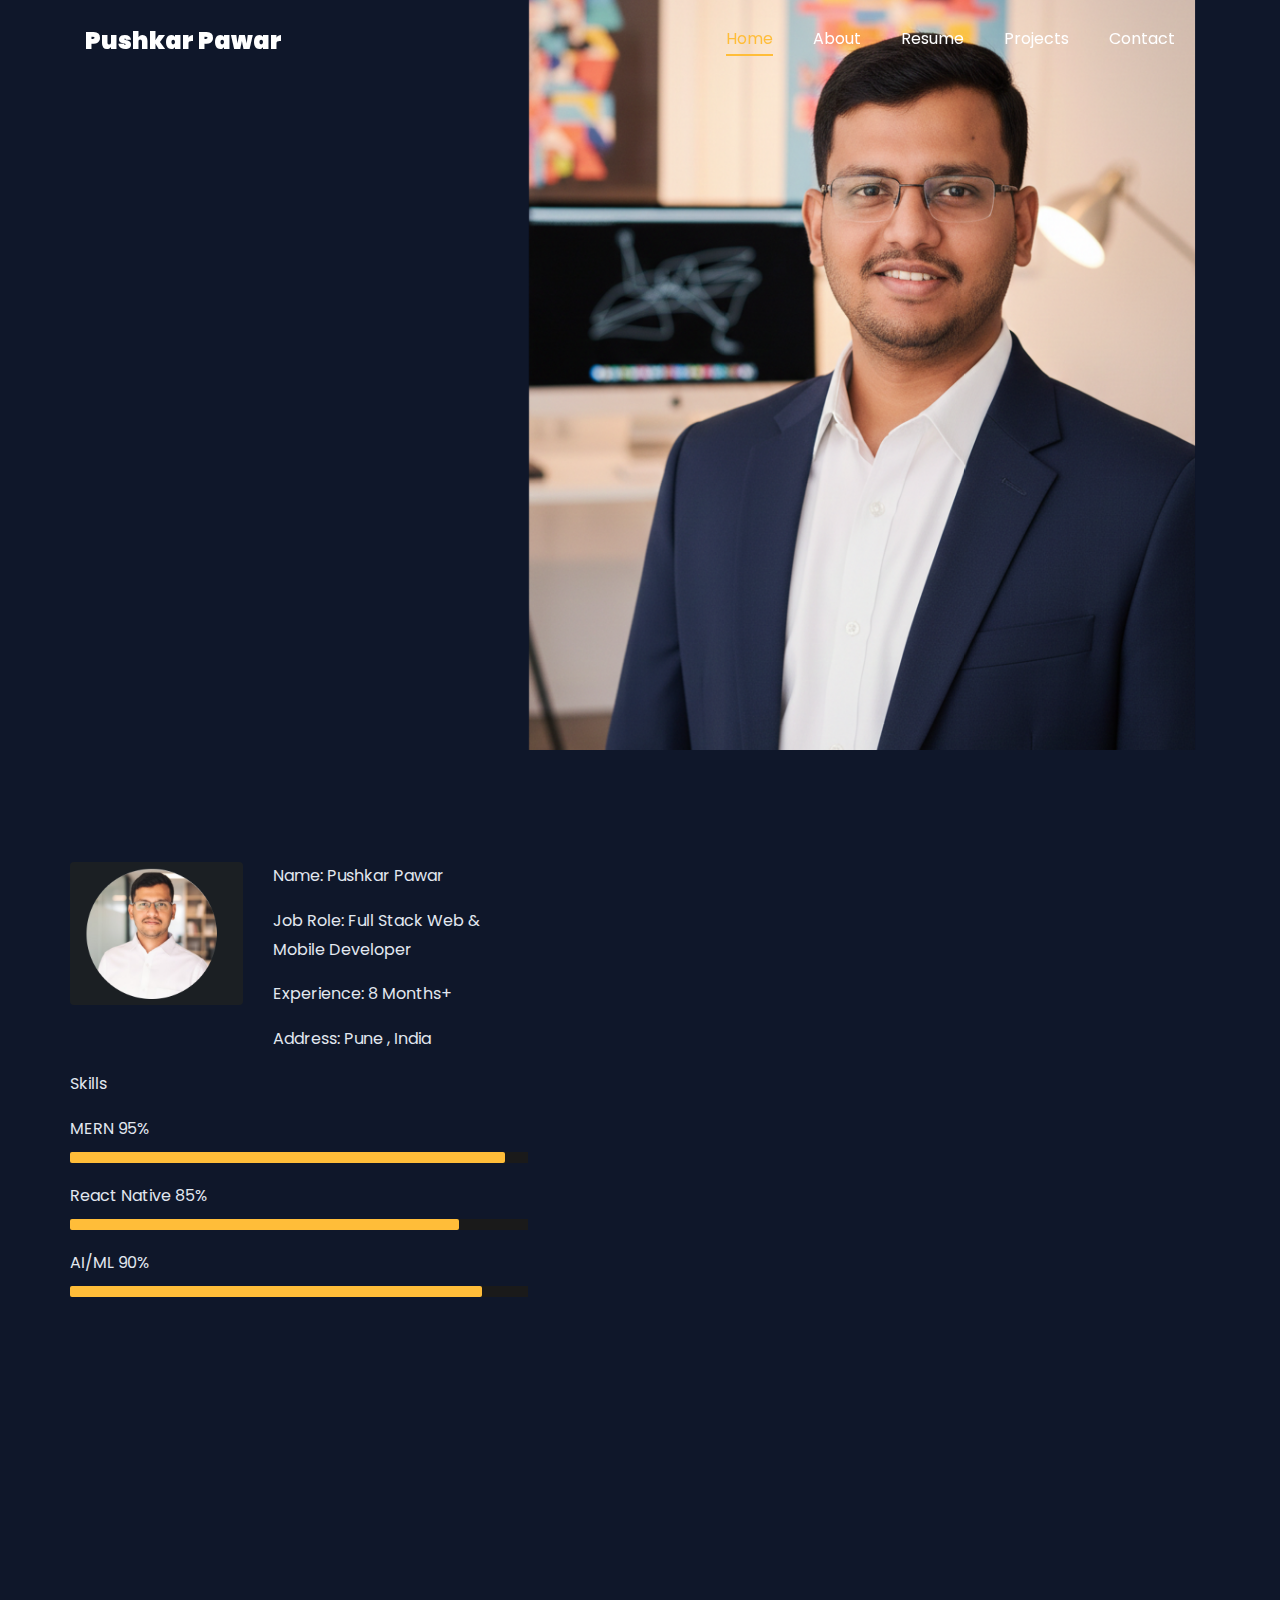
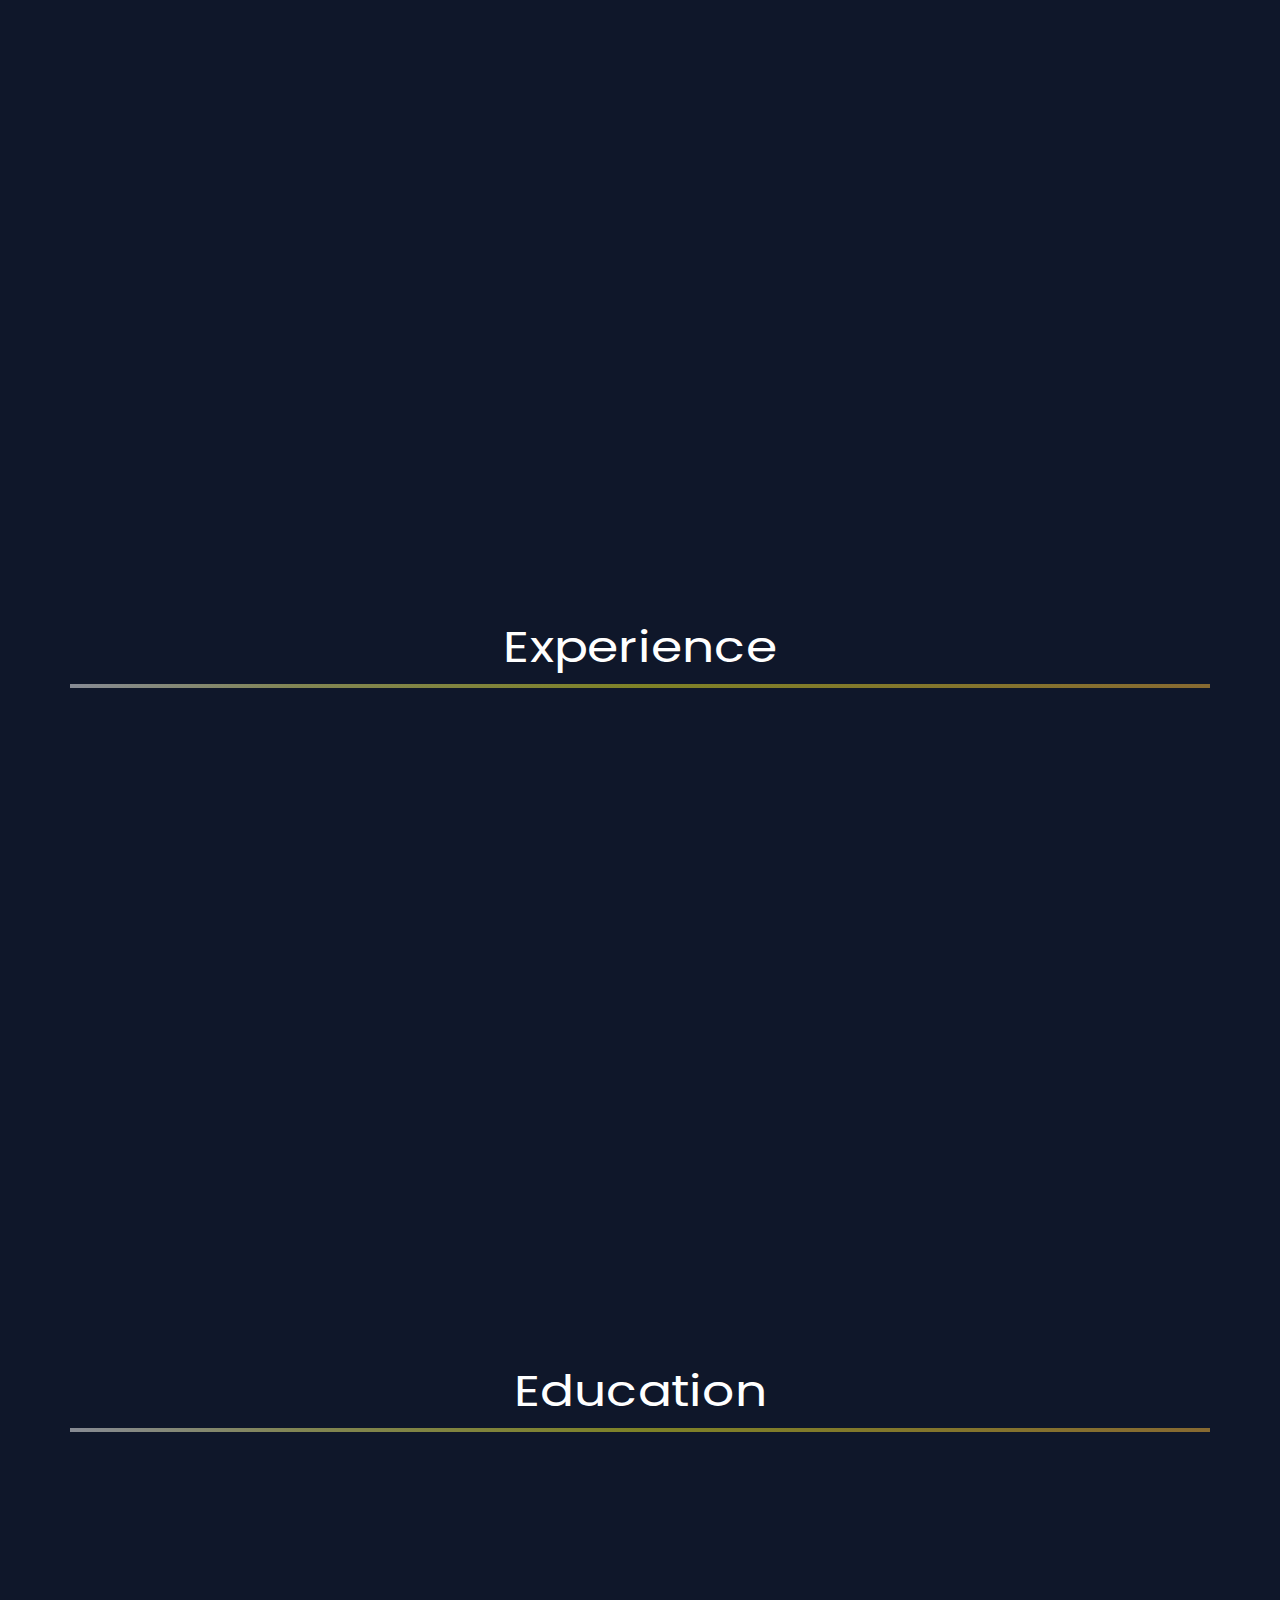
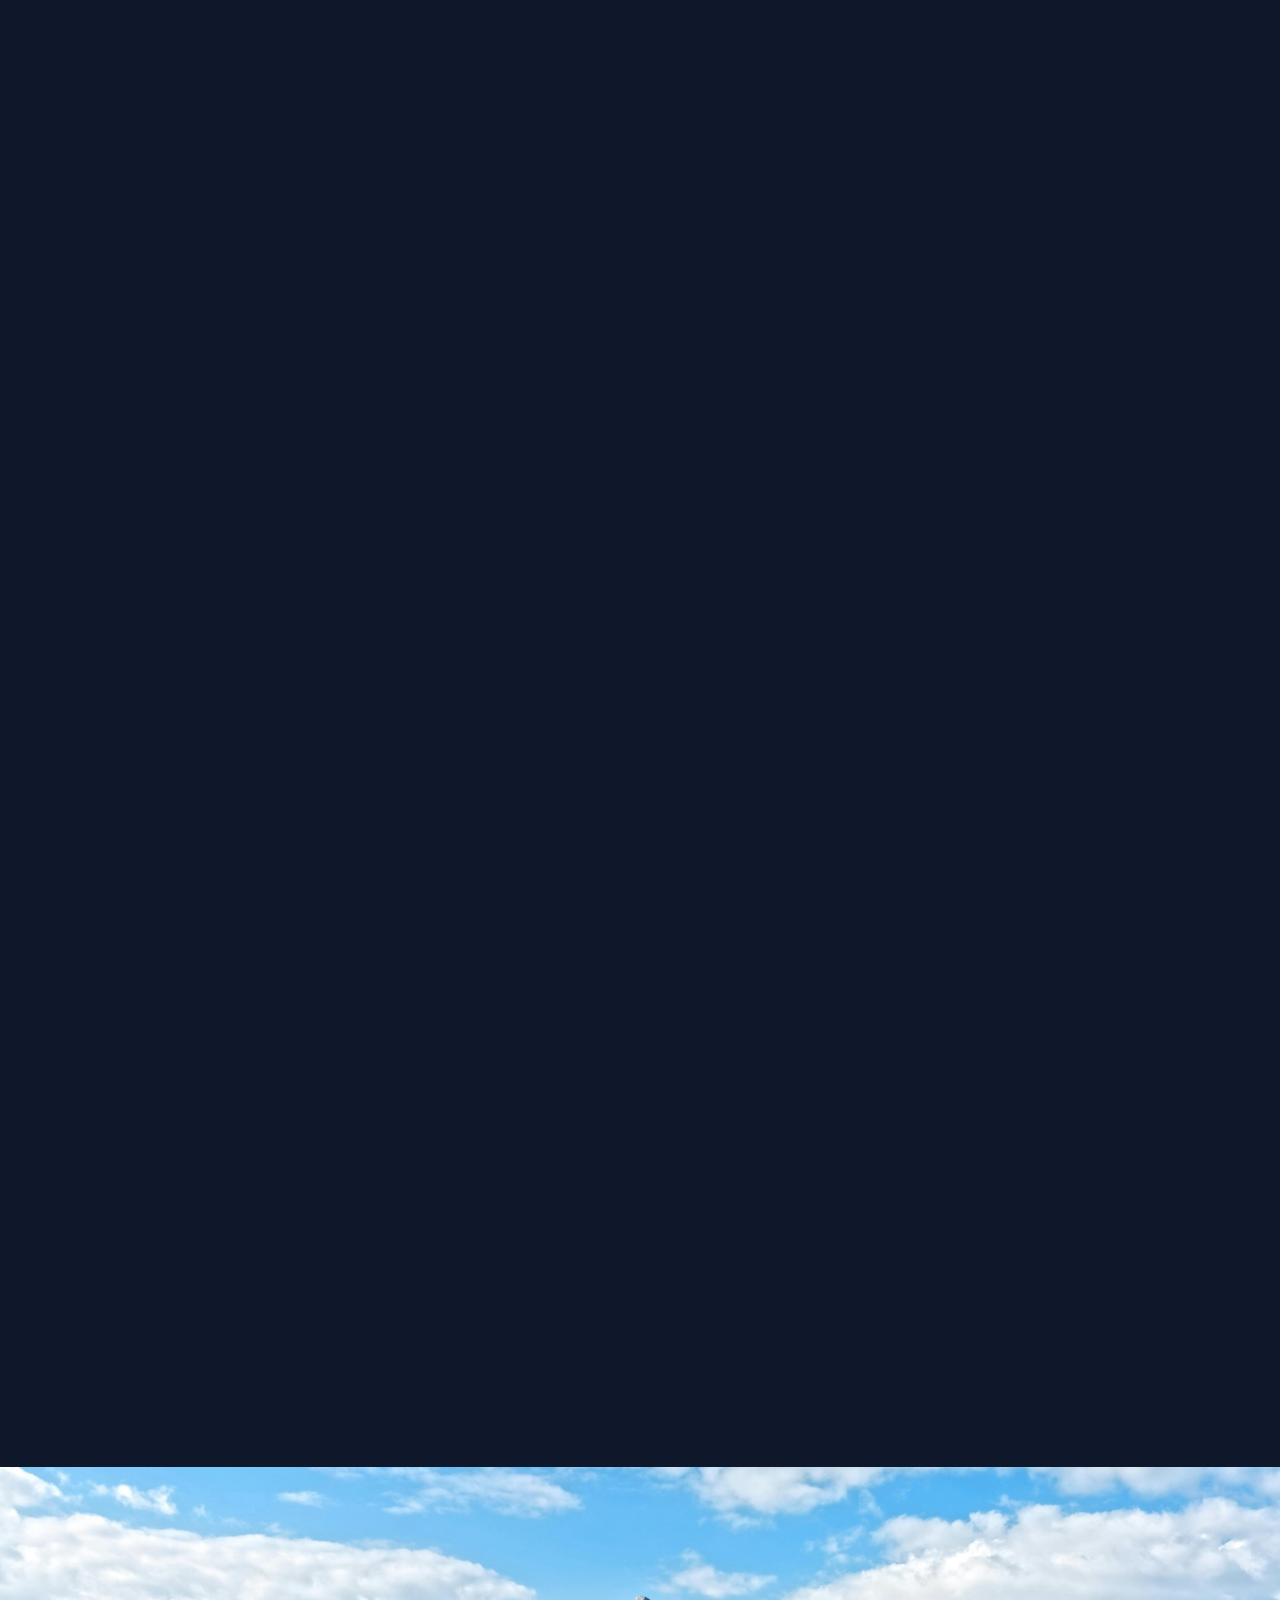
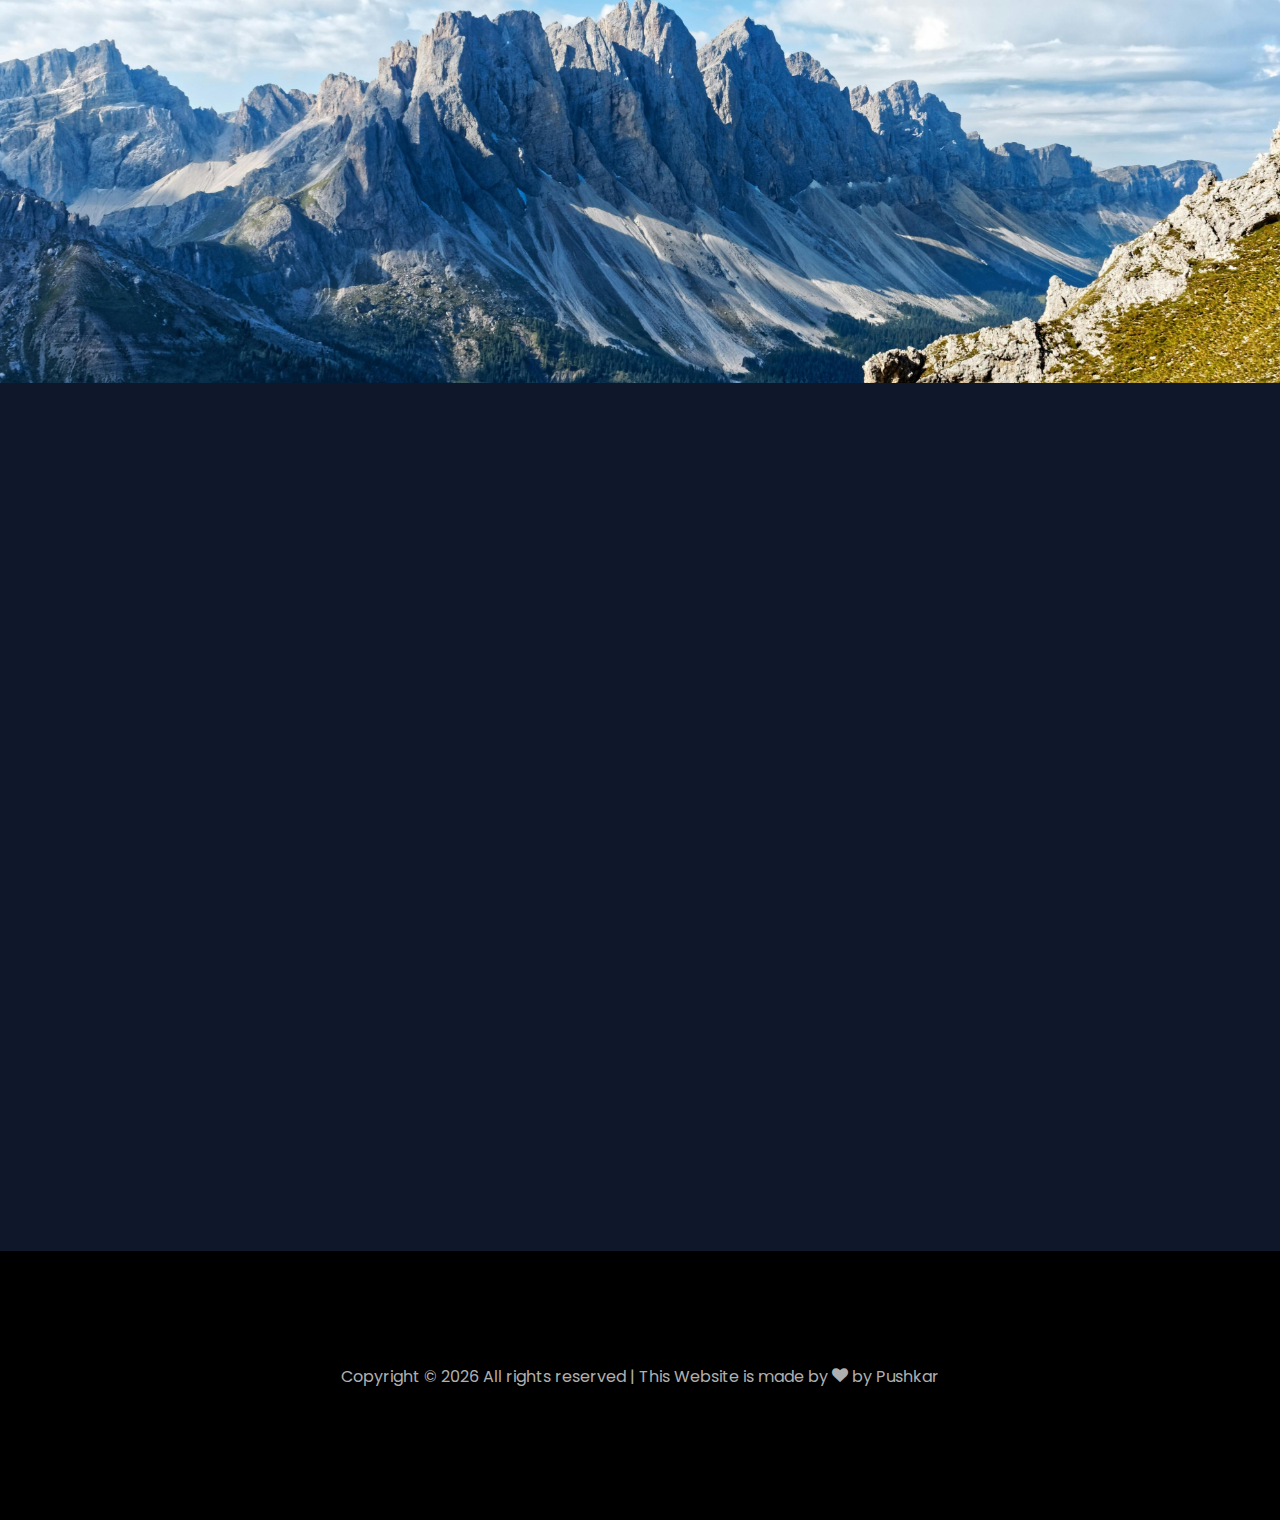
<file: index.html>
<!DOCTYPE html>
<html lang="en">

<head>
	<title>Pushkar Pawar Portfolio</title>
	<meta charset="utf-8">
	<meta name="viewport" content="width=device-width, initial-scale=1, shrink-to-fit=no">

	<link href="https://fonts.googleapis.com/css?family=Poppins:100,200,300,400,500,600,700,800,900" rel="stylesheet">

	<link rel="stylesheet" href="css/open-iconic-bootstrap.min.css">
	<link rel="stylesheet" href="css/animate.css">

	<link rel="stylesheet" href="css/owl.carousel.min.css">
	<link rel="stylesheet" href="css/owl.theme.default.min.css">
	<link rel="stylesheet" href="css/magnific-popup.css">

	<link rel="stylesheet" href="css/aos.css">

	<link rel="stylesheet" href="css/ionicons.min.css">

	<link rel="stylesheet" href="css/flaticon.css">
	<link rel="stylesheet" href="css/icomoon.css">
	<link rel="stylesheet" href="css/style.css">



	<style>
		/*======================================
//--//-->   ABOUT
======================================*/

		.about-mf .box-shadow-full {
			padding-top: 4rem;
			padding-bottom: 4rem;
		}

		.about-mf .about-img {
			margin-bottom: 2rem;
		}

		.about-mf .about-img img {
			margin-left: 10px;
		}


		.skill-mf .progress {
			/* background-color: #cde1f8; */
			margin: .5rem 0 1.2rem 0;
			border-radius: 0;
			height: .7rem;
		}

		.skill-mf .progress .progress-bar {
			height: .7rem;
			background-color: #ffbd39;
		}


		/* Animation styles */
		#typing-animation {
			position: relative;
			font-size: 24px;
			font-weight: bold;
			color: rgb(255, 255, 255);
			overflow: hidden;
			white-space: normal;
			animation: typing 3s steps(20, end) infinite;
		}

		#typing-animation:before {
			content: "";
			/* position: absolute; */
			top: 0;
			left: 0;
			width: 0;
			height: 100%;
			background-color: #ccc;
			animation: typing-cursor 0.5s ease-in-out infinite;
		}

		@keyframes typing {
			from {
				width: 0;
			}

			to {
				width: 100%;
			}
		}

		@keyframes typing-cursor {
			from {
				width: 5px;
			}

			to {
				width: 0;
			}
		}


		/* project image zoom effect */

		.zoom-effect {
			overflow: hidden;
			transition: transform 0.3s ease-out;
		}

		.zoom-effect:hover {
			transform: scale(1.1);
		}
	</style>


</head>

<body data-spy="scroll" data-target=".site-navbar-target" data-offset="300">


	<nav class="navbar navbar-expand-lg navbar-dark ftco_navbar ftco-navbar-light site-navbar-target" id="ftco-navbar">
		<div class="container">
			<a class="navbar-brand" href="index.html">Pushkar Pawar</a>
			<button class="navbar-toggler js-fh5co-nav-toggle fh5co-nav-toggle" type="button" data-toggle="collapse"
				data-target="#ftco-nav" aria-controls="ftco-nav" aria-expanded="false" aria-label="Toggle navigation">
				<span class="oi oi-menu"></span> Menu
			</button>

			<div class="collapse navbar-collapse" id="ftco-nav">
				<ul class="navbar-nav nav ml-auto">
					<li class="nav-item"><a href="#home-section" class="nav-link"><span>Home</span></a></li>
					<li class="nav-item"><a href="#about-section" class="nav-link"><span>About</span></a></li>
					<li class="nav-item"><a href="#resume-section" class="nav-link"><span>Resume</span></a></li>
					<li class="nav-item"><a href="#project-section" class="nav-link"><span>Projects</span></a></li>
					<li class="nav-item"><a href="#contact-section" class="nav-link"><span>Contact</span></a></li>
				</ul>
			</div>
		</div>
	</nav>
	<section id="home-section" class="hero">
		<div class="home-slider  owl-carousel">
			<div class="slider-item ">
				<div class="overlay"></div>
				<div class="container">
					<div class="row d-md-flex no-gutters slider-text align-items-end justify-content-end"
						data-scrollax-parent="true">
						<div class="one-third js-fullheight order-md-last img"
							style="background-image:url(images/image2.png);">
							<div class="overlay"></div>
						</div>
						<div class="one-forth d-flex  align-items-center ftco-animate"
							data-scrollax=" properties: { translateY: '70%' }">
							<div class="text">
								<span class="subheading">Hello!</span>
								<h1 class="mb-4 mt-3">I'm <span>Pushkar Pawar</span></h1>

								<!-- Element to contain animated typing -->
								<span id="typing-animation"></span>

								<script>

									// Initialize the typing animation
									const typingAnimationElement = document.getElementById('typing-animation');

									// Create an array of typing text
									const typingTexts = [
										'Full Stack WEB Developer  ',
										'Mobile Developer',
										'AI /ML Enthusiast',
									];

									// Create a function to display the typing animation for a given text
									function playTypingAnimation(text) {
										// Loop through each character and add it to the element
										for (let i = 0; i < text.length; i++) {
											setTimeout(() => {
												typingAnimationElement.textContent += text[i];
											}, i * 200); // Increase the delay to slow down the typing animation
										}

										// Once the animation is complete, reset the text and start over
										setTimeout(() => {
											typingAnimationElement.textContent = '';
											playTypingAnimation(typingTexts[(typingTexts.indexOf(text) + 1) % typingTexts.length]);
										}, text.length * 200);
									}

									// Start the typing animation loop
									playTypingAnimation(typingTexts[0]);

								</script>

								<br>
								<br>
								<h2>Full Stack Web & Mobile Developer</h2>
								<p>
									<a href="https://www.linkedin.com/in/pushkar-pawar-30895825b/"
										class="btn btn-primary py-3 px-4">LinkedIn</a>
									<a href="https://github.com/Pushkar012345"
										class="btn btn-white btn-outline-white py-3 px-4">My works</a>
								</p>
							</div>
						</div>
					</div>
				</div>
			</div>
		</div>
	</section>



	<section class="ftco-about img ftco-section ftco-no-pb" id="about-section">
		<div class="container">
			<div class="row">
				<div class="row d-flex align-items-stretch">
					<!-- <div class="row d-flex"> -->
					<div class="col-md-6 col-lg-5 d-flex">
						<div class="img-about img d-flex align-items-stretch">
							<div class="overlay">
								<div class="row">
									<div class="col-sm-6 col-md-5">
										<div class="about-img">
											<img src="images/bg_2.png" class="img-fluid rounded b-shadow-a" alt="">
										</div>
									</div>
									<!-- Details next to profile image -->
									<div class="col-sm-6 col-md-7">
										<div class="about-info">
											<p><span class="title-s">Name: </span> <span>Pushkar Pawar</span></p>
											<p><span class="title-s">Job Role: </span> <span>Full Stack Web & Mobile
													Developer</span></p>
											<p><span class="title-s">Experience: </span> <span>8 Months+</span></p>
											<p><span class="title-s">Address: </span> <span>Pune , India</span></p>
										</div>
									</div>
								</div>

								<div class="skill-mf">
									<p class="title-s">Skills</p>
									<span>MERN</span> <span class="pull-right">95%</span>
									<div class="progress">
										<div class="progress-bar" role="progressbar" style="width: 95%;"
											aria-valuenow="95" aria-valuemin="0" aria-valuemax="100"></div>
									</div>

									<span>React Native</span> <span class="pull-right">85%</span>
									<div class="progress">
										<div class="progress-bar" role="progressbar" style="width: 85%"
											aria-valuenow="85" aria-valuemin="0" aria-valuemax="100"></div>
									</div>

									<span>AI/ML</span> <span class="pull-right">90%</span>
									<div class="progress">
										<div class="progress-bar" role="progressbar" style="width: 90%"
											aria-valuenow="90" aria-valuemin="0" aria-valuemax="100"></div>
									</div>

									<!-- <span>Statistical Analysis</span> <span class="pull-right">85%</span>
									<div class="progress">
										<div class="progress-bar" role="progressbar" style="width: 85%" aria-valuenow="85" aria-valuemin="0"
											aria-valuemax="100"></div>
									</div>
									
									<span>Machine Learning</span> <span class="pull-right">80%</span>
									<div class="progress">
										<div class="progress-bar" role="progressbar" style="width: 80%" aria-valuenow="80" aria-valuemin="0"
											aria-valuemax="100"></div>
									</div> -->
								</div>
							</div>
						</div>
					</div>

					<div class="col-md-6 col-lg-7 pl-lg-5 pb-5">
						<div class="row justify-content-start pb-3">
							<div class="col-md-12 heading-section ftco-animate">

								<h1 class="big">About</h1>
								<h2 class="mb-4">About Me</h2>

								<p>
									A results-driven Full Stack Developer with hands-on experience in building scalable,
									end-to-end web applications.
									Proficient in modern frontend technologies like React.js and backend development
									using Node.js, Express.js, and RESTful APIs.
									Strong foundation in database design, authentication, and performance optimization,
									with exposure to AI/ML and LLM integrations.
									Demonstrated ability to deliver production-ready solutions, collaborate effectively
									in teams, and continuously learn new technologies.
								</p>

								<ul class="about-info mt-4 px-md-0 px-2">
									<li class="d-flex">
										<span>Languages:</span>
										<span>JavaScript (ES6+), C++, Java, SQL, HTML5, CSS3</span>
									</li>

									<li class="d-flex">
										<span>Frontend:</span>
										<span>React.js, Redux, React Router, Tailwind CSS, Bootstrap, Axios, Responsive
											UI</span>
									</li>

									<li class="d-flex">
										<span>Backend:</span>
										<span>Node.js, Express.js, REST APIs, JWT Authentication, CRUD, MVC
											Architecture</span>
									</li>

									<li class="d-flex">
										<span>Databases:</span>
										<span>MongoDB, Mongoose, MongoDB Atlas, MySQL, DB Design, Query
											Optimization</span>
									</li>

									<li class="d-flex">
										<span>Tools & Platforms:</span>
										<span>Git, GitHub, VS Code, Postman, Docker, Firebase, Netlify, Render, CI/CD,
											Railway, Plesk</span>
									</li>

									<li class="d-flex">
										<span>AI / ML:</span>
										<span>LLM Integration (OpenAI, Gemini), Prompt Engineering, Scikit-learn, NumPy,
											Pandas</span>
									</li>

									<li class="d-flex">
										<span>Testing & QA:</span>
										<span>Manual Testing, Test Cases, Bug Reporting, API Testing (Postman), SDLC,
											STLC</span>
									</li>
								</ul>

							</div>
						</div>


						<div class="counter-wrap ftco-animate d-flex mt-md-3">
							<div class="text">
								<p class="mb-4">
									<span class="number" data-number="10">0</span> <span>+</span>
									<span>&nbsp; Projects completed</span>
								</p>
								<p><a href="https://www.linkedin.com/in/pushkar-pawar-30895825b/"
										class="btn btn-primary py-3 px-3">LinkedIn</a></p>
							</div>
						</div>
					</div>
				</div>
			</div>
		</div>
	</section>




	<section class="ftco-section ftco-no-pb" id="resume-section">
		<div class="container">
			<div class="row justify-content-center pb-5">
				<div class="col-md-10 heading-section text-center ftco-animate">
					<h1 class="big big-2">Resume</h1>
					<h2 class="mb-4">Resume</h2>
					<p>
						A passionate Full Stack Developer experienced in developing responsive, scalable web
						applications.
						Skilled in React.js, Node.js, REST APIs, and database management, with growing expertise in
						AI/ML integrations.
						Focused on writing clean code, solving real-world problems, and building impactful digital
						solutions.
					</p>

				</div>
			</div>

			<div class="row">
				<h1 class="big-4">Experience</h1>
				<div class="underline"></div>
			</div>
			<br>

			<div class="row">
				<div class="col-md-6">
					<div class="resume-wrap ftco-animate">
						<span class="date">2026-Present</span>
						<h2>Full Stack Web Developer</h2>
						<span class="position">IT WorldTech</span>
						<p class="mt-4">IT WorldTech is a leading IT solutions provider, delivering innovative software
							solutions to clients worldwide.
						<ul>
							<li>Making Full Stack Web Applications using React.js, Node.js, Express.js, MongoDB for
								company website
							<li>Helped in hiring candidates & managing social media sites </li>

						</ul>
						</p>
					</div>

				</div>

				<div class="col-md-6">
					<div class="resume-wrap ftco-animate">
						<span class="date">2025-2026</span>
						<h2>Software Engineering Intern</h2>
						<span class="position">Syngenta</span>
						<p class="mt-4">Syngenta is a global agriculture company that helps farmers grow safe and
							sustainable food.
						<ul>
							<li> Implemented scalable RESTful APIs using Node.js & Express.js, improving data retrieval
								efficiency
								and reducing API response time by 25%.</li>
							<li> Developed reusable and optimized React.js components, enhancing UI performance and
								reducing
								unnecessary re-renders by 15–20%.</li>
							<li>Collaborated with senior engineers to debug backend logic and optimize request/response
								flows, reducing
								API-level bugs by 30%</li>
						</ul>
						</p>
					</div>

				</div>
			</div>

			<br>
			<br>

			<div class="row">
				<h1 class="big-4">Education</h1>
				<div class="underline"></div>
			</div>
			<br>

			<div class="row">
				<div class="col-md-6">
					<div class="resume-wrap ftco-animate">
						<span class="date">2021-2025</span>
						<h2>B.Tech- Information Technology</h2>
						<span class="position">VIT, Pune (Formerly VIIT)</span>
						<p class="mt-4">CGPA:8.37/ 10</p>
					</div>
				</div>

				<div class="col-md-6">
					<div class="resume-wrap ftco-animate">
						<span class="date">2019-2021</span>
						<h2>HSC- XII th</h2>
						<span class="position">Dnyandeep Vidya Mandir, Ratnagiri</span>
						<p class="mt-4">Percentage: 94.33 %</p>
					</div>
				</div>

				<div class="col-md-6">
					<div class="resume-wrap ftco-animate">
						<span class="date">2017-2019</span>
						<h2>SSC- X th</h2>
						<span class="position">Navbharat Highschool, Ratnagiri</span>
						<p class="mt-4">Percentage: 90.20 %</p>
					</div>
				</div>
			</div>

			<div class="row justify-content-center mt-5">
				<div class="col-md-6 text-center ftco-animate">
					<p><a href="https://drive.google.com/file/d/1HUcLJ-JAPvq-wGxTk5s13_xu6_W49x3P/view?usp=sharing"
							class="btn btn-primary py-4 px-5">Download CV</a></p>
				</div>
			</div>
		</div>
	</section>



	<section class="ftco-section" id="project-section">
		<div class="container">
			<div class="row justify-content-center mb-5 pb-5">
				<div class="col-md-7 heading-section text-center ftco-animate">
					<h1 class="big big-2">Projects</h1>
					<h2 class="mb-4">Projects</h2>
					<p>Below are the Personal Projects on Full Stack Web Development(MERN).</p>
				</div>
			</div>
			<div class="row d-flex">
				<div class="col-md-4 d-flex ftco-animate">
					<div class="blog-entry justify-content-end">
						<a href="https://github.com/Pushkar012345/kokan-Restaurant-Website" class="block-20 zoom-effect"
							style="background-image: url('images/Proj-1.jpg');">
						</a>
						<div class="text mt-3 float-right d-block">
							<h3 class="heading"><a
									href="https://github.com/Pushkar012345/kokan-Restaurant-Website">Kokan Restaurant
									Website</a></h3>
							<p>Developed Full Stack Restaurant Website using MERN Stack.</p>
						</div>
					</div>
				</div>
				<div class="col-md-4 d-flex ftco-animate">
					<div class="blog-entry justify-content-end">
						<a href="https://github.com/Pushkar012345/MI_ClONE" class="block-20 zoom-effect"
							style="background-image: url('images/Proj-2.jpg');">
						</a>
						<div class="text mt-3 float-right d-block">

							<h3 class="heading"><a href="https://github.com/Pushkar012345/MI_ClONE">MI Clone Website</a>
							</h3>
							<p>Developed Replica of MI Website using HTML, CSS, and JavaScript & React</p>
						</div>
					</div>
				</div>
				<div class="col-md-4 d-flex ftco-animate">
					<div class="blog-entry">
						<a href="https://github.com/Pushkar012345/Portfolio-website" class="block-20 zoom-effect"
							style="background-image: url('images/Proj-3.jpg');">
						</a>
						<div class="text mt-3 float-right d-block">

							<h3 class="heading"><a href="https://github.com/Pushkar012345/Portfolio-website">Personal
									Portfolio Website</a></h3>
							<p>Created Peronal Portfoio Website with Desitinguished features</p>
						</div>
					</div>
				</div>
			</div>
			<br>
			<!-- added justify-content-center to center align the last two projects -->

		</div>
	</section>

	<section class="ftco-section ftco-no-pt ftco-no-pb ftco-counter img" id="section-counter">
		<div class="container">
			<div class="row d-md-flex align-items-center">
				<div class="col-md d-flex justify-content-center counter-wrap ftco-animate">
					<div class="block-18">
						<div class="text">
							<strong class="number" data-number="5">0</strong>
							<span>Achievements</span>
						</div>
					</div>
				</div>
				<div class="col-md d-flex justify-content-center counter-wrap ftco-animate">
					<div class="block-18">
						<div class="text">
							<strong class="number" data-number="10">0</strong>
							<span>Projects</span>
						</div>
					</div>
				</div>
				<div class="col-md d-flex justify-content-center counter-wrap ftco-animate">
					<div class="block-18">
						<div class="text">
							<strong class="number" data-number="10">10</strong>
							<span>Courses Completed</span>
						</div>
					</div>
				</div>
				<div class="col-md d-flex justify-content-center counter-wrap ftco-animate">
					<div class="block-18">
						<div class="text">
							<strong class="number" data-number="20">0</strong>
							<span>Tech Familiarity</span>
						</div>
					</div>
				</div>
			</div>
		</div>

		<div class="ftco-section ftco-hireme img margin-top" style="background-image: url(images/mountain.jpg)">
			<!-- <div class="container"> -->
			<div class="row justify-content-center">
				<div class="col-md-7 ftco-animate text-center">
					<h2>More projects on<span> Github </span> </h2>
					<div class="heading">
						<h4> I love to solve business problems &amp; uncover hidden data stories </h4>
						<br>
						<p><a href="https://github.com/Pushkar012345" class="btn btn-primary py-3 px-5">GitHub</a></p>
					</div>
				</div>
			</div>
			<!-- </div> -->
		</div>
	</section>



	<section class="ftco-section contact-section ftco-no-pb" id="contact-section">
		<div class="container">
			<div class="row justify-content-center mb-5 pb-3">
				<div class="col-md-7 heading-section text-center ftco-animate">
					<h1 class="big big-2">Contact</h1>
					<h2 class="mb-4">Contact Me</h2>
					<p>Below are the details to reach out to me!</p>
				</div>
			</div>

			<div class="row d-flex contact-info mb-5">
				<div class="col-md-6 col-lg-3 d-flex ftco-animate">
					<div class="align-self-stretch box p-4 text-center">
						<div class="icon d-flex align-items-center justify-content-center">
							<span class="icon-map-signs"></span>
						</div>
						<h3 class="mb-4">Address</h3>
						<p>Pune, India</p>
					</div>
				</div>
				<div class="col-md-6 col-lg-3 d-flex ftco-animate">
					<div class="align-self-stretch box p-4 text-center">
						<div class="icon d-flex align-items-center justify-content-center">
							<span class="icon-phone2"></span>
						</div>
						<h3 class="mb-4">Contact Number</h3>
						<p><a href="tel://0101010101">+91 8482939096</a></p>
					</div>
				</div>
				<div class="col-md-6 col-lg-3 d-flex ftco-animate">
					<div class="align-self-stretch box p-4 text-center">
						<div class="icon d-flex align-items-center justify-content-center">
							<span class="icon-paper-plane"></span>
						</div>
						<h3 class="mb-4">Email Address</h3>
						<p><a href="mailto:info@yoursite.com">pushkarpawaroff@gmail.com</a></p>
					</div>
				</div>
				<div class="col-md-6 col-lg-3 d-flex ftco-animate">
					<div class="align-self-stretch box p-4 text-center">
						<div class="icon d-flex align-items-center justify-content-center">
							<span class="icon-globe"></span>
						</div>
						<h3 class="mb-4">Download Resume</h3>
						<p><a
								href="https://drive.google.com/file/d/1HUcLJ-JAPvq-wGxTk5s13_xu6_W49x3P/view?usp=sharin">resumelink</a>
						</p>
					</div>
				</div>

				<div class="container">
					<br>
					<br>
					<div class="row justify-content-center">
						<div class="col-md-7 ftco-animate text-center">
							<h2>Have a<span> Question? </span> <a
									href="https://www.linkedin.com/in/pushkar-pawar-30895825b/"
									class="btn btn-primary py-3 px-5">Click Here</a> </h2>
						</div>
					</div>
					<br>
					<ul class="ftco-footer-social list-unstyled d-flex justify-content-center align-items-center mb-0">
						<li class="ftco-animate normal-txt">Find me on </li>
						<li class="ftco-animate"><a href="https://www.linkedin.com/in/pushkar-pawar-30895825b/"><span
									class="icon-linkedin"></span></a></li>
					</ul>
					<br>
				</div>
			</div>
	</section>




	<footer class="ftco-footer ftco-section">
		<div class="container">
			<div class="row">
				<div class="col-md-12 text-center">

					<p><!-- Link back to Colorlib can't be removed. Template is licensed under CC BY 3.0. -->
						Copyright &copy;
						<script>document.write(new Date().getFullYear());</script> All rights reserved | This Website
						is made by <i class="icon-heart color-danger" aria-hidden="true"></i> by <a
							href="https://colorlib.com" target="_blank">Pushkar </a>
						<!-- Link back to Colorlib can't be removed. Template is licensed under CC BY 3.0. -->
					</p>
				</div>
			</div>
		</div>
	</footer>


	<!-- loader -->
	<div id="ftco-loader" class="show fullscreen"><svg class="circular" width="48px" height="48px">
			<circle class="path-bg" cx="24" cy="24" r="22" fill="none" stroke-width="4" stroke="#eeeeee" />
			<circle class="path" cx="24" cy="24" r="22" fill="none" stroke-width="4" stroke-miterlimit="10"
				stroke="#F96D00" />
		</svg></div>


	<script src="js/jquery.min.js"></script>
	<script src="js/jquery-migrate-3.0.1.min.js"></script>
	<script src="js/popper.min.js"></script>
	<script src="js/bootstrap.min.js"></script>
	<script src="js/jquery.easing.1.3.js"></script>
	<script src="js/jquery.waypoints.min.js"></script>
	<script src="js/jquery.stellar.min.js"></script>
	<script src="js/owl.carousel.min.js"></script>
	<script src="js/jquery.magnific-popup.min.js"></script>
	<script src="js/aos.js"></script>
	<script src="js/jquery.animateNumber.min.js"></script>
	<script src="js/scrollax.min.js"></script>

	<script src="js/main.js"></script>

</body>

</html>
</file>
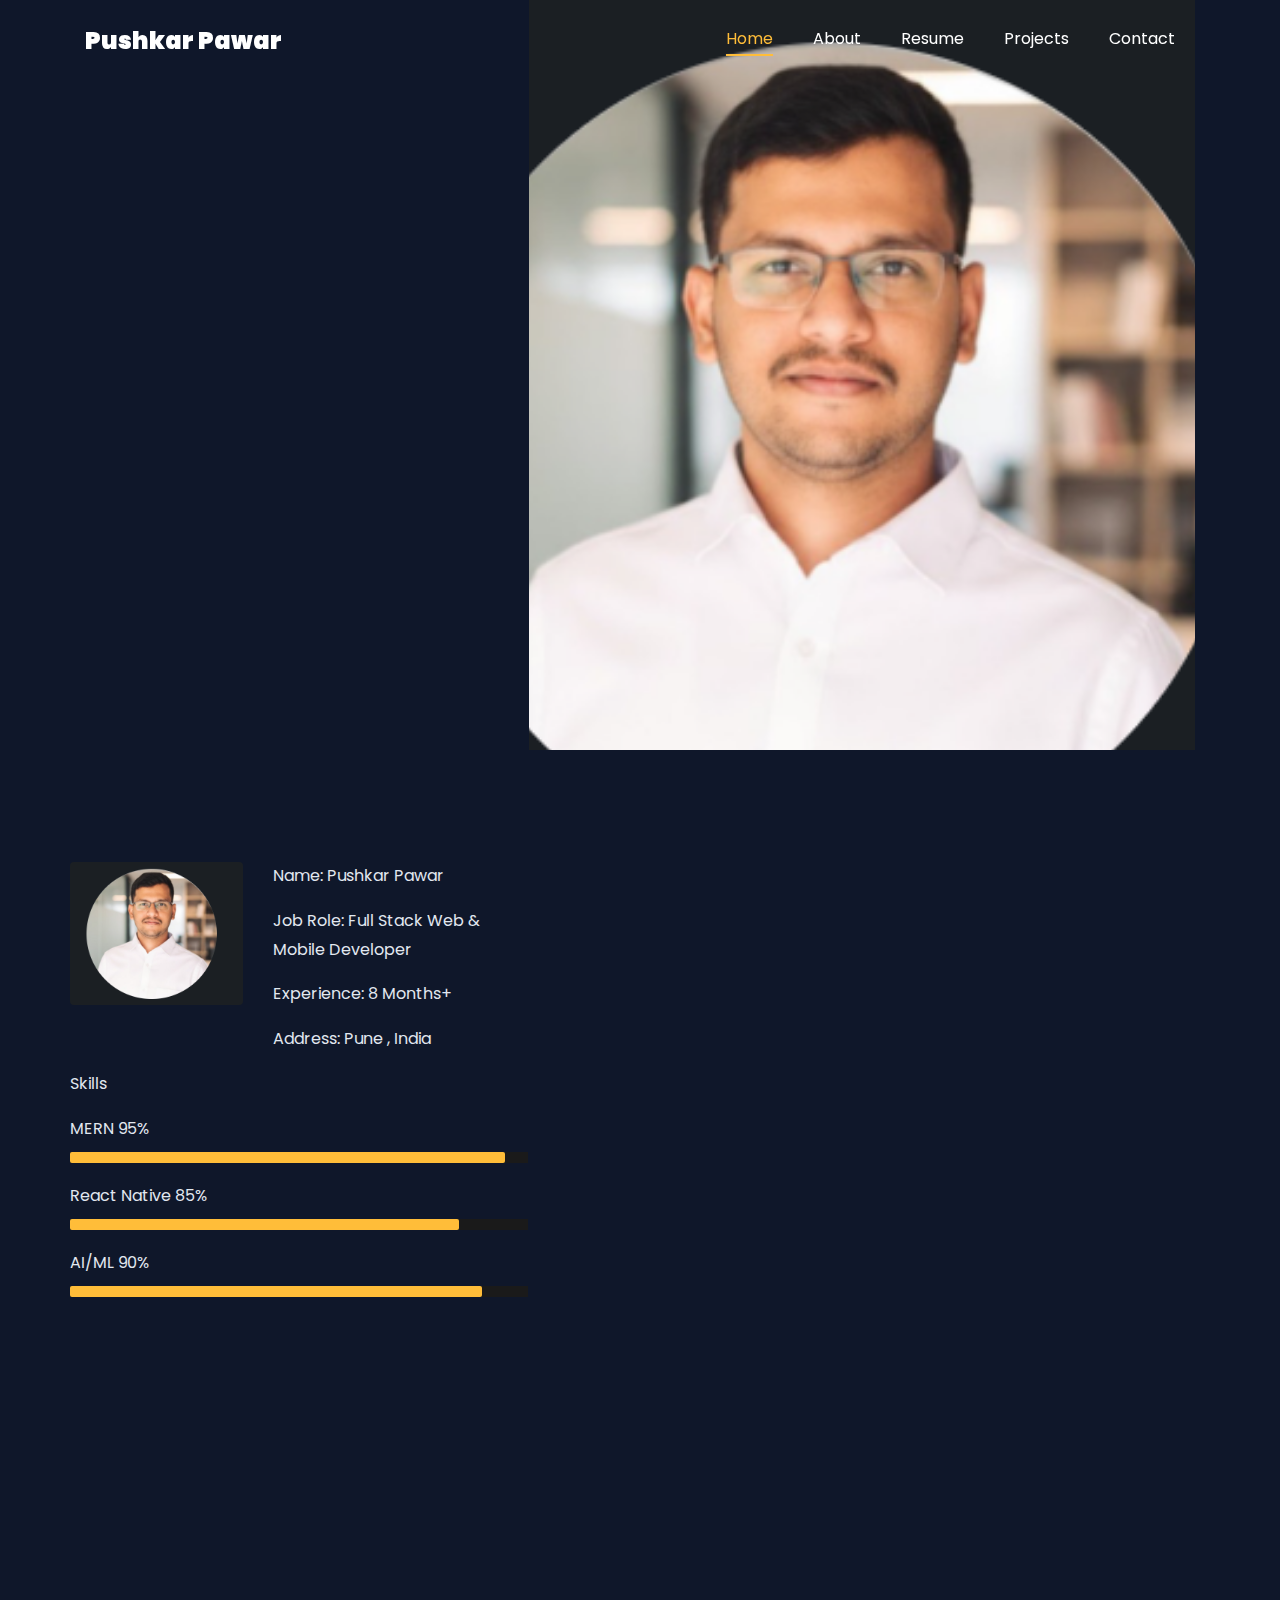
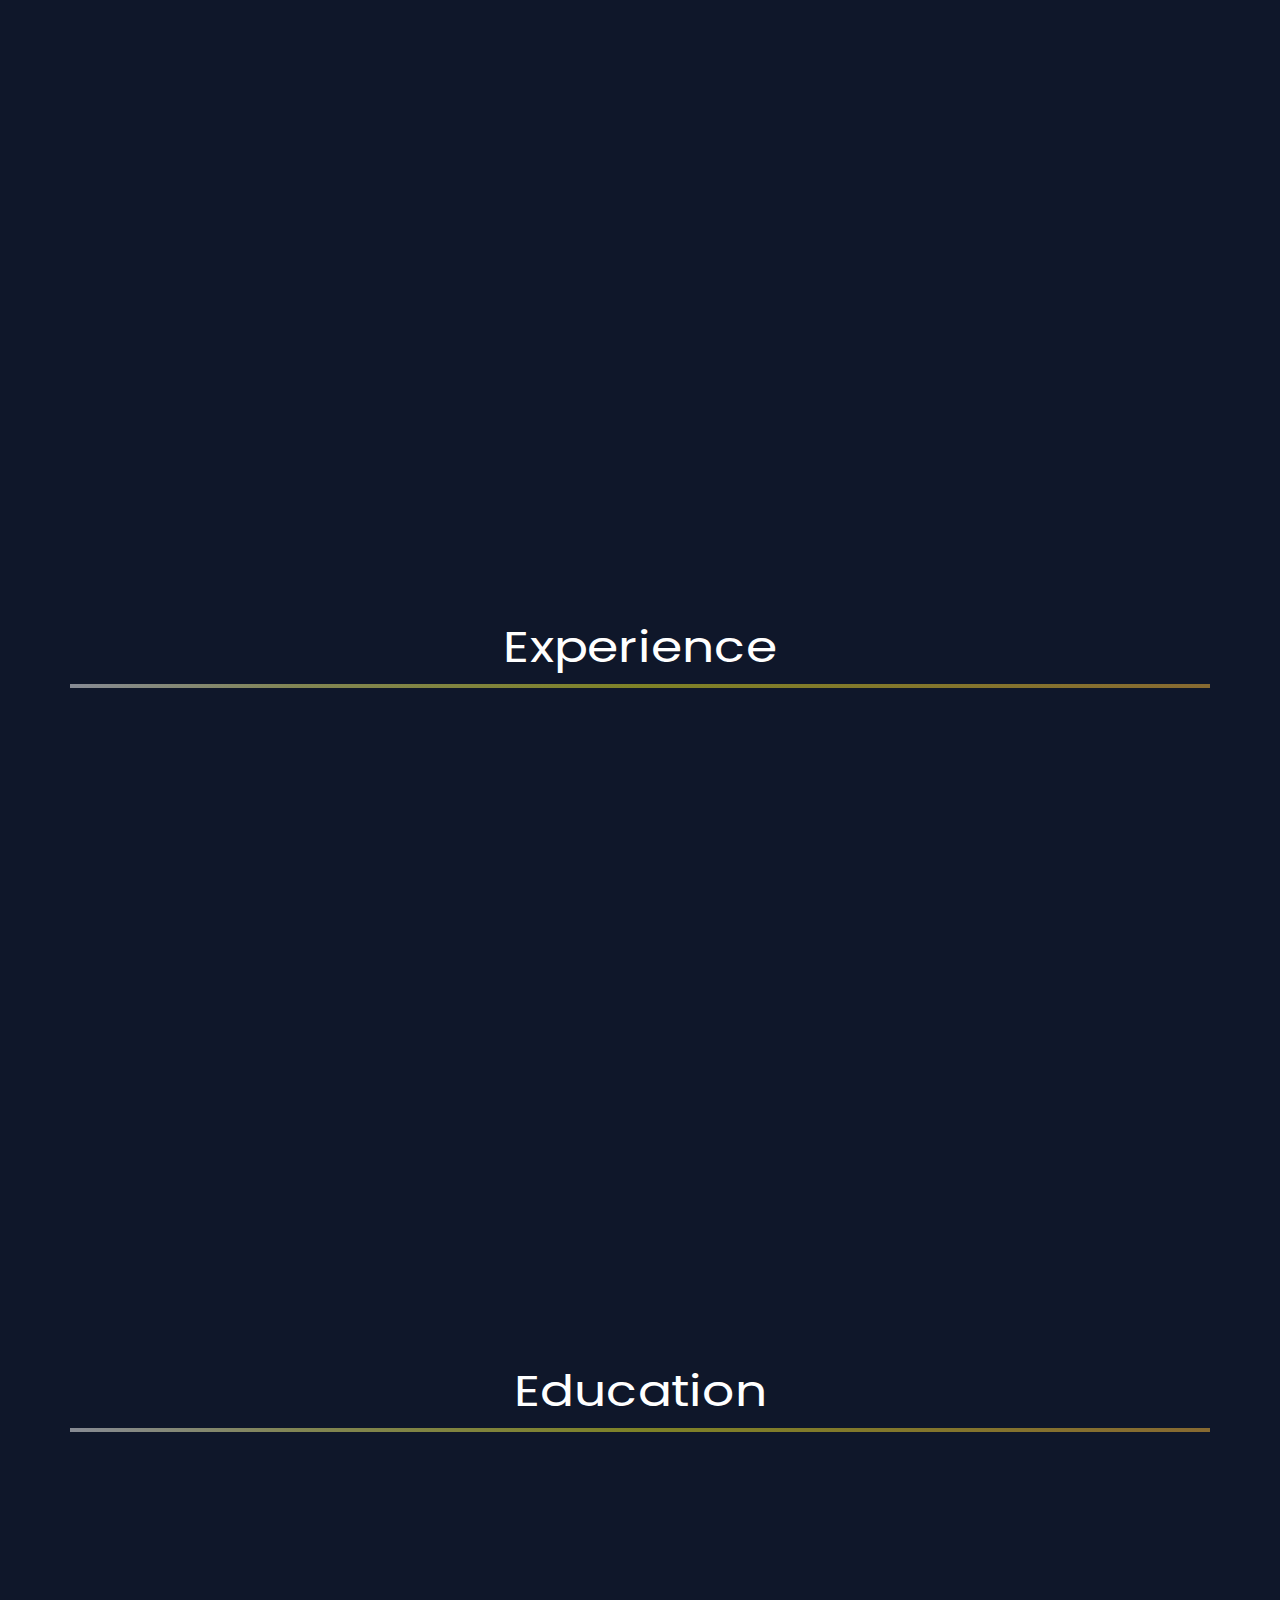
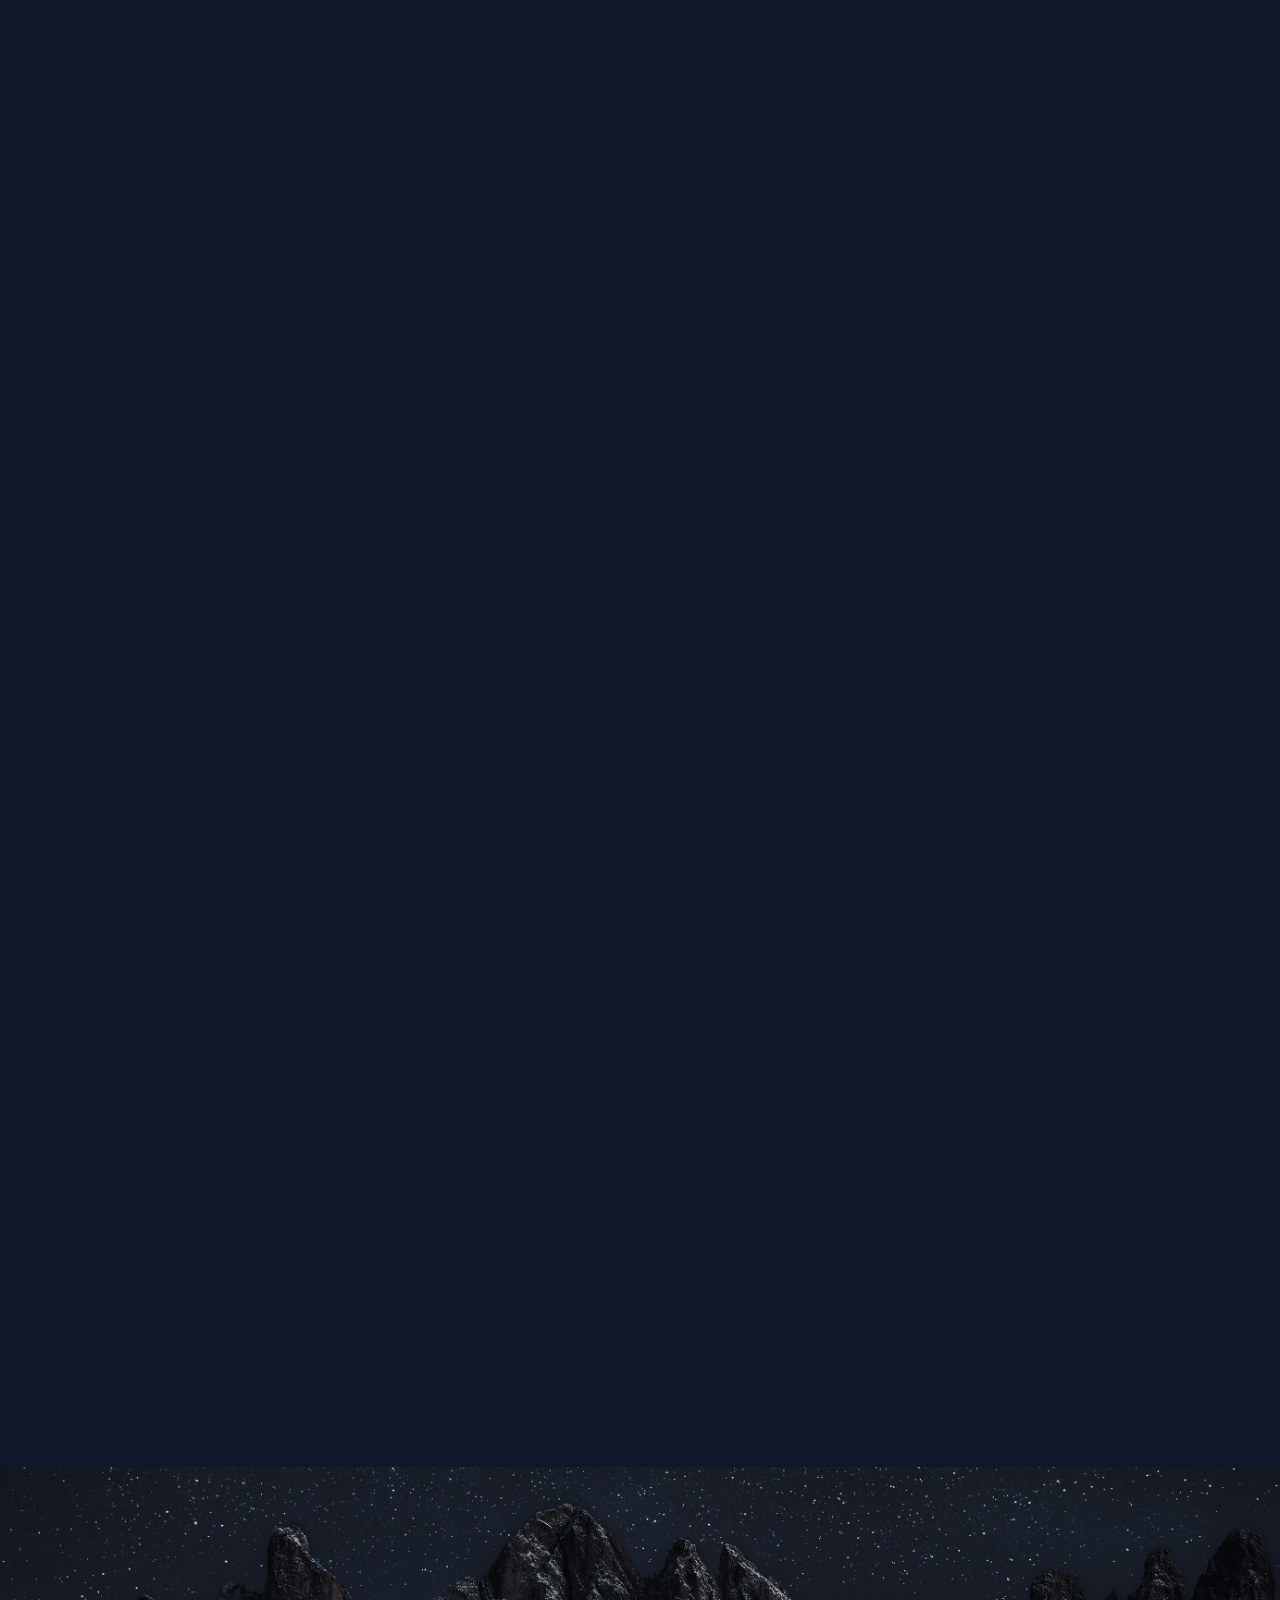
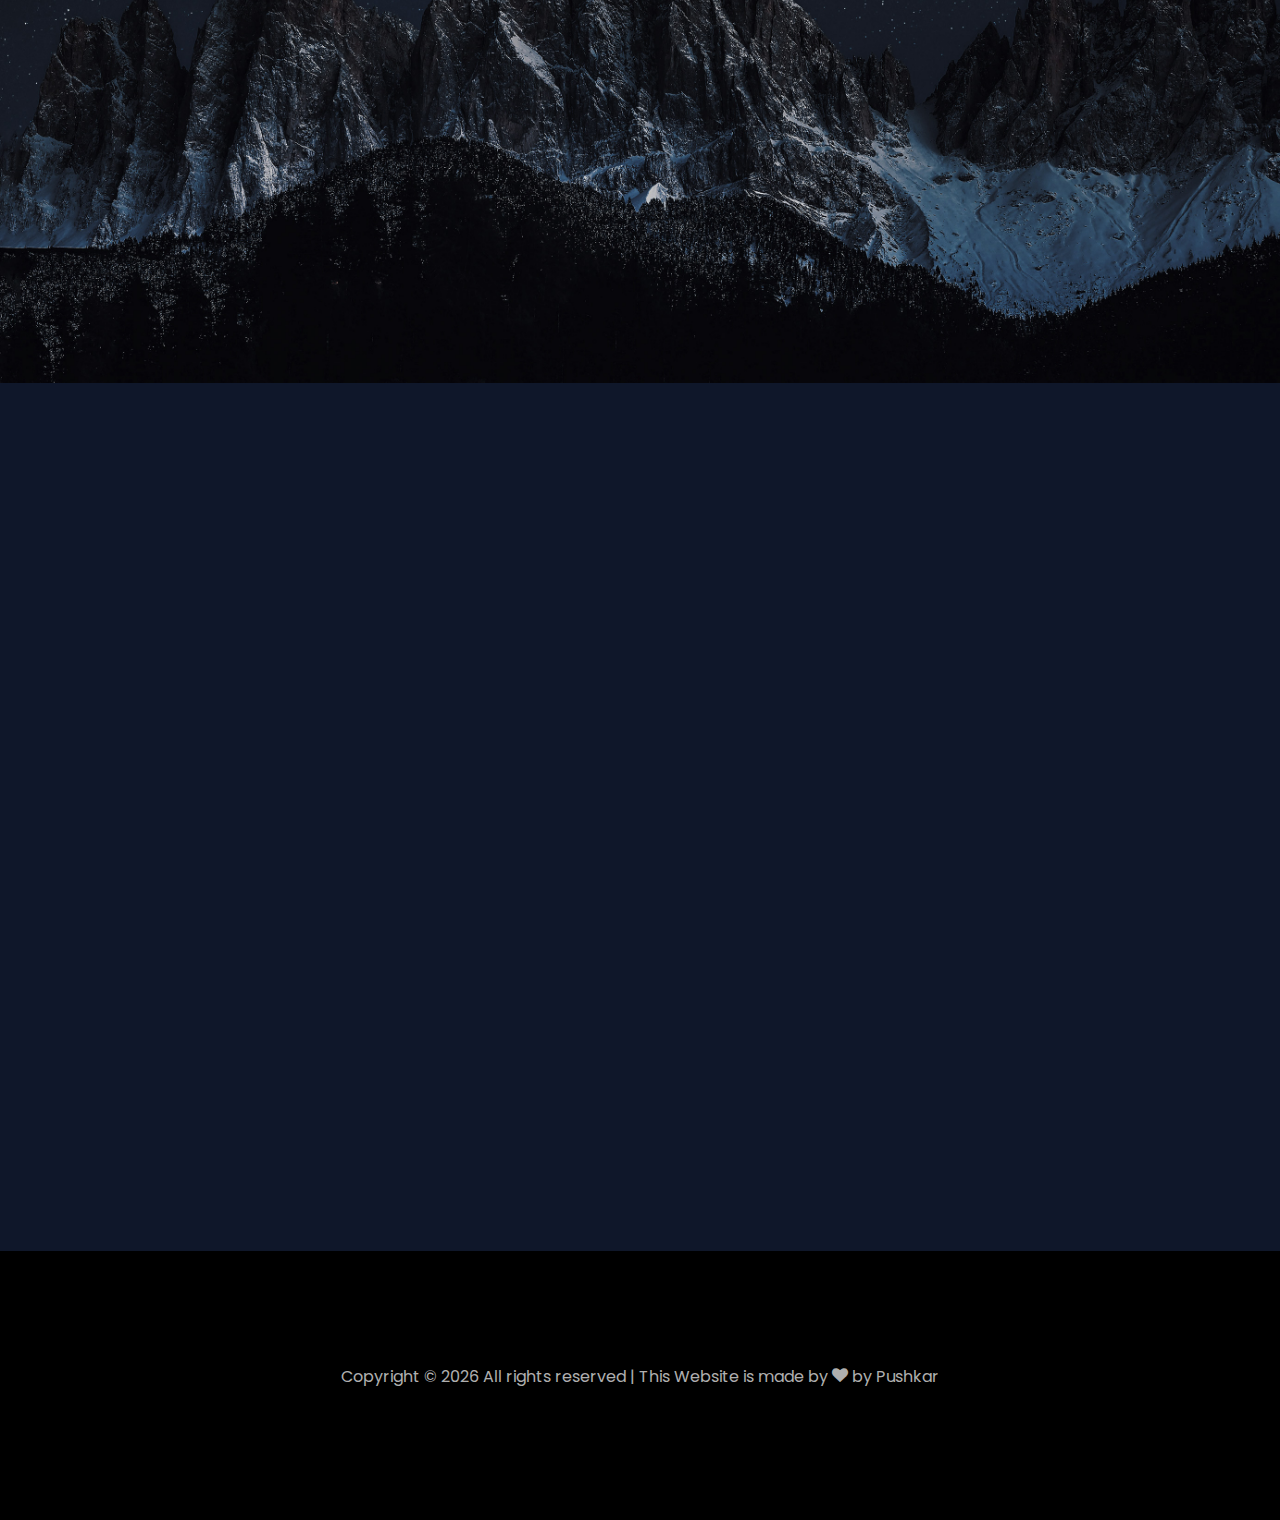
<file: Portfolio-Website-Template-main/index.html>
<!DOCTYPE html>
<html lang="en">

<head>
	<title>Rishabh Mishra Portfolio</title>
	<meta charset="utf-8">
	<meta name="viewport" content="width=device-width, initial-scale=1, shrink-to-fit=no">

	<link href="https://fonts.googleapis.com/css?family=Poppins:100,200,300,400,500,600,700,800,900" rel="stylesheet">

	<link rel="stylesheet" href="css/open-iconic-bootstrap.min.css">
	<link rel="stylesheet" href="css/animate.css">

	<link rel="stylesheet" href="css/owl.carousel.min.css">
	<link rel="stylesheet" href="css/owl.theme.default.min.css">
	<link rel="stylesheet" href="css/magnific-popup.css">

	<link rel="stylesheet" href="css/aos.css">

	<link rel="stylesheet" href="css/ionicons.min.css">

	<link rel="stylesheet" href="css/flaticon.css">
	<link rel="stylesheet" href="css/icomoon.css">
	<link rel="stylesheet" href="css/style.css">



	<style>
		/*======================================
//--//-->   ABOUT
======================================*/

		.about-mf .box-shadow-full {
			padding-top: 4rem;
			padding-bottom: 4rem;
		}

		.about-mf .about-img {
			margin-bottom: 2rem;
		}

		.about-mf .about-img img {
			margin-left: 10px;
		}


		.skill-mf .progress {
			/* background-color: #cde1f8; */
			margin: .5rem 0 1.2rem 0;
			border-radius: 0;
			height: .7rem;
		}

		.skill-mf .progress .progress-bar {
			height: .7rem;
			background-color: #ffbd39;
		}


		/* Animation styles */
		#typing-animation {
			position: relative;
			font-size: 30px;
			font-weight: bold;
			color: rgb(255, 255, 255);
			overflow: hidden;
			white-space: nowrap;
			animation: typing 3s steps(20, end) infinite;
		}

		#typing-animation:before {
			content: "";
			/* position: absolute; */
			top: 0;
			left: 0;
			width: 0;
			height: 100%;
			background-color: #ccc;
			animation: typing-cursor 0.5s ease-in-out infinite;
		}

		@keyframes typing {
			from {
				width: 0;
			}

			to {
				width: 100%;
			}
		}

		@keyframes typing-cursor {
			from {
				width: 5px;
			}

			to {
				width: 0;
			}
		}


		/* project image zoom effect */

		.zoom-effect {
			overflow: hidden;
			transition: transform 0.3s ease-out;
		}

		.zoom-effect:hover {
			transform: scale(1.1);
		}
	</style>


</head>

<body data-spy="scroll" data-target=".site-navbar-target" data-offset="300">


	<nav class="navbar navbar-expand-lg navbar-dark ftco_navbar ftco-navbar-light site-navbar-target" id="ftco-navbar">
		<div class="container">
			<a class="navbar-brand" href="index.html">Pushkar Pawar</a>
			<button class="navbar-toggler js-fh5co-nav-toggle fh5co-nav-toggle" type="button" data-toggle="collapse"
				data-target="#ftco-nav" aria-controls="ftco-nav" aria-expanded="false" aria-label="Toggle navigation">
				<span class="oi oi-menu"></span> Menu
			</button>

			<div class="collapse navbar-collapse" id="ftco-nav">
				<ul class="navbar-nav nav ml-auto">
					<li class="nav-item"><a href="#home-section" class="nav-link"><span>Home</span></a></li>
					<li class="nav-item"><a href="#about-section" class="nav-link"><span>About</span></a></li>
					<li class="nav-item"><a href="#resume-section" class="nav-link"><span>Resume</span></a></li>
					<li class="nav-item"><a href="#project-section" class="nav-link"><span>Projects</span></a></li>
					<li class="nav-item"><a href="#contact-section" class="nav-link"><span>Contact</span></a></li>
				</ul>
			</div>
		</div>
	</nav>
	<section id="home-section" class="hero">
		<div class="home-slider  owl-carousel">
			<div class="slider-item ">
				<div class="overlay"></div>
				<div class="container">
					<div class="row d-md-flex no-gutters slider-text align-items-end justify-content-end"
						data-scrollax-parent="true">
						<div class="one-third js-fullheight order-md-last img"
							style="background-image:url(images/bg_2.png);">
							<div class="overlay"></div>
						</div>
						<div class="one-forth d-flex  align-items-center ftco-animate"
							data-scrollax=" properties: { translateY: '70%' }">
							<div class="text">
								<span class="subheading">Hello!</span>
								<h1 class="mb-4 mt-3">I'm <span>Pushkar Pawar</span></h1>

								<!-- Element to contain animated typing -->
								<span id="typing-animation"></span>

								<script>

									// Initialize the typing animation
									const typingAnimationElement = document.getElementById('typing-animation');

									// Create an array of typing text
									const typingTexts = [
										'Full Stack WEB Developer  ',
										'Mobile Developer',
										'AI /ML Enthusiast',
									];

									// Create a function to display the typing animation for a given text
									function playTypingAnimation(text) {
										// Loop through each character and add it to the element
										for (let i = 0; i < text.length; i++) {
											setTimeout(() => {
												typingAnimationElement.textContent += text[i];
											}, i * 200); // Increase the delay to slow down the typing animation
										}

										// Once the animation is complete, reset the text and start over
										setTimeout(() => {
											typingAnimationElement.textContent = '';
											playTypingAnimation(typingTexts[(typingTexts.indexOf(text) + 1) % typingTexts.length]);
										}, text.length * 200);
									}

									// Start the typing animation loop
									playTypingAnimation(typingTexts[0]);

								</script>

								<br>
								<br>
								<h2>Full Stack Web & Mobile Developer</h2>
								<p>
									<a href="https://www.linkedin.com/in/pushkar-pawar-30895825b/"
										class="btn btn-primary py-3 px-4">LinkedIn</a>
									<a href="https://github.com/Pushkar012345"
										class="btn btn-white btn-outline-white py-3 px-4">My works</a>
								</p>
							</div>
						</div>
					</div>
				</div>
			</div>
		</div>
	</section>



	<section class="ftco-about img ftco-section ftco-no-pb" id="about-section">
		<div class="container">
			<div class="row">
				<div class="row d-flex align-items-stretch">
					<!-- <div class="row d-flex"> -->
					<div class="col-md-6 col-lg-5 d-flex">
						<div class="img-about img d-flex align-items-stretch">
							<div class="overlay">
								<div class="row">
									<div class="col-sm-6 col-md-5">
										<div class="about-img">
											<img src="images/bg_2.png" class="img-fluid rounded b-shadow-a" alt="">
										</div>
									</div>
									<!-- Details next to profile image -->
									<div class="col-sm-6 col-md-7">
										<div class="about-info">
											<p><span class="title-s">Name: </span> <span>Pushkar Pawar</span></p>
											<p><span class="title-s">Job Role: </span> <span>Full Stack Web & Mobile
													Developer</span></p>
											<p><span class="title-s">Experience: </span> <span>8 Months+</span></p>
											<p><span class="title-s">Address: </span> <span>Pune , India</span></p>
										</div>
									</div>
								</div>

								<div class="skill-mf">
									<p class="title-s">Skills</p>
									<span>MERN</span> <span class="pull-right">95%</span>
									<div class="progress">
										<div class="progress-bar" role="progressbar" style="width: 95%;"
											aria-valuenow="95" aria-valuemin="0" aria-valuemax="100"></div>
									</div>

									<span>React Native</span> <span class="pull-right">85%</span>
									<div class="progress">
										<div class="progress-bar" role="progressbar" style="width: 85%"
											aria-valuenow="85" aria-valuemin="0" aria-valuemax="100"></div>
									</div>

									<span>AI/ML</span> <span class="pull-right">90%</span>
									<div class="progress">
										<div class="progress-bar" role="progressbar" style="width: 90%"
											aria-valuenow="90" aria-valuemin="0" aria-valuemax="100"></div>
									</div>

									<!-- <span>Statistical Analysis</span> <span class="pull-right">85%</span>
									<div class="progress">
										<div class="progress-bar" role="progressbar" style="width: 85%" aria-valuenow="85" aria-valuemin="0"
											aria-valuemax="100"></div>
									</div>
									
									<span>Machine Learning</span> <span class="pull-right">80%</span>
									<div class="progress">
										<div class="progress-bar" role="progressbar" style="width: 80%" aria-valuenow="80" aria-valuemin="0"
											aria-valuemax="100"></div>
									</div> -->
								</div>
							</div>
						</div>
					</div>

					<div class="col-md-6 col-lg-7 pl-lg-5 pb-5">
						<div class="row justify-content-start pb-3">
							<div class="col-md-12 heading-section ftco-animate">

								<h1 class="big">About</h1>
								<h2 class="mb-4">About Me</h2>

								<p>
									A results-driven Full Stack Developer with hands-on experience in building scalable,
									end-to-end web applications.
									Proficient in modern frontend technologies like React.js and backend development
									using Node.js, Express.js, and RESTful APIs.
									Strong foundation in database design, authentication, and performance optimization,
									with exposure to AI/ML and LLM integrations.
									Demonstrated ability to deliver production-ready solutions, collaborate effectively
									in teams, and continuously learn new technologies.
								</p>

								<ul class="about-info mt-4 px-md-0 px-2">
									<li class="d-flex">
										<span>Languages:</span>
										<span>JavaScript (ES6+), C++, Java, SQL, HTML5, CSS3</span>
									</li>

									<li class="d-flex">
										<span>Frontend:</span>
										<span>React.js, Redux, React Router, Tailwind CSS, Bootstrap, Axios, Responsive
											UI</span>
									</li>

									<li class="d-flex">
										<span>Backend:</span>
										<span>Node.js, Express.js, REST APIs, JWT Authentication, CRUD, MVC
											Architecture</span>
									</li>

									<li class="d-flex">
										<span>Databases:</span>
										<span>MongoDB, Mongoose, MongoDB Atlas, MySQL, DB Design, Query
											Optimization</span>
									</li>

									<li class="d-flex">
										<span>Tools & Platforms:</span>
										<span>Git, GitHub, VS Code, Postman, Docker, Firebase, Netlify, Render, CI/CD,
											Railway, Plesk</span>
									</li>

									<li class="d-flex">
										<span>AI / ML:</span>
										<span>LLM Integration (OpenAI, Gemini), Prompt Engineering, Scikit-learn, NumPy,
											Pandas</span>
									</li>

									<li class="d-flex">
										<span>Testing & QA:</span>
										<span>Manual Testing, Test Cases, Bug Reporting, API Testing (Postman), SDLC,
											STLC</span>
									</li>
								</ul>

							</div>
						</div>


						<div class="counter-wrap ftco-animate d-flex mt-md-3">
							<div class="text">
								<p class="mb-4">
									<span class="number" data-number="10">0</span> <span>+</span>
									<span>&nbsp; Projects completed</span>
								</p>
								<p><a href="https://www.linkedin.com/in/pushkar-pawar-30895825b/"
										class="btn btn-primary py-3 px-3">LinkedIn</a></p>
							</div>
						</div>
					</div>
				</div>
			</div>
		</div>
	</section>




	<section class="ftco-section ftco-no-pb" id="resume-section">
		<div class="container">
			<div class="row justify-content-center pb-5">
				<div class="col-md-10 heading-section text-center ftco-animate">
					<h1 class="big big-2">Resume</h1>
					<h2 class="mb-4">Resume</h2>
					<p>
						A passionate Full Stack Developer experienced in developing responsive, scalable web
						applications.
						Skilled in React.js, Node.js, REST APIs, and database management, with growing expertise in
						AI/ML integrations.
						Focused on writing clean code, solving real-world problems, and building impactful digital
						solutions.
					</p>

				</div>
			</div>

			<div class="row">
				<h1 class="big-4">Experience</h1>
				<div class="underline"></div>
			</div>
			<br>

			<div class="row">
				<div class="col-md-6">
					<div class="resume-wrap ftco-animate">
						<span class="date">2026-Present</span>
						<h2>Full Stack Web Developer</h2>
						<span class="position">IT WorldTech</span>
						<p class="mt-4">IT WorldTech is a leading IT solutions provider, delivering innovative software
							solutions to clients worldwide.
						<ul>
							<li>Making Full Stack Web Applications using React.js, Node.js, Express.js, MongoDB for
								company website
							<li>Helped in hiring candidates & managing social media sites </li>

						</ul>
						</p>
					</div>

				</div>

				<div class="col-md-6">
					<div class="resume-wrap ftco-animate">
						<span class="date">2025-2026</span>
						<h2>Software Engineering Intern</h2>
						<span class="position">Syngenta</span>
						<p class="mt-4">Syngenta is a global agriculture company that helps farmers grow safe and
							sustainable food.
						<ul>
							<li> Implemented scalable RESTful APIs using Node.js & Express.js, improving data retrieval
								efficiency
								and reducing API response time by 25%.</li>
							<li> Developed reusable and optimized React.js components, enhancing UI performance and
								reducing
								unnecessary re-renders by 15–20%.</li>
							<li>Collaborated with senior engineers to debug backend logic and optimize request/response
								flows, reducing
								API-level bugs by 30%</li>
						</ul>
						</p>
					</div>

				</div>
			</div>

			<br>
			<br>

			<div class="row">
				<h1 class="big-4">Education</h1>
				<div class="underline"></div>
			</div>
			<br>

			<div class="row">
				<div class="col-md-6">
					<div class="resume-wrap ftco-animate">
						<span class="date">2021-2025</span>
						<h2>B.Tech- Information Technology</h2>
						<span class="position">VIT, Pune (Formerly VIIT)</span>
						<p class="mt-4">CGPA:8.37/ 10</p>
					</div>
				</div>

				<div class="col-md-6">
					<div class="resume-wrap ftco-animate">
						<span class="date">2019-2021</span>
						<h2>HSC- XII th</h2>
						<span class="position">Dnyandeep Vidya Mandir, Ratnagiri</span>
						<p class="mt-4">Percentage: 94.33 %</p>
					</div>
				</div>

				<div class="col-md-6">
					<div class="resume-wrap ftco-animate">
						<span class="date">2017-2019</span>
						<h2>SSC- X th</h2>
						<span class="position">Navbharat Highschool, Ratnagiri</span>
						<p class="mt-4">Percentage: 90.20 %</p>
					</div>
				</div>
			</div>

			<div class="row justify-content-center mt-5">
				<div class="col-md-6 text-center ftco-animate">
					<p><a href="https://drive.google.com/file/d/1HUcLJ-JAPvq-wGxTk5s13_xu6_W49x3P/view?usp=sharing"
							class="btn btn-primary py-4 px-5">Download CV</a></p>
				</div>
			</div>
		</div>
	</section>



	<section class="ftco-section" id="project-section">
		<div class="container">
			<div class="row justify-content-center mb-5 pb-5">
				<div class="col-md-7 heading-section text-center ftco-animate">
					<h1 class="big big-2">Projects</h1>
					<h2 class="mb-4">Projects</h2>
					<p>Below are the Personal Projects on Full Stack Web Development(MERN).</p>
				</div>
			</div>
			<div class="row d-flex">
				<div class="col-md-4 d-flex ftco-animate">
					<div class="blog-entry justify-content-end">
						<a href="https://github.com/Pushkar012345/kokan-Restaurant-Website" class="block-20 zoom-effect"
							style="background-image: url('images/Proj-1.jpg');">
						</a>
						<div class="text mt-3 float-right d-block">
							<h3 class="heading"><a
									href="https://github.com/Pushkar012345/kokan-Restaurant-Website">Kokan Restaurant
									Website</a></h3>
							<p>Developed Full Stack Restaurant Website using MERN Stack.</p>
						</div>
					</div>
				</div>
				<div class="col-md-4 d-flex ftco-animate">
					<div class="blog-entry justify-content-end">
						<a href="https://github.com/Pushkar012345/MI_ClONE" class="block-20 zoom-effect"
							style="background-image: url('images/Proj-2.jpg');">
						</a>
						<div class="text mt-3 float-right d-block">

							<h3 class="heading"><a href="https://github.com/Pushkar012345/MI_ClONE">MI Clone Website</a>
							</h3>
							<p>Developed Replica of MI Website using HTML, CSS, and JavaScript & React</p>
						</div>
					</div>
				</div>
				<div class="col-md-4 d-flex ftco-animate">
					<div class="blog-entry">
						<a href="https://github.com/Pushkar012345/Portfolio-website" class="block-20 zoom-effect"
							style="background-image: url('images/Proj-3.jpg');">
						</a>
						<div class="text mt-3 float-right d-block">

							<h3 class="heading"><a href="https://github.com/Pushkar012345/Portfolio-website">Personal
									Portfolio Website</a></h3>
							<p>Created Peronal Portfoio Website with Desitinguished features</p>
						</div>
					</div>
				</div>
			</div>
			<br>
			<!-- added justify-content-center to center align the last two projects -->

		</div>
	</section>

	<section class="ftco-section ftco-no-pt ftco-no-pb ftco-counter img" id="section-counter">
		<div class="container">
			<div class="row d-md-flex align-items-center">
				<div class="col-md d-flex justify-content-center counter-wrap ftco-animate">
					<div class="block-18">
						<div class="text">
							<strong class="number" data-number="5">0</strong>
							<span>Achievements</span>
						</div>
					</div>
				</div>
				<div class="col-md d-flex justify-content-center counter-wrap ftco-animate">
					<div class="block-18">
						<div class="text">
							<strong class="number" data-number="10">0</strong>
							<span>Projects</span>
						</div>
					</div>
				</div>
				<div class="col-md d-flex justify-content-center counter-wrap ftco-animate">
					<div class="block-18">
						<div class="text">
							<strong class="number" data-number="10">10</strong>
							<span>Courses Completed</span>
						</div>
					</div>
				</div>
				<div class="col-md d-flex justify-content-center counter-wrap ftco-animate">
					<div class="block-18">
						<div class="text">
							<strong class="number" data-number="20">0</strong>
							<span>Tech Familiarity</span>
						</div>
					</div>
				</div>
			</div>
		</div>

		<div class="ftco-section ftco-hireme img margin-top" style="background-image: url(images/bg_1.jpg)">
			<!-- <div class="container"> -->
			<div class="row justify-content-center">
				<div class="col-md-7 ftco-animate text-center">
					<h2>More projects on<span> Github </span> </h2>
					<div class="heading">
						<h4> I love to solve business problems &amp; uncover hidden data stories </h4>
						<br>
						<p><a href="https://github.com/Pushkar012345" class="btn btn-primary py-3 px-5">GitHub</a></p>
					</div>
				</div>
			</div>
			<!-- </div> -->
		</div>
	</section>



	<section class="ftco-section contact-section ftco-no-pb" id="contact-section">
		<div class="container">
			<div class="row justify-content-center mb-5 pb-3">
				<div class="col-md-7 heading-section text-center ftco-animate">
					<h1 class="big big-2">Contact</h1>
					<h2 class="mb-4">Contact Me</h2>
					<p>Below are the details to reach out to me!</p>
				</div>
			</div>

			<div class="row d-flex contact-info mb-5">
				<div class="col-md-6 col-lg-3 d-flex ftco-animate">
					<div class="align-self-stretch box p-4 text-center">
						<div class="icon d-flex align-items-center justify-content-center">
							<span class="icon-map-signs"></span>
						</div>
						<h3 class="mb-4">Address</h3>
						<p>Pune, India</p>
					</div>
				</div>
				<div class="col-md-6 col-lg-3 d-flex ftco-animate">
					<div class="align-self-stretch box p-4 text-center">
						<div class="icon d-flex align-items-center justify-content-center">
							<span class="icon-phone2"></span>
						</div>
						<h3 class="mb-4">Contact Number</h3>
						<p><a href="tel://0101010101">+91 8482939096</a></p>
					</div>
				</div>
				<div class="col-md-6 col-lg-3 d-flex ftco-animate">
					<div class="align-self-stretch box p-4 text-center">
						<div class="icon d-flex align-items-center justify-content-center">
							<span class="icon-paper-plane"></span>
						</div>
						<h3 class="mb-4">Email Address</h3>
						<p><a href="mailto:info@yoursite.com">pushkarpawaroff@gmail.com</a></p>
					</div>
				</div>
				<div class="col-md-6 col-lg-3 d-flex ftco-animate">
					<div class="align-self-stretch box p-4 text-center">
						<div class="icon d-flex align-items-center justify-content-center">
							<span class="icon-globe"></span>
						</div>
						<h3 class="mb-4">Download Resume</h3>
						<p><a
								href="https://drive.google.com/file/d/1HUcLJ-JAPvq-wGxTk5s13_xu6_W49x3P/view?usp=sharin">resumelink</a>
						</p>
					</div>
				</div>

				<div class="container">
					<br>
					<br>
					<div class="row justify-content-center">
						<div class="col-md-7 ftco-animate text-center">
							<h2>Have a<span> Question? </span> <a
									href="https://www.linkedin.com/in/pushkar-pawar-30895825b/"
									class="btn btn-primary py-3 px-5">Click Here</a> </h2>
						</div>
					</div>
					<br>
					<ul class="ftco-footer-social list-unstyled d-flex justify-content-center align-items-center mb-0">
						<li class="ftco-animate normal-txt">Find me on </li>
						<li class="ftco-animate"><a href="https://www.linkedin.com/in/pushkar-pawar-30895825b/"><span
									class="icon-linkedin"></span></a></li>
					</ul>
					<br>
				</div>
			</div>
	</section>




	<footer class="ftco-footer ftco-section">
		<div class="container">
			<div class="row">
				<div class="col-md-12 text-center">

					<p><!-- Link back to Colorlib can't be removed. Template is licensed under CC BY 3.0. -->
						Copyright &copy;
						<script>document.write(new Date().getFullYear());</script> All rights reserved | This Website
						is made by <i class="icon-heart color-danger" aria-hidden="true"></i> by <a
							href="https://colorlib.com" target="_blank">Pushkar </a>
						<!-- Link back to Colorlib can't be removed. Template is licensed under CC BY 3.0. -->
					</p>
				</div>
			</div>
		</div>
	</footer>


	<!-- loader -->
	<div id="ftco-loader" class="show fullscreen"><svg class="circular" width="48px" height="48px">
			<circle class="path-bg" cx="24" cy="24" r="22" fill="none" stroke-width="4" stroke="#eeeeee" />
			<circle class="path" cx="24" cy="24" r="22" fill="none" stroke-width="4" stroke-miterlimit="10"
				stroke="#F96D00" />
		</svg></div>


	<script src="js/jquery.min.js"></script>
	<script src="js/jquery-migrate-3.0.1.min.js"></script>
	<script src="js/popper.min.js"></script>
	<script src="js/bootstrap.min.js"></script>
	<script src="js/jquery.easing.1.3.js"></script>
	<script src="js/jquery.waypoints.min.js"></script>
	<script src="js/jquery.stellar.min.js"></script>
	<script src="js/owl.carousel.min.js"></script>
	<script src="js/jquery.magnific-popup.min.js"></script>
	<script src="js/aos.js"></script>
	<script src="js/jquery.animateNumber.min.js"></script>
	<script src="js/scrollax.min.js"></script>

	<script src="js/main.js"></script>

</body>

</html>
</file>
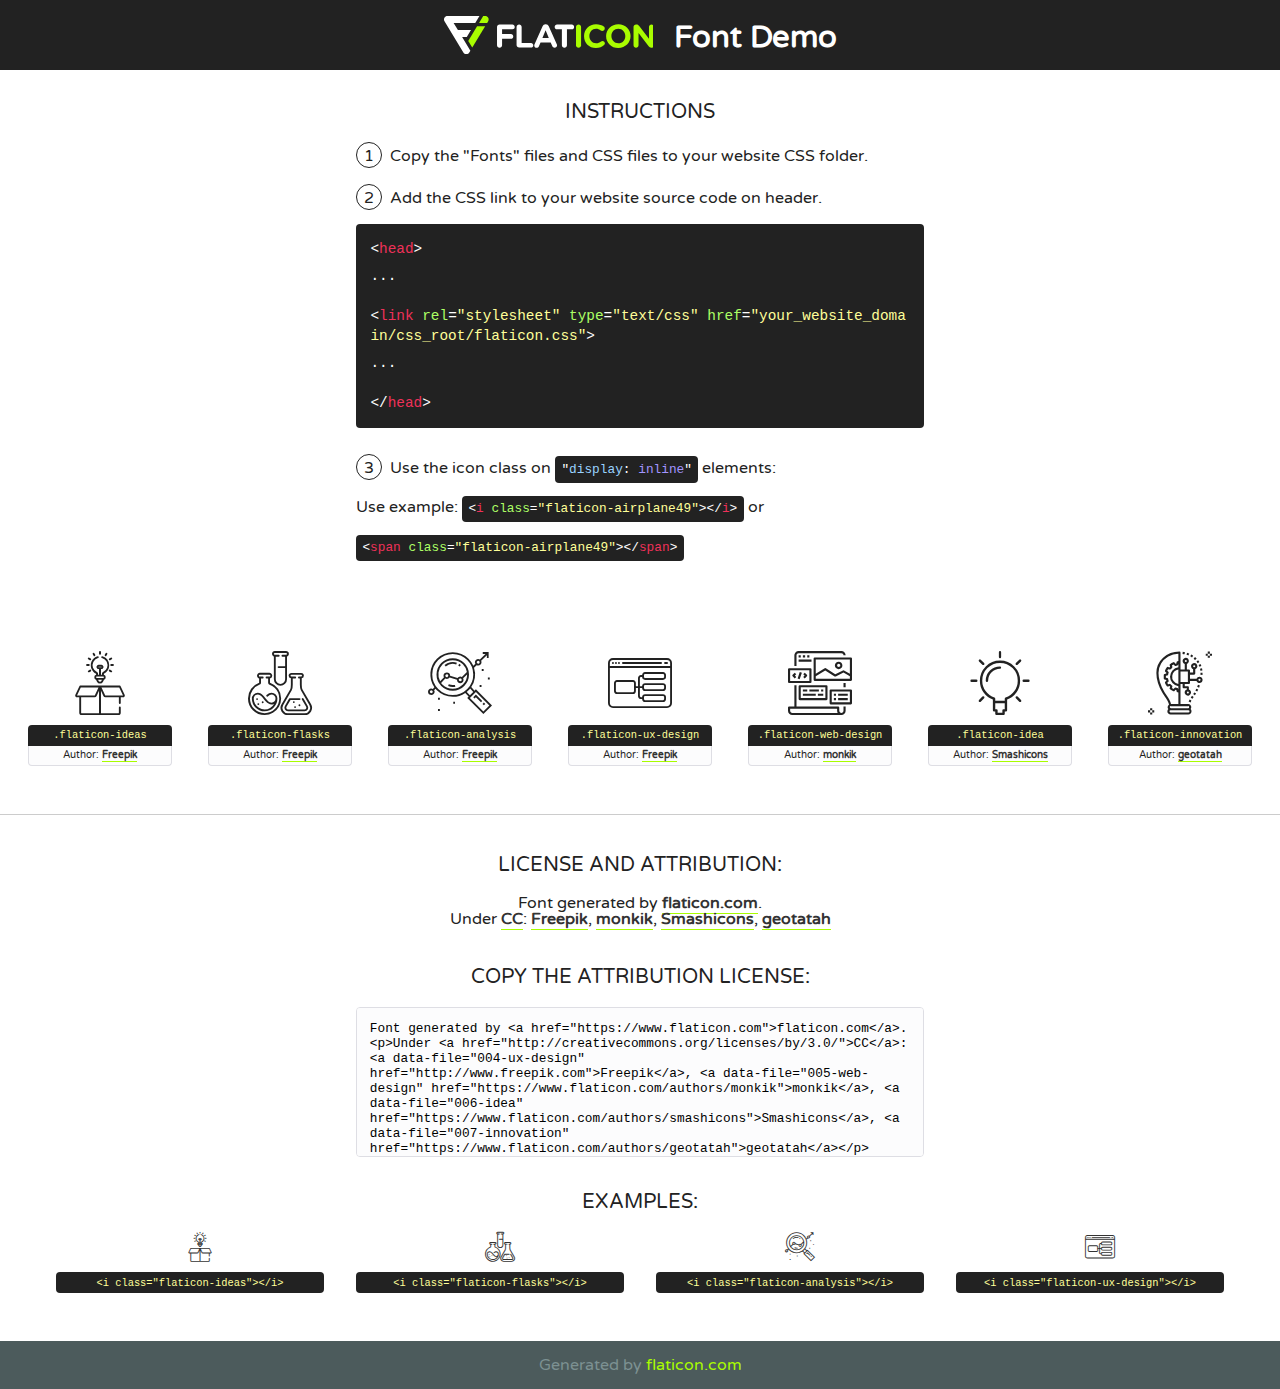
<file: fonts/flaticon/font/flaticon.html>
<!DOCTYPE html>
<!--
  Flaticon icon font: Flaticon
  Creation date: 20/03/2019 02:18
-->
<html>
<!DOCTYPE html>
<html>

<head>
    <title>Flaticon WebFont</title>
    <link href="http://fonts.googleapis.com/css?family=Varela+Round" rel="stylesheet" type="text/css" />
    <link rel="stylesheet" type="text/css" href="flaticon.css">
    <meta charset="UTF-8">
    <style>
    html, body, div, span, applet, object, iframe,
    h1, h2, h3, h4, h5, h6, p, blockquote, pre,
    a, abbr, acronym, address, big, cite, code,
    del, dfn, em, img, ins, kbd, q, s, samp,
    small, strike, strong, sub, sup, tt, var,
    b, u, i, center,
    dl, dt, dd, ol, ul, li,
    fieldset, form, label, legend,
    table, caption, tbody, tfoot, thead, tr, th, td,
    article, aside, canvas, details, embed, 
    figure, figcaption, footer, header, hgroup, 
    menu, nav, output, ruby, section, summary,
    time, mark, audio, video {
        margin: 0;
        padding: 0;
        border: 0;
        font-size: 100%;
        font: inherit;
        vertical-align: baseline;
    }
    /* HTML5 display-role reset for older browsers */
    article, aside, details, figcaption, figure, 
    footer, header, hgroup, menu, nav, section {
        display: block;
    }
    body {
        line-height: 1;
    }
    ol, ul {
        list-style: none;
    }
    blockquote, q {
        quotes: none;
    }
    blockquote:before, blockquote:after,
    q:before, q:after {
        content: '';
        content: none;
    }
    table {
        border-collapse: collapse;
        border-spacing: 0;
    }
    body {
        font-family: 'Varela Round', Helvetica, Arial, sans-serif;
        font-size: 16px;
        color: #222;
    }
    a {
        color: #333;
        border-bottom: 1px solid #a9fd00;
        font-weight: bold;
        text-decoration: none;
    }
    * {
        -moz-box-sizing: border-box;
        -webkit-box-sizing: border-box;
        box-sizing: border-box;
        margin: 0;
        padding: 0;
    }
    [class^="flaticon-"]:before, [class*=" flaticon-"]:before, [class^="flaticon-"]:after, [class*=" flaticon-"]:after {
        font-family: Flaticon;
        font-size: 30px;
        font-style: normal;
        margin-left: 20px;
        color: #333;
    }
    .wrapper {
        max-width: 600px;
        margin: auto;
        padding: 0 1em;
    }
    .title {
        font-size: 1.25em;
        text-align: center;
        margin-bottom: 1em;
        text-transform: uppercase;
    }
    header {
        text-align: center;
        background-color: #222;
        color: #fff;
        padding: 1em;
    }
    header .logo {
        width: 210px;
        height: 38px;
        display: inline-block;
        vertical-align: middle;
        margin-right: 1em;
        border: none;
    }
    header strong {
        font-size: 1.95em;
        font-weight: bold;
        vertical-align: middle;
        margin-top: 5px;
        display: inline-block;
    }
    .demo {
        margin: 2em auto;
        line-height: 1.25em;
    }
    .demo ul li {
        margin-bottom: 1em;
    }
    .demo ul li .num {
        color: #222;
        border-radius: 20px;
        display: inline-block;
        width: 26px;
        padding: 3px;
        height: 26px;
        text-align: center;
        margin-right: 0.5em;
        border: 1px solid #222;
    }
    .demo ul li code {
        background-color: #222;
        border-radius: 4px;
        padding: 0.25em 0.5em;
        display: inline-block;
        color: #fff;
        font-family: Consolas,Monaco,Lucida Console,Liberation Mono,DejaVu Sans Mono,Bitstream Vera Sans Mono,Courier New, monospace;
        font-weight: lighter;
        margin-top: 1em;
        font-size: 0.8em;
        word-break: break-all;
    }
    .demo ul li code.big {
        padding: 1em;
        font-size: 0.9em;
    }
    .demo ul li code .red {
        color: #EF3159;
    }
    .demo ul li code .green {
        color: #ACFF65;
    }
    .demo ul li code .yellow {
        color: #FFFF99;
    }
    .demo ul li code .blue {
        color: #99D3FF;
    }
    .demo ul li code .purple {
        color: #A295FF;
    }
    .demo ul li code .dots {
        margin-top: 0.5em;
        display: block;
    }
    #glyphs {
        border-bottom: 1px solid #ccc;
        padding: 2em 0;
        text-align: center;
    }
    .glyph {
        display: inline-block;
        width: 9em;
        margin: 1em;
        text-align: center;
        vertical-align: top;
        background: #FFF;
    }
    .glyph .glyph-icon {
        padding: 10px;
        display: block;
        font-family:"Flaticon";
        font-size: 64px;
        line-height: 1;
    }
    .glyph .glyph-icon:before {
        font-size: 64px;
        color: #222;
        margin-left: 0;
    }
    .class-name {
        font-size: 0.65em;
        background-color: #222;
        color: #fff;
        border-radius: 4px 4px 0 0;
        padding: 0.5em;
        color: #FFFF99;
        font-family: Consolas,Monaco,Lucida Console,Liberation Mono,DejaVu Sans Mono,Bitstream Vera Sans Mono,Courier New, monospace;
    }
    .author-name {
        font-size: 0.6em;
        background-color: #fcfcfd;
        border: 1px solid #DEDEE4;
        border-top: 0;
        border-radius: 0 0 4px 4px;
        padding: 0.5em;
    }
    .class-name:last-child {
        font-size: 10px;
        color:#888;
    }
    .class-name:last-child a {
        font-size: 10px;
        color:#555;
    }
    .class-name:last-child a:hover {
        color:#a9fd00;
    }
    .glyph > input {
        display: block;
        width: 100px;
        margin: 5px auto;
        text-align: center;
        font-size: 12px;
        cursor: text;
    }
    .glyph > input.icon-input {
        font-family:"Flaticon";
        font-size: 16px;
        margin-bottom: 10px;
    }
    .attribution .title {
        margin-top: 2em;
    }
    .attribution textarea {
        background-color: #fcfcfd;
        padding: 1em;
        border: none;
        box-shadow: none;
        border: 1px solid #DEDEE4;
        border-radius: 4px;
        resize: none;
        width: 100%;
        height: 150px;
        font-size: 0.8em;
        font-family: Consolas,Monaco,Lucida Console,Liberation Mono,DejaVu Sans Mono,Bitstream Vera Sans Mono,Courier New, monospace;
        -webkit-appearance: none;
    }
    .iconsuse {
        margin: 2em auto;
        text-align: center;
        max-width: 1200px;
    }
    .iconsuse:after {
        content: '';
        display: table;
        clear: both;
    }
    .iconsuse .image {
        float: left;
        width: 25%;
        padding: 0 1em;
    }
    .iconsuse .image p {
        margin-bottom: 1em;
    }
    .iconsuse .image span {
        display: block;
        font-size: 0.65em;
        background-color: #222;
        color: #fff;
        border-radius: 4px;
        padding: 0.5em;
        color: #FFFF99;
        margin-top: 1em;
        font-family: Consolas,Monaco,Lucida Console,Liberation Mono,DejaVu Sans Mono,Bitstream Vera Sans Mono,Courier New, monospace;
    }
    #footer {
        text-align: center;
        background-color: #4C5B5C;
        color: #7c9192;
        padding: 1em;
    }
    #footer a {
        border: none;
        color: #a9fd00;
        font-weight: normal;
    }
    @media (max-width: 960px) {
        .iconsuse .image {
            width: 50%;
        }
    }
    @media (max-width: 560px) {
        .iconsuse .image {
            width: 100%;
        }
    }
    </style>
</head>

<body class="characters-off">

    <header>
        <a href="https://www.flaticon.com" target="_blank" class="logo">
            <svg version="1.1" xmlns="http://www.w3.org/2000/svg" xmlns:xlink="http://www.w3.org/1999/xlink" xmlns:a="http://ns.adobe.com/AdobeSVGViewerExtensions/3.0/" viewBox="0 0 560.875 102.036" enable-background="new 0 0 560.875 102.036" xml:space="preserve">
                <defs>
                </defs>
                <g>
                    <g class="letters">
                        <path fill="#ffffff" d="M141.596,29.675c0-3.777,2.985-6.767,6.764-6.767h34.438c3.426,0,6.15,2.728,6.15,6.15
                        c0,3.43-2.724,6.149-6.15,6.149h-27.674v13.091h23.719c3.429,0,6.151,2.724,6.151,6.15c0,3.43-2.723,6.149-6.151,6.149h-23.719
                        v17.574c0,3.773-2.986,6.761-6.764,6.761c-3.779,0-6.764-2.989-6.764-6.761V29.675z"></path>
                        <path fill="#ffffff" d="M193.844,29.149c0-3.781,2.985-6.767,6.764-6.767c3.776,0,6.763,2.985,6.763,6.767v42.957h25.039
                        c3.426,0,6.149,2.726,6.149,6.153c0,3.425-2.723,6.15-6.149,6.15h-31.802c-3.779,0-6.764-2.986-6.764-6.768V29.149z"></path>
                        <path fill="#ffffff" d="M241.891,75.71l21.438-48.407c1.492-3.341,4.215-5.357,7.906-5.357h0.792
                        c3.686,0,6.323,2.017,7.815,5.357l21.439,48.407c0.436,0.967,0.701,1.845,0.701,2.723c0,3.602-2.809,6.501-6.414,6.501
                        c-3.161,0-5.269-1.845-6.499-4.655l-4.132-9.661h-27.059l-4.301,10.102c-1.144,2.631-3.426,4.214-6.237,4.214
                        c-3.517,0-6.24-2.81-6.24-6.325C241.1,77.64,241.451,76.677,241.891,75.71z M279.932,58.666l-8.521-20.297l-8.526,20.297H279.932
                        z"></path>
                        <path fill="#ffffff" d="M314.864,35.387H301.86c-3.429,0-6.239-2.813-6.239-6.238c0-3.429,2.811-6.24,6.239-6.24h39.533
                        c3.426,0,6.237,2.811,6.237,6.24c0,3.425-2.811,6.238-6.237,6.238h-13.001v42.785c0,3.773-2.99,6.761-6.764,6.761
                        c-3.779,0-6.764-2.989-6.764-6.761V35.387z"></path>
                        <path fill="#A9FD00" d="M352.615,29.149c0-3.781,2.985-6.767,6.767-6.767c3.774,0,6.761,2.985,6.761,6.767v49.024
                        c0,3.773-2.987,6.761-6.761,6.761c-3.781,0-6.767-2.989-6.767-6.761V29.149z"></path>
                        <path fill="#A9FD00" d="M374.132,53.836v-0.179c0-17.481,13.178-31.801,32.065-31.801c9.22,0,15.459,2.458,20.557,6.238
                        c1.402,1.054,2.637,2.985,2.637,5.357c0,3.692-2.985,6.59-6.681,6.59c-1.845,0-3.071-0.702-4.044-1.319
                        c-3.776-2.813-7.729-4.393-12.562-4.393c-10.364,0-17.831,8.611-17.831,19.154v0.173c0,10.542,7.291,19.329,17.831,19.329
                        c5.715,0,9.492-1.756,13.359-4.834c1.049-0.874,2.458-1.491,4.039-1.491c3.429,0,6.325,2.813,6.325,6.236
                        c0,2.106-1.056,3.78-2.282,4.834c-5.539,4.834-12.036,7.733-21.878,7.733C387.572,85.464,374.132,71.493,374.132,53.836z"></path>
                        <path fill="#A9FD00" d="M433.009,53.836v-0.179c0-17.481,13.79-31.801,32.766-31.801c18.981,0,32.592,14.143,32.592,31.628v0.173
                        c0,17.483-13.785,31.807-32.769,31.807C446.625,85.464,433.009,71.32,433.009,53.836z M484.224,53.836v-0.179
                        c0-10.539-7.725-19.326-18.626-19.326c-10.893,0-18.449,8.611-18.449,19.154v0.173c0,10.542,7.73,19.329,18.626,19.329
                        C476.676,72.986,484.224,64.378,484.224,53.836z"></path>
                        <path fill="#A9FD00" d="M506.233,29.321c0-3.774,2.99-6.763,6.767-6.763h1.401c3.252,0,5.183,1.583,7.029,3.953l26.093,34.265
                        V29.059c0-3.692,2.99-6.677,6.681-6.677c3.683,0,6.671,2.985,6.671,6.677v48.934c0,3.78-2.987,6.765-6.764,6.765h-0.436
                        c-3.257,0-5.188-1.581-7.034-3.953l-27.056-35.492v32.944c0,3.687-2.985,6.676-6.678,6.676c-3.683,0-6.673-2.989-6.673-6.676
                        V29.321z"></path>
                    </g>
                    <g class="insignia">
                        <path fill="#ffffff" d="M48.372,56.137h12.517l11.156-18.537H37.186L25.688,18.539h57.825L94.668,0H9.271
                        C5.925,0,2.842,1.801,1.198,4.716c-1.644,2.907-1.593,6.482,0.134,9.343l50.38,83.501c1.678,2.781,4.689,4.476,7.938,4.476
                        c3.246,0,6.257-1.695,7.935-4.476l2.898-4.804L48.372,56.137z"></path>
                        <g class="i">
                            <path fill="#A9FD00" d="M93.575,18.539h0.031v0.004l21.652,0.004l2.705-4.488c1.727-2.861,1.778-6.436,0.133-9.343
                            C116.454,1.801,113.371,0,110.026,0h-5.294L93.575,18.539z"></path>
                            <polygon fill="#A9FD00" points="88.291,27.356 64.725,66.486 75.519,84.404 109.942,27.356"></polygon>
                        </g>
                    </g>
                </g>
            </svg>
        </a>
        <strong>Font Demo</strong>
    </header>


    <section class="demo wrapper">

        <p class="title">Instructions</p>

        <ul>
            <li>
                <span class="num">1</span>Copy the "Fonts" files and CSS files to your website CSS folder.
            </li>
            <li>
                <span class="num">2</span>Add the CSS link to your website source code on header.
                <code class="big">
                    &lt;<span class="red">head</span>&gt;
                    <br/><span class="dots">...</span>
                    <br/>&lt;<span class="red">link</span> <span class="green">rel</span>=<span class="yellow">"stylesheet"</span> <span class="green">type</span>=<span class="yellow">"text/css"</span> <span class="green">href</span>=<span class="yellow">"your_website_domain/css_root/flaticon.css"</span>&gt;
                    <br/><span class="dots">...</span>
                    <br/>&lt;/<span class="red">head</span>&gt;
                </code>
            </li>

            <li>
                <p>
                    <span class="num">3</span>Use the icon class on <code>"<span class="blue">display</span>:<span class="purple"> inline</span>"</code> elements:
                    <br />
                    Use example: <code>&lt;<span class="red">i</span> <span class="green">class</span>=<span class="yellow">&quot;flaticon-airplane49&quot;</span>&gt;&lt;/<span class="red">i</span>&gt;</code> or <code>&lt;<span class="red">span</span> <span class="green">class</span>=<span class="yellow">&quot;flaticon-airplane49&quot;</span>&gt;&lt;/<span class="red">span</span>&gt;</code>
            </li>
        </ul>

    </section>




   <section id="glyphs">          
    
      
        <div class="glyph"><div class="glyph-icon flaticon-ideas"></div>
            <div class="class-name">.flaticon-ideas</div>
            <div class="author-name">Author: <a data-file="001-ideas" href="http://www.freepik.com">Freepik</a> </div> 
        </div>        
        
        <div class="glyph"><div class="glyph-icon flaticon-flasks"></div>
            <div class="class-name">.flaticon-flasks</div>
            <div class="author-name">Author: <a data-file="002-flasks" href="http://www.freepik.com">Freepik</a> </div> 
        </div>        
        
        <div class="glyph"><div class="glyph-icon flaticon-analysis"></div>
            <div class="class-name">.flaticon-analysis</div>
            <div class="author-name">Author: <a data-file="003-analysis" href="http://www.freepik.com">Freepik</a> </div> 
        </div>        
        
        <div class="glyph"><div class="glyph-icon flaticon-ux-design"></div>
            <div class="class-name">.flaticon-ux-design</div>
            <div class="author-name">Author: <a data-file="004-ux-design" href="http://www.freepik.com">Freepik</a> </div> 
        </div>        
        
        <div class="glyph"><div class="glyph-icon flaticon-web-design"></div>
            <div class="class-name">.flaticon-web-design</div>
            <div class="author-name">Author: <a data-file="005-web-design" href="https://www.flaticon.com/authors/monkik">monkik</a> </div> 
        </div>        
        
        <div class="glyph"><div class="glyph-icon flaticon-idea"></div>
            <div class="class-name">.flaticon-idea</div>
            <div class="author-name">Author: <a data-file="006-idea" href="https://www.flaticon.com/authors/smashicons">Smashicons</a> </div> 
        </div>        
        
        <div class="glyph"><div class="glyph-icon flaticon-innovation"></div>
            <div class="class-name">.flaticon-innovation</div>
            <div class="author-name">Author: <a data-file="007-innovation" href="https://www.flaticon.com/authors/geotatah">geotatah</a> </div> 
        </div>        
        

    </section>



    <section class="attribution wrapper"   style="text-align:center;">

      <div class="title">License and attribution:</div><div class="attrDiv">Font generated by <a href="https://www.flaticon.com">flaticon.com</a>. <div><p>Under <a href="http://creativecommons.org/licenses/by/3.0/">CC</a>: <a data-file="004-ux-design" href="http://www.freepik.com">Freepik</a>, <a data-file="005-web-design" href="https://www.flaticon.com/authors/monkik">monkik</a>, <a data-file="006-idea" href="https://www.flaticon.com/authors/smashicons">Smashicons</a>, <a data-file="007-innovation" href="https://www.flaticon.com/authors/geotatah">geotatah</a></p>  </div>
      </div>
      <div class="title">Copy the Attribution License:</div>

    <textarea onclick="this.focus();this.select();">Font generated by &lt;a href=&quot;https://www.flaticon.com&quot;&gt;flaticon.com&lt;/a&gt;. <p>Under <a href="http://creativecommons.org/licenses/by/3.0/">CC</a>: <a data-file="004-ux-design" href="http://www.freepik.com">Freepik</a>, <a data-file="005-web-design" href="https://www.flaticon.com/authors/monkik">monkik</a>, <a data-file="006-idea" href="https://www.flaticon.com/authors/smashicons">Smashicons</a>, <a data-file="007-innovation" href="https://www.flaticon.com/authors/geotatah">geotatah</a></p>  
     </textarea>

    </section>

    <section class="iconsuse">

          <div class="title">Examples:</div>            
             
            <div class="image">
                <p>
                    <i class="glyph-icon flaticon-ideas"></i> 
                    <span>&lt;i class=&quot;flaticon-ideas&quot;&gt;&lt;/i&gt;</span>
                </p>
            </div>
            
            <div class="image">
                <p>
                    <i class="glyph-icon flaticon-flasks"></i> 
                    <span>&lt;i class=&quot;flaticon-flasks&quot;&gt;&lt;/i&gt;</span>
                </p>
            </div>
            
            <div class="image">
                <p>
                    <i class="glyph-icon flaticon-analysis"></i> 
                    <span>&lt;i class=&quot;flaticon-analysis&quot;&gt;&lt;/i&gt;</span>
                </p>
            </div>
            
            <div class="image">
                <p>
                    <i class="glyph-icon flaticon-ux-design"></i> 
                    <span>&lt;i class=&quot;flaticon-ux-design&quot;&gt;&lt;/i&gt;</span>
                </p>
            </div>
                       
        </div>
                            
    </section>

<div id="footer">
    <div>Generated by <a href="https://www.flaticon.com">flaticon.com</a>
    </div>
</div>



</body>
</html>
</file>
<file: css/flaticon.css>
/*
  	Flaticon icon font: Flaticon
  	Creation date: 04/01/2019 13:45
  	*/


@font-face {
  font-family: "Flaticon";
  src: url("../fonts/flaticon/font/Flaticon.eot");
  src: url("../fonts/flaticon/font/Flaticon.eot?#iefix") format("embedded-opentype"),
       url("../fonts/flaticon/font/Flaticon.woff") format("woff"),
       url("../fonts/flaticon/font/Flaticon.ttf") format("truetype"),
       url("../fonts/flaticon/font/Flaticon.svg#Flaticon") format("svg");
  font-weight: normal;
  font-style: normal;
}

@media screen and (-webkit-min-device-pixel-ratio:0) {
  @font-face {
    font-family: "Flaticon";
    src: url("../fonts/flaticon/font/Flaticon.svg#Flaticon") format("svg");
  }
}

[class^="flaticon-"]:before, [class*=" flaticon-"]:before,
[class^="flaticon-"]:after, [class*=" flaticon-"]:after {   
  font-family: Flaticon;
  font-style: normal;
  font-weight: normal;
  font-variant: normal;
  text-transform: none;
  line-height: 1;

  /* Better Font Rendering =========== */
  -webkit-font-smoothing: antialiased;
  -moz-osx-font-smoothing: grayscale;
}

.flaticon-ideas:before { content: "\f100"; }
.flaticon-flasks:before { content: "\f101"; }
.flaticon-analysis:before { content: "\f102"; }
.flaticon-ux-design:before { content: "\f103"; }
.flaticon-web-design:before { content: "\f104"; }
.flaticon-idea:before { content: "\f105"; }
.flaticon-innovation:before { content: "\f106"; }
</file>
<file: css/icomoon.css>
@font-face {
  font-family: 'icomoon';
  src:  url('../fonts/icomoon/icomoon.eot?6tt51o');
  src:  url('../fonts/icomoon/icomoon.eot?6tt51o#iefix') format('embedded-opentype'),
    url('../fonts/icomoon/icomoon.ttf?6tt51o') format('truetype'),
    url('../fonts/icomoon/icomoon.woff?6tt51o') format('woff'),
    url('../fonts/icomoon/icomoon.svg?6tt51o#icomoon') format('svg');
  font-weight: normal;
  font-style: normal;
}

[class^="icon-"], [class*=" icon-"] {
  /* use !important to prevent issues with browser extensions that change fonts */
  font-family: 'icomoon' !important;
  speak: none;
  font-style: normal;
  font-weight: normal;
  font-variant: normal;
  text-transform: none;
  line-height: 1;

  /* Better Font Rendering =========== */
  -webkit-font-smoothing: antialiased;
  -moz-osx-font-smoothing: grayscale;
}

.icon-asterisk:before {
  content: "\f069";
}
.icon-plus:before {
  content: "\f067";
}
.icon-question:before {
  content: "\f128";
}
.icon-minus:before {
  content: "\f068";
}
.icon-glass:before {
  content: "\f000";
}
.icon-music:before {
  content: "\f001";
}
.icon-search:before {
  content: "\f002";
}
.icon-envelope-o:before {
  content: "\f003";
}
.icon-heart:before {
  content: "\f004";
}
.icon-star:before {
  content: "\f005";
}
.icon-star-o:before {
  content: "\f006";
}
.icon-user:before {
  content: "\f007";
}
.icon-film:before {
  content: "\f008";
}
.icon-th-large:before {
  content: "\f009";
}
.icon-th:before {
  content: "\f00a";
}
.icon-th-list:before {
  content: "\f00b";
}
.icon-check:before {
  content: "\f00c";
}
.icon-close:before {
  content: "\f00d";
}
.icon-remove:before {
  content: "\f00d";
}
.icon-times:before {
  content: "\f00d";
}
.icon-search-plus:before {
  content: "\f00e";
}
.icon-search-minus:before {
  content: "\f010";
}
.icon-power-off:before {
  content: "\f011";
}
.icon-signal:before {
  content: "\f012";
}
.icon-cog:before {
  content: "\f013";
}
.icon-gear:before {
  content: "\f013";
}
.icon-trash-o:before {
  content: "\f014";
}
.icon-home:before {
  content: "\f015";
}
.icon-file-o:before {
  content: "\f016";
}
.icon-clock-o:before {
  content: "\f017";
}
.icon-road:before {
  content: "\f018";
}
.icon-download:before {
  content: "\f019";
}
.icon-arrow-circle-o-down:before {
  content: "\f01a";
}
.icon-arrow-circle-o-up:before {
  content: "\f01b";
}
.icon-inbox:before {
  content: "\f01c";
}
.icon-play-circle-o:before {
  content: "\f01d";
}
.icon-repeat:before {
  content: "\f01e";
}
.icon-rotate-right:before {
  content: "\f01e";
}
.icon-refresh:before {
  content: "\f021";
}
.icon-list-alt:before {
  content: "\f022";
}
.icon-lock:before {
  content: "\f023";
}
.icon-flag:before {
  content: "\f024";
}
.icon-headphones:before {
  content: "\f025";
}
.icon-volume-off:before {
  content: "\f026";
}
.icon-volume-down:before {
  content: "\f027";
}
.icon-volume-up:before {
  content: "\f028";
}
.icon-qrcode:before {
  content: "\f029";
}
.icon-barcode:before {
  content: "\f02a";
}
.icon-tag:before {
  content: "\f02b";
}
.icon-tags:before {
  content: "\f02c";
}
.icon-book:before {
  content: "\f02d";
}
.icon-bookmark:before {
  content: "\f02e";
}
.icon-print:before {
  content: "\f02f";
}
.icon-camera:before {
  content: "\f030";
}
.icon-font:before {
  content: "\f031";
}
.icon-bold:before {
  content: "\f032";
}
.icon-italic:before {
  content: "\f033";
}
.icon-text-height:before {
  content: "\f034";
}
.icon-text-width:before {
  content: "\f035";
}
.icon-align-left:before {
  content: "\f036";
}
.icon-align-center:before {
  content: "\f037";
}
.icon-align-right:before {
  content: "\f038";
}
.icon-align-justify:before {
  content: "\f039";
}
.icon-list:before {
  content: "\f03a";
}
.icon-dedent:before {
  content: "\f03b";
}
.icon-outdent:before {
  content: "\f03b";
}
.icon-indent:before {
  content: "\f03c";
}
.icon-video-camera:before {
  content: "\f03d";
}
.icon-image:before {
  content: "\f03e";
}
.icon-photo:before {
  content: "\f03e";
}
.icon-picture-o:before {
  content: "\f03e";
}
.icon-pencil:before {
  content: "\f040";
}
.icon-map-marker:before {
  content: "\f041";
}
.icon-adjust:before {
  content: "\f042";
}
.icon-tint:before {
  content: "\f043";
}
.icon-edit:before {
  content: "\f044";
}
.icon-pencil-square-o:before {
  content: "\f044";
}
.icon-share-square-o:before {
  content: "\f045";
}
.icon-check-square-o:before {
  content: "\f046";
}
.icon-arrows:before {
  content: "\f047";
}
.icon-step-backward:before {
  content: "\f048";
}
.icon-fast-backward:before {
  content: "\f049";
}
.icon-backward:before {
  content: "\f04a";
}
.icon-play:before {
  content: "\f04b";
}
.icon-pause:before {
  content: "\f04c";
}
.icon-stop:before {
  content: "\f04d";
}
.icon-forward:before {
  content: "\f04e";
}
.icon-fast-forward:before {
  content: "\f050";
}
.icon-step-forward:before {
  content: "\f051";
}
.icon-eject:before {
  content: "\f052";
}
.icon-chevron-left:before {
  content: "\f053";
}
.icon-chevron-right:before {
  content: "\f054";
}
.icon-plus-circle:before {
  content: "\f055";
}
.icon-minus-circle:before {
  content: "\f056";
}
.icon-times-circle:before {
  content: "\f057";
}
.icon-check-circle:before {
  content: "\f058";
}
.icon-question-circle:before {
  content: "\f059";
}
.icon-info-circle:before {
  content: "\f05a";
}
.icon-crosshairs:before {
  content: "\f05b";
}
.icon-times-circle-o:before {
  content: "\f05c";
}
.icon-check-circle-o:before {
  content: "\f05d";
}
.icon-ban:before {
  content: "\f05e";
}
.icon-arrow-left:before {
  content: "\f060";
}
.icon-arrow-right:before {
  content: "\f061";
}
.icon-arrow-up:before {
  content: "\f062";
}
.icon-arrow-down:before {
  content: "\f063";
}
.icon-mail-forward:before {
  content: "\f064";
}
.icon-share:before {
  content: "\f064";
}
.icon-expand:before {
  content: "\f065";
}
.icon-compress:before {
  content: "\f066";
}
.icon-exclamation-circle:before {
  content: "\f06a";
}
.icon-gift:before {
  content: "\f06b";
}
.icon-leaf:before {
  content: "\f06c";
}
.icon-fire:before {
  content: "\f06d";
}
.icon-eye:before {
  content: "\f06e";
}
.icon-eye-slash:before {
  content: "\f070";
}
.icon-exclamation-triangle:before {
  content: "\f071";
}
.icon-warning:before {
  content: "\f071";
}
.icon-plane:before {
  content: "\f072";
}
.icon-calendar:before {
  content: "\f073";
}
.icon-random:before {
  content: "\f074";
}
.icon-comment:before {
  content: "\f075";
}
.icon-magnet:before {
  content: "\f076";
}
.icon-chevron-up:before {
  content: "\f077";
}
.icon-chevron-down:before {
  content: "\f078";
}
.icon-retweet:before {
  content: "\f079";
}
.icon-shopping-cart:before {
  content: "\f07a";
}
.icon-folder:before {
  content: "\f07b";
}
.icon-folder-open:before {
  content: "\f07c";
}
.icon-arrows-v:before {
  content: "\f07d";
}
.icon-arrows-h:before {
  content: "\f07e";
}
.icon-bar-chart:before {
  content: "\f080";
}
.icon-bar-chart-o:before {
  content: "\f080";
}
.icon-twitter-square:before {
  content: "\f081";
}
.icon-facebook-square:before {
  content: "\f082";
}
.icon-camera-retro:before {
  content: "\f083";
}
.icon-key:before {
  content: "\f084";
}
.icon-cogs:before {
  content: "\f085";
}
.icon-gears:before {
  content: "\f085";
}
.icon-comments:before {
  content: "\f086";
}
.icon-thumbs-o-up:before {
  content: "\f087";
}
.icon-thumbs-o-down:before {
  content: "\f088";
}
.icon-star-half:before {
  content: "\f089";
}
.icon-heart-o:before {
  content: "\f08a";
}
.icon-sign-out:before {
  content: "\f08b";
}
.icon-linkedin-square:before {
  content: "\f08c";
}
.icon-thumb-tack:before {
  content: "\f08d";
}
.icon-external-link:before {
  content: "\f08e";
}
.icon-sign-in:before {
  content: "\f090";
}
.icon-trophy:before {
  content: "\f091";
}
.icon-github-square:before {
  content: "\f092";
}
.icon-upload:before {
  content: "\f093";
}
.icon-lemon-o:before {
  content: "\f094";
}
.icon-phone:before {
  content: "\f095";
}
.icon-square-o:before {
  content: "\f096";
}
.icon-bookmark-o:before {
  content: "\f097";
}
.icon-phone-square:before {
  content: "\f098";
}
.icon-twitter:before {
  content: "\f099";
}
.icon-facebook:before {
  content: "\f09a";
}
.icon-facebook-f:before {
  content: "\f09a";
}
.icon-github:before {
  content: "\f09b";
}
.icon-unlock:before {
  content: "\f09c";
}
.icon-credit-card:before {
  content: "\f09d";
}
.icon-feed:before {
  content: "\f09e";
}
.icon-rss:before {
  content: "\f09e";
}
.icon-hdd-o:before {
  content: "\f0a0";
}
.icon-bullhorn:before {
  content: "\f0a1";
}
.icon-bell-o:before {
  content: "\f0a2";
}
.icon-certificate:before {
  content: "\f0a3";
}
.icon-hand-o-right:before {
  content: "\f0a4";
}
.icon-hand-o-left:before {
  content: "\f0a5";
}
.icon-hand-o-up:before {
  content: "\f0a6";
}
.icon-hand-o-down:before {
  content: "\f0a7";
}
.icon-arrow-circle-left:before {
  content: "\f0a8";
}
.icon-arrow-circle-right:before {
  content: "\f0a9";
}
.icon-arrow-circle-up:before {
  content: "\f0aa";
}
.icon-arrow-circle-down:before {
  content: "\f0ab";
}
.icon-globe:before {
  content: "\f0ac";
}
.icon-wrench:before {
  content: "\f0ad";
}
.icon-tasks:before {
  content: "\f0ae";
}
.icon-filter:before {
  content: "\f0b0";
}
.icon-briefcase:before {
  content: "\f0b1";
}
.icon-arrows-alt:before {
  content: "\f0b2";
}
.icon-group:before {
  content: "\f0c0";
}
.icon-users:before {
  content: "\f0c0";
}
.icon-chain:before {
  content: "\f0c1";
}
.icon-link:before {
  content: "\f0c1";
}
.icon-cloud:before {
  content: "\f0c2";
}
.icon-flask:before {
  content: "\f0c3";
}
.icon-cut:before {
  content: "\f0c4";
}
.icon-scissors:before {
  content: "\f0c4";
}
.icon-copy:before {
  content: "\f0c5";
}
.icon-files-o:before {
  content: "\f0c5";
}
.icon-paperclip:before {
  content: "\f0c6";
}
.icon-floppy-o:before {
  content: "\f0c7";
}
.icon-save:before {
  content: "\f0c7";
}
.icon-square:before {
  content: "\f0c8";
}
.icon-bars:before {
  content: "\f0c9";
}
.icon-navicon:before {
  content: "\f0c9";
}
.icon-reorder:before {
  content: "\f0c9";
}
.icon-list-ul:before {
  content: "\f0ca";
}
.icon-list-ol:before {
  content: "\f0cb";
}
.icon-strikethrough:before {
  content: "\f0cc";
}
.icon-underline:before {
  content: "\f0cd";
}
.icon-table:before {
  content: "\f0ce";
}
.icon-magic:before {
  content: "\f0d0";
}
.icon-truck:before {
  content: "\f0d1";
}
.icon-pinterest:before {
  content: "\f0d2";
}
.icon-pinterest-square:before {
  content: "\f0d3";
}
.icon-google-plus-square:before {
  content: "\f0d4";
}
.icon-google-plus:before {
  content: "\f0d5";
}
.icon-money:before {
  content: "\f0d6";
}
.icon-caret-down:before {
  content: "\f0d7";
}
.icon-caret-up:before {
  content: "\f0d8";
}
.icon-caret-left:before {
  content: "\f0d9";
}
.icon-caret-right:before {
  content: "\f0da";
}
.icon-columns:before {
  content: "\f0db";
}
.icon-sort:before {
  content: "\f0dc";
}
.icon-unsorted:before {
  content: "\f0dc";
}
.icon-sort-desc:before {
  content: "\f0dd";
}
.icon-sort-down:before {
  content: "\f0dd";
}
.icon-sort-asc:before {
  content: "\f0de";
}
.icon-sort-up:before {
  content: "\f0de";
}
.icon-envelope:before {
  content: "\f0e0";
}
.icon-linkedin:before {
  content: "\f0e1";
}
.icon-rotate-left:before {
  content: "\f0e2";
}
.icon-undo:before {
  content: "\f0e2";
}
.icon-gavel:before {
  content: "\f0e3";
}
.icon-legal:before {
  content: "\f0e3";
}
.icon-dashboard:before {
  content: "\f0e4";
}
.icon-tachometer:before {
  content: "\f0e4";
}
.icon-comment-o:before {
  content: "\f0e5";
}
.icon-comments-o:before {
  content: "\f0e6";
}
.icon-bolt:before {
  content: "\f0e7";
}
.icon-flash:before {
  content: "\f0e7";
}
.icon-sitemap:before {
  content: "\f0e8";
}
.icon-umbrella:before {
  content: "\f0e9";
}
.icon-clipboard:before {
  content: "\f0ea";
}
.icon-paste:before {
  content: "\f0ea";
}
.icon-lightbulb-o:before {
  content: "\f0eb";
}
.icon-exchange:before {
  content: "\f0ec";
}
.icon-cloud-download:before {
  content: "\f0ed";
}
.icon-cloud-upload:before {
  content: "\f0ee";
}
.icon-user-md:before {
  content: "\f0f0";
}
.icon-stethoscope:before {
  content: "\f0f1";
}
.icon-suitcase:before {
  content: "\f0f2";
}
.icon-bell:before {
  content: "\f0f3";
}
.icon-coffee:before {
  content: "\f0f4";
}
.icon-cutlery:before {
  content: "\f0f5";
}
.icon-file-text-o:before {
  content: "\f0f6";
}
.icon-building-o:before {
  content: "\f0f7";
}
.icon-hospital-o:before {
  content: "\f0f8";
}
.icon-ambulance:before {
  content: "\f0f9";
}
.icon-medkit:before {
  content: "\f0fa";
}
.icon-fighter-jet:before {
  content: "\f0fb";
}
.icon-beer:before {
  content: "\f0fc";
}
.icon-h-square:before {
  content: "\f0fd";
}
.icon-plus-square:before {
  content: "\f0fe";
}
.icon-angle-double-left:before {
  content: "\f100";
}
.icon-angle-double-right:before {
  content: "\f101";
}
.icon-angle-double-up:before {
  content: "\f102";
}
.icon-angle-double-down:before {
  content: "\f103";
}
.icon-angle-left:before {
  content: "\f104";
}
.icon-angle-right:before {
  content: "\f105";
}
.icon-angle-up:before {
  content: "\f106";
}
.icon-angle-down:before {
  content: "\f107";
}
.icon-desktop:before {
  content: "\f108";
}
.icon-laptop:before {
  content: "\f109";
}
.icon-tablet:before {
  content: "\f10a";
}
.icon-mobile:before {
  content: "\f10b";
}
.icon-mobile-phone:before {
  content: "\f10b";
}
.icon-circle-o:before {
  content: "\f10c";
}
.icon-quote-left:before {
  content: "\f10d";
}
.icon-quote-right:before {
  content: "\f10e";
}
.icon-spinner:before {
  content: "\f110";
}
.icon-circle:before {
  content: "\f111";
}
.icon-mail-reply:before {
  content: "\f112";
}
.icon-reply:before {
  content: "\f112";
}
.icon-github-alt:before {
  content: "\f113";
}
.icon-folder-o:before {
  content: "\f114";
}
.icon-folder-open-o:before {
  content: "\f115";
}
.icon-smile-o:before {
  content: "\f118";
}
.icon-frown-o:before {
  content: "\f119";
}
.icon-meh-o:before {
  content: "\f11a";
}
.icon-gamepad:before {
  content: "\f11b";
}
.icon-keyboard-o:before {
  content: "\f11c";
}
.icon-flag-o:before {
  content: "\f11d";
}
.icon-flag-checkered:before {
  content: "\f11e";
}
.icon-terminal:before {
  content: "\f120";
}
.icon-code:before {
  content: "\f121";
}
.icon-mail-reply-all:before {
  content: "\f122";
}
.icon-reply-all:before {
  content: "\f122";
}
.icon-star-half-empty:before {
  content: "\f123";
}
.icon-star-half-full:before {
  content: "\f123";
}
.icon-star-half-o:before {
  content: "\f123";
}
.icon-location-arrow:before {
  content: "\f124";
}
.icon-crop:before {
  content: "\f125";
}
.icon-code-fork:before {
  content: "\f126";
}
.icon-chain-broken:before {
  content: "\f127";
}
.icon-unlink:before {
  content: "\f127";
}
.icon-info:before {
  content: "\f129";
}
.icon-exclamation:before {
  content: "\f12a";
}
.icon-superscript:before {
  content: "\f12b";
}
.icon-subscript:before {
  content: "\f12c";
}
.icon-eraser:before {
  content: "\f12d";
}
.icon-puzzle-piece:before {
  content: "\f12e";
}
.icon-microphone:before {
  content: "\f130";
}
.icon-microphone-slash:before {
  content: "\f131";
}
.icon-shield:before {
  content: "\f132";
}
.icon-calendar-o:before {
  content: "\f133";
}
.icon-fire-extinguisher:before {
  content: "\f134";
}
.icon-rocket:before {
  content: "\f135";
}
.icon-maxcdn:before {
  content: "\f136";
}
.icon-chevron-circle-left:before {
  content: "\f137";
}
.icon-chevron-circle-right:before {
  content: "\f138";
}
.icon-chevron-circle-up:before {
  content: "\f139";
}
.icon-chevron-circle-down:before {
  content: "\f13a";
}
.icon-html5:before {
  content: "\f13b";
}
.icon-css3:before {
  content: "\f13c";
}
.icon-anchor:before {
  content: "\f13d";
}
.icon-unlock-alt:before {
  content: "\f13e";
}
.icon-bullseye:before {
  content: "\f140";
}
.icon-ellipsis-h:before {
  content: "\f141";
}
.icon-ellipsis-v:before {
  content: "\f142";
}
.icon-rss-square:before {
  content: "\f143";
}
.icon-play-circle:before {
  content: "\f144";
}
.icon-ticket:before {
  content: "\f145";
}
.icon-minus-square:before {
  content: "\f146";
}
.icon-minus-square-o:before {
  content: "\f147";
}
.icon-level-up:before {
  content: "\f148";
}
.icon-level-down:before {
  content: "\f149";
}
.icon-check-square:before {
  content: "\f14a";
}
.icon-pencil-square:before {
  content: "\f14b";
}
.icon-external-link-square:before {
  content: "\f14c";
}
.icon-share-square:before {
  content: "\f14d";
}
.icon-compass:before {
  content: "\f14e";
}
.icon-caret-square-o-down:before {
  content: "\f150";
}
.icon-toggle-down:before {
  content: "\f150";
}
.icon-caret-square-o-up:before {
  content: "\f151";
}
.icon-toggle-up:before {
  content: "\f151";
}
.icon-caret-square-o-right:before {
  content: "\f152";
}
.icon-toggle-right:before {
  content: "\f152";
}
.icon-eur:before {
  content: "\f153";
}
.icon-euro:before {
  content: "\f153";
}
.icon-gbp:before {
  content: "\f154";
}
.icon-dollar:before {
  content: "\f155";
}
.icon-usd:before {
  content: "\f155";
}
.icon-inr:before {
  content: "\f156";
}
.icon-rupee:before {
  content: "\f156";
}
.icon-cny:before {
  content: "\f157";
}
.icon-jpy:before {
  content: "\f157";
}
.icon-rmb:before {
  content: "\f157";
}
.icon-yen:before {
  content: "\f157";
}
.icon-rouble:before {
  content: "\f158";
}
.icon-rub:before {
  content: "\f158";
}
.icon-ruble:before {
  content: "\f158";
}
.icon-krw:before {
  content: "\f159";
}
.icon-won:before {
  content: "\f159";
}
.icon-bitcoin:before {
  content: "\f15a";
}
.icon-btc:before {
  content: "\f15a";
}
.icon-file:before {
  content: "\f15b";
}
.icon-file-text:before {
  content: "\f15c";
}
.icon-sort-alpha-asc:before {
  content: "\f15d";
}
.icon-sort-alpha-desc:before {
  content: "\f15e";
}
.icon-sort-amount-asc:before {
  content: "\f160";
}
.icon-sort-amount-desc:before {
  content: "\f161";
}
.icon-sort-numeric-asc:before {
  content: "\f162";
}
.icon-sort-numeric-desc:before {
  content: "\f163";
}
.icon-thumbs-up:before {
  content: "\f164";
}
.icon-thumbs-down:before {
  content: "\f165";
}
.icon-youtube-square:before {
  content: "\f166";
}
.icon-youtube:before {
  content: "\f167";
}
.icon-xing:before {
  content: "\f168";
}
.icon-xing-square:before {
  content: "\f169";
}
.icon-youtube-play:before {
  content: "\f16a";
}
.icon-dropbox:before {
  content: "\f16b";
}
.icon-stack-overflow:before {
  content: "\f16c";
}
.icon-instagram:before {
  content: "\f16d";
}
.icon-flickr:before {
  content: "\f16e";
}
.icon-adn:before {
  content: "\f170";
}
.icon-bitbucket:before {
  content: "\f171";
}
.icon-bitbucket-square:before {
  content: "\f172";
}
.icon-tumblr:before {
  content: "\f173";
}
.icon-tumblr-square:before {
  content: "\f174";
}
.icon-long-arrow-down:before {
  content: "\f175";
}
.icon-long-arrow-up:before {
  content: "\f176";
}
.icon-long-arrow-left:before {
  content: "\f177";
}
.icon-long-arrow-right:before {
  content: "\f178";
}
.icon-apple:before {
  content: "\f179";
}
.icon-windows:before {
  content: "\f17a";
}
.icon-android:before {
  content: "\f17b";
}
.icon-linux:before {
  content: "\f17c";
}
.icon-dribbble:before {
  content: "\f17d";
}
.icon-skype:before {
  content: "\f17e";
}
.icon-foursquare:before {
  content: "\f180";
}
.icon-trello:before {
  content: "\f181";
}
.icon-female:before {
  content: "\f182";
}
.icon-male:before {
  content: "\f183";
}
.icon-gittip:before {
  content: "\f184";
}
.icon-gratipay:before {
  content: "\f184";
}
.icon-sun-o:before {
  content: "\f185";
}
.icon-moon-o:before {
  content: "\f186";
}
.icon-archive:before {
  content: "\f187";
}
.icon-bug:before {
  content: "\f188";
}
.icon-vk:before {
  content: "\f189";
}
.icon-weibo:before {
  content: "\f18a";
}
.icon-renren:before {
  content: "\f18b";
}
.icon-pagelines:before {
  content: "\f18c";
}
.icon-stack-exchange:before {
  content: "\f18d";
}
.icon-arrow-circle-o-right:before {
  content: "\f18e";
}
.icon-arrow-circle-o-left:before {
  content: "\f190";
}
.icon-caret-square-o-left:before {
  content: "\f191";
}
.icon-toggle-left:before {
  content: "\f191";
}
.icon-dot-circle-o:before {
  content: "\f192";
}
.icon-wheelchair:before {
  content: "\f193";
}
.icon-vimeo-square:before {
  content: "\f194";
}
.icon-try:before {
  content: "\f195";
}
.icon-turkish-lira:before {
  content: "\f195";
}
.icon-plus-square-o:before {
  content: "\f196";
}
.icon-space-shuttle:before {
  content: "\f197";
}
.icon-slack:before {
  content: "\f198";
}
.icon-envelope-square:before {
  content: "\f199";
}
.icon-wordpress:before {
  content: "\f19a";
}
.icon-openid:before {
  content: "\f19b";
}
.icon-bank:before {
  content: "\f19c";
}
.icon-institution:before {
  content: "\f19c";
}
.icon-university:before {
  content: "\f19c";
}
.icon-graduation-cap:before {
  content: "\f19d";
}
.icon-mortar-board:before {
  content: "\f19d";
}
.icon-yahoo:before {
  content: "\f19e";
}
.icon-google:before {
  content: "\f1a0";
}
.icon-reddit:before {
  content: "\f1a1";
}
.icon-reddit-square:before {
  content: "\f1a2";
}
.icon-stumbleupon-circle:before {
  content: "\f1a3";
}
.icon-stumbleupon:before {
  content: "\f1a4";
}
.icon-delicious:before {
  content: "\f1a5";
}
.icon-digg:before {
  content: "\f1a6";
}
.icon-pied-piper-pp:before {
  content: "\f1a7";
}
.icon-pied-piper-alt:before {
  content: "\f1a8";
}
.icon-drupal:before {
  content: "\f1a9";
}
.icon-joomla:before {
  content: "\f1aa";
}
.icon-language:before {
  content: "\f1ab";
}
.icon-fax:before {
  content: "\f1ac";
}
.icon-building:before {
  content: "\f1ad";
}
.icon-child:before {
  content: "\f1ae";
}
.icon-paw:before {
  content: "\f1b0";
}
.icon-spoon:before {
  content: "\f1b1";
}
.icon-cube:before {
  content: "\f1b2";
}
.icon-cubes:before {
  content: "\f1b3";
}
.icon-behance:before {
  content: "\f1b4";
}
.icon-behance-square:before {
  content: "\f1b5";
}
.icon-steam:before {
  content: "\f1b6";
}
.icon-steam-square:before {
  content: "\f1b7";
}
.icon-recycle:before {
  content: "\f1b8";
}
.icon-automobile:before {
  content: "\f1b9";
}
.icon-car:before {
  content: "\f1b9";
}
.icon-cab:before {
  content: "\f1ba";
}
.icon-taxi:before {
  content: "\f1ba";
}
.icon-tree:before {
  content: "\f1bb";
}
.icon-spotify:before {
  content: "\f1bc";
}
.icon-deviantart:before {
  content: "\f1bd";
}
.icon-soundcloud:before {
  content: "\f1be";
}
.icon-database:before {
  content: "\f1c0";
}
.icon-file-pdf-o:before {
  content: "\f1c1";
}
.icon-file-word-o:before {
  content: "\f1c2";
}
.icon-file-excel-o:before {
  content: "\f1c3";
}
.icon-file-powerpoint-o:before {
  content: "\f1c4";
}
.icon-file-image-o:before {
  content: "\f1c5";
}
.icon-file-photo-o:before {
  content: "\f1c5";
}
.icon-file-picture-o:before {
  content: "\f1c5";
}
.icon-file-archive-o:before {
  content: "\f1c6";
}
.icon-file-zip-o:before {
  content: "\f1c6";
}
.icon-file-audio-o:before {
  content: "\f1c7";
}
.icon-file-sound-o:before {
  content: "\f1c7";
}
.icon-file-movie-o:before {
  content: "\f1c8";
}
.icon-file-video-o:before {
  content: "\f1c8";
}
.icon-file-code-o:before {
  content: "\f1c9";
}
.icon-vine:before {
  content: "\f1ca";
}
.icon-codepen:before {
  content: "\f1cb";
}
.icon-jsfiddle:before {
  content: "\f1cc";
}
.icon-life-bouy:before {
  content: "\f1cd";
}
.icon-life-buoy:before {
  content: "\f1cd";
}
.icon-life-ring:before {
  content: "\f1cd";
}
.icon-life-saver:before {
  content: "\f1cd";
}
.icon-support:before {
  content: "\f1cd";
}
.icon-circle-o-notch:before {
  content: "\f1ce";
}
.icon-ra:before {
  content: "\f1d0";
}
.icon-rebel:before {
  content: "\f1d0";
}
.icon-resistance:before {
  content: "\f1d0";
}
.icon-empire:before {
  content: "\f1d1";
}
.icon-ge:before {
  content: "\f1d1";
}
.icon-git-square:before {
  content: "\f1d2";
}
.icon-git:before {
  content: "\f1d3";
}
.icon-hacker-news:before {
  content: "\f1d4";
}
.icon-y-combinator-square:before {
  content: "\f1d4";
}
.icon-yc-square:before {
  content: "\f1d4";
}
.icon-tencent-weibo:before {
  content: "\f1d5";
}
.icon-qq:before {
  content: "\f1d6";
}
.icon-wechat:before {
  content: "\f1d7";
}
.icon-weixin:before {
  content: "\f1d7";
}
.icon-paper-plane:before {
  content: "\f1d8";
}
.icon-send:before {
  content: "\f1d8";
}
.icon-paper-plane-o:before {
  content: "\f1d9";
}
.icon-send-o:before {
  content: "\f1d9";
}
.icon-history:before {
  content: "\f1da";
}
.icon-circle-thin:before {
  content: "\f1db";
}
.icon-header:before {
  content: "\f1dc";
}
.icon-paragraph:before {
  content: "\f1dd";
}
.icon-sliders:before {
  content: "\f1de";
}
.icon-share-alt:before {
  content: "\f1e0";
}
.icon-share-alt-square:before {
  content: "\f1e1";
}
.icon-bomb:before {
  content: "\f1e2";
}
.icon-futbol-o:before {
  content: "\f1e3";
}
.icon-soccer-ball-o:before {
  content: "\f1e3";
}
.icon-tty:before {
  content: "\f1e4";
}
.icon-binoculars:before {
  content: "\f1e5";
}
.icon-plug:before {
  content: "\f1e6";
}
.icon-slideshare:before {
  content: "\f1e7";
}
.icon-twitch:before {
  content: "\f1e8";
}
.icon-yelp:before {
  content: "\f1e9";
}
.icon-newspaper-o:before {
  content: "\f1ea";
}
.icon-wifi:before {
  content: "\f1eb";
}
.icon-calculator:before {
  content: "\f1ec";
}
.icon-paypal:before {
  content: "\f1ed";
}
.icon-google-wallet:before {
  content: "\f1ee";
}
.icon-cc-visa:before {
  content: "\f1f0";
}
.icon-cc-mastercard:before {
  content: "\f1f1";
}
.icon-cc-discover:before {
  content: "\f1f2";
}
.icon-cc-amex:before {
  content: "\f1f3";
}
.icon-cc-paypal:before {
  content: "\f1f4";
}
.icon-cc-stripe:before {
  content: "\f1f5";
}
.icon-bell-slash:before {
  content: "\f1f6";
}
.icon-bell-slash-o:before {
  content: "\f1f7";
}
.icon-trash:before {
  content: "\f1f8";
}
.icon-copyright:before {
  content: "\f1f9";
}
.icon-at:before {
  content: "\f1fa";
}
.icon-eyedropper:before {
  content: "\f1fb";
}
.icon-paint-brush:before {
  content: "\f1fc";
}
.icon-birthday-cake:before {
  content: "\f1fd";
}
.icon-area-chart:before {
  content: "\f1fe";
}
.icon-pie-chart:before {
  content: "\f200";
}
.icon-line-chart:before {
  content: "\f201";
}
.icon-lastfm:before {
  content: "\f202";
}
.icon-lastfm-square:before {
  content: "\f203";
}
.icon-toggle-off:before {
  content: "\f204";
}
.icon-toggle-on:before {
  content: "\f205";
}
.icon-bicycle:before {
  content: "\f206";
}
.icon-bus:before {
  content: "\f207";
}
.icon-ioxhost:before {
  content: "\f208";
}
.icon-angellist:before {
  content: "\f209";
}
.icon-cc:before {
  content: "\f20a";
}
.icon-ils:before {
  content: "\f20b";
}
.icon-shekel:before {
  content: "\f20b";
}
.icon-sheqel:before {
  content: "\f20b";
}
.icon-meanpath:before {
  content: "\f20c";
}
.icon-buysellads:before {
  content: "\f20d";
}
.icon-connectdevelop:before {
  content: "\f20e";
}
.icon-dashcube:before {
  content: "\f210";
}
.icon-forumbee:before {
  content: "\f211";
}
.icon-leanpub:before {
  content: "\f212";
}
.icon-sellsy:before {
  content: "\f213";
}
.icon-shirtsinbulk:before {
  content: "\f214";
}
.icon-simplybuilt:before {
  content: "\f215";
}
.icon-skyatlas:before {
  content: "\f216";
}
.icon-cart-plus:before {
  content: "\f217";
}
.icon-cart-arrow-down:before {
  content: "\f218";
}
.icon-diamond:before {
  content: "\f219";
}
.icon-ship:before {
  content: "\f21a";
}
.icon-user-secret:before {
  content: "\f21b";
}
.icon-motorcycle:before {
  content: "\f21c";
}
.icon-street-view:before {
  content: "\f21d";
}
.icon-heartbeat:before {
  content: "\f21e";
}
.icon-venus:before {
  content: "\f221";
}
.icon-mars:before {
  content: "\f222";
}
.icon-mercury:before {
  content: "\f223";
}
.icon-intersex:before {
  content: "\f224";
}
.icon-transgender:before {
  content: "\f224";
}
.icon-transgender-alt:before {
  content: "\f225";
}
.icon-venus-double:before {
  content: "\f226";
}
.icon-mars-double:before {
  content: "\f227";
}
.icon-venus-mars:before {
  content: "\f228";
}
.icon-mars-stroke:before {
  content: "\f229";
}
.icon-mars-stroke-v:before {
  content: "\f22a";
}
.icon-mars-stroke-h:before {
  content: "\f22b";
}
.icon-neuter:before {
  content: "\f22c";
}
.icon-genderless:before {
  content: "\f22d";
}
.icon-facebook-official:before {
  content: "\f230";
}
.icon-pinterest-p:before {
  content: "\f231";
}
.icon-whatsapp:before {
  content: "\f232";
}
.icon-server:before {
  content: "\f233";
}
.icon-user-plus:before {
  content: "\f234";
}
.icon-user-times:before {
  content: "\f235";
}
.icon-bed:before {
  content: "\f236";
}
.icon-hotel:before {
  content: "\f236";
}
.icon-viacoin:before {
  content: "\f237";
}
.icon-train:before {
  content: "\f238";
}
.icon-subway:before {
  content: "\f239";
}
.icon-medium:before {
  content: "\f23a";
}
.icon-y-combinator:before {
  content: "\f23b";
}
.icon-yc:before {
  content: "\f23b";
}
.icon-optin-monster:before {
  content: "\f23c";
}
.icon-opencart:before {
  content: "\f23d";
}
.icon-expeditedssl:before {
  content: "\f23e";
}
.icon-battery:before {
  content: "\f240";
}
.icon-battery-4:before {
  content: "\f240";
}
.icon-battery-full:before {
  content: "\f240";
}
.icon-battery-3:before {
  content: "\f241";
}
.icon-battery-three-quarters:before {
  content: "\f241";
}
.icon-battery-2:before {
  content: "\f242";
}
.icon-battery-half:before {
  content: "\f242";
}
.icon-battery-1:before {
  content: "\f243";
}
.icon-battery-quarter:before {
  content: "\f243";
}
.icon-battery-0:before {
  content: "\f244";
}
.icon-battery-empty:before {
  content: "\f244";
}
.icon-mouse-pointer:before {
  content: "\f245";
}
.icon-i-cursor:before {
  content: "\f246";
}
.icon-object-group:before {
  content: "\f247";
}
.icon-object-ungroup:before {
  content: "\f248";
}
.icon-sticky-note:before {
  content: "\f249";
}
.icon-sticky-note-o:before {
  content: "\f24a";
}
.icon-cc-jcb:before {
  content: "\f24b";
}
.icon-cc-diners-club:before {
  content: "\f24c";
}
.icon-clone:before {
  content: "\f24d";
}
.icon-balance-scale:before {
  content: "\f24e";
}
.icon-hourglass-o:before {
  content: "\f250";
}
.icon-hourglass-1:before {
  content: "\f251";
}
.icon-hourglass-start:before {
  content: "\f251";
}
.icon-hourglass-2:before {
  content: "\f252";
}
.icon-hourglass-half:before {
  content: "\f252";
}
.icon-hourglass-3:before {
  content: "\f253";
}
.icon-hourglass-end:before {
  content: "\f253";
}
.icon-hourglass:before {
  content: "\f254";
}
.icon-hand-grab-o:before {
  content: "\f255";
}
.icon-hand-rock-o:before {
  content: "\f255";
}
.icon-hand-paper-o:before {
  content: "\f256";
}
.icon-hand-stop-o:before {
  content: "\f256";
}
.icon-hand-scissors-o:before {
  content: "\f257";
}
.icon-hand-lizard-o:before {
  content: "\f258";
}
.icon-hand-spock-o:before {
  content: "\f259";
}
.icon-hand-pointer-o:before {
  content: "\f25a";
}
.icon-hand-peace-o:before {
  content: "\f25b";
}
.icon-trademark:before {
  content: "\f25c";
}
.icon-registered:before {
  content: "\f25d";
}
.icon-creative-commons:before {
  content: "\f25e";
}
.icon-gg:before {
  content: "\f260";
}
.icon-gg-circle:before {
  content: "\f261";
}
.icon-tripadvisor:before {
  content: "\f262";
}
.icon-odnoklassniki:before {
  content: "\f263";
}
.icon-odnoklassniki-square:before {
  content: "\f264";
}
.icon-get-pocket:before {
  content: "\f265";
}
.icon-wikipedia-w:before {
  content: "\f266";
}
.icon-safari:before {
  content: "\f267";
}
.icon-chrome:before {
  content: "\f268";
}
.icon-firefox:before {
  content: "\f269";
}
.icon-opera:before {
  content: "\f26a";
}
.icon-internet-explorer:before {
  content: "\f26b";
}
.icon-television:before {
  content: "\f26c";
}
.icon-tv:before {
  content: "\f26c";
}
.icon-contao:before {
  content: "\f26d";
}
.icon-500px:before {
  content: "\f26e";
}
.icon-amazon:before {
  content: "\f270";
}
.icon-calendar-plus-o:before {
  content: "\f271";
}
.icon-calendar-minus-o:before {
  content: "\f272";
}
.icon-calendar-times-o:before {
  content: "\f273";
}
.icon-calendar-check-o:before {
  content: "\f274";
}
.icon-industry:before {
  content: "\f275";
}
.icon-map-pin:before {
  content: "\f276";
}
.icon-map-signs:before {
  content: "\f277";
}
.icon-map-o:before {
  content: "\f278";
}
.icon-map:before {
  content: "\f279";
}
.icon-commenting:before {
  content: "\f27a";
}
.icon-commenting-o:before {
  content: "\f27b";
}
.icon-houzz:before {
  content: "\f27c";
}
.icon-vimeo:before {
  content: "\f27d";
}
.icon-black-tie:before {
  content: "\f27e";
}
.icon-fonticons:before {
  content: "\f280";
}
.icon-reddit-alien:before {
  content: "\f281";
}
.icon-edge:before {
  content: "\f282";
}
.icon-credit-card-alt:before {
  content: "\f283";
}
.icon-codiepie:before {
  content: "\f284";
}
.icon-modx:before {
  content: "\f285";
}
.icon-fort-awesome:before {
  content: "\f286";
}
.icon-usb:before {
  content: "\f287";
}
.icon-product-hunt:before {
  content: "\f288";
}
.icon-mixcloud:before {
  content: "\f289";
}
.icon-scribd:before {
  content: "\f28a";
}
.icon-pause-circle:before {
  content: "\f28b";
}
.icon-pause-circle-o:before {
  content: "\f28c";
}
.icon-stop-circle:before {
  content: "\f28d";
}
.icon-stop-circle-o:before {
  content: "\f28e";
}
.icon-shopping-bag:before {
  content: "\f290";
}
.icon-shopping-basket:before {
  content: "\f291";
}
.icon-hashtag:before {
  content: "\f292";
}
.icon-bluetooth:before {
  content: "\f293";
}
.icon-bluetooth-b:before {
  content: "\f294";
}
.icon-percent:before {
  content: "\f295";
}
.icon-gitlab:before {
  content: "\f296";
}
.icon-wpbeginner:before {
  content: "\f297";
}
.icon-wpforms:before {
  content: "\f298";
}
.icon-envira:before {
  content: "\f299";
}
.icon-universal-access:before {
  content: "\f29a";
}
.icon-wheelchair-alt:before {
  content: "\f29b";
}
.icon-question-circle-o:before {
  content: "\f29c";
}
.icon-blind:before {
  content: "\f29d";
}
.icon-audio-description:before {
  content: "\f29e";
}
.icon-volume-control-phone:before {
  content: "\f2a0";
}
.icon-braille:before {
  content: "\f2a1";
}
.icon-assistive-listening-systems:before {
  content: "\f2a2";
}
.icon-american-sign-language-interpreting:before {
  content: "\f2a3";
}
.icon-asl-interpreting:before {
  content: "\f2a3";
}
.icon-deaf:before {
  content: "\f2a4";
}
.icon-deafness:before {
  content: "\f2a4";
}
.icon-hard-of-hearing:before {
  content: "\f2a4";
}
.icon-glide:before {
  content: "\f2a5";
}
.icon-glide-g:before {
  content: "\f2a6";
}
.icon-sign-language:before {
  content: "\f2a7";
}
.icon-signing:before {
  content: "\f2a7";
}
.icon-low-vision:before {
  content: "\f2a8";
}
.icon-viadeo:before {
  content: "\f2a9";
}
.icon-viadeo-square:before {
  content: "\f2aa";
}
.icon-snapchat:before {
  content: "\f2ab";
}
.icon-snapchat-ghost:before {
  content: "\f2ac";
}
.icon-snapchat-square:before {
  content: "\f2ad";
}
.icon-pied-piper:before {
  content: "\f2ae";
}
.icon-first-order:before {
  content: "\f2b0";
}
.icon-yoast:before {
  content: "\f2b1";
}
.icon-themeisle:before {
  content: "\f2b2";
}
.icon-google-plus-circle:before {
  content: "\f2b3";
}
.icon-google-plus-official:before {
  content: "\f2b3";
}
.icon-fa:before {
  content: "\f2b4";
}
.icon-font-awesome:before {
  content: "\f2b4";
}
.icon-handshake-o:before {
  content: "\f2b5";
}
.icon-envelope-open:before {
  content: "\f2b6";
}
.icon-envelope-open-o:before {
  content: "\f2b7";
}
.icon-linode:before {
  content: "\f2b8";
}
.icon-address-book:before {
  content: "\f2b9";
}
.icon-address-book-o:before {
  content: "\f2ba";
}
.icon-address-card:before {
  content: "\f2bb";
}
.icon-vcard:before {
  content: "\f2bb";
}
.icon-address-card-o:before {
  content: "\f2bc";
}
.icon-vcard-o:before {
  content: "\f2bc";
}
.icon-user-circle:before {
  content: "\f2bd";
}
.icon-user-circle-o:before {
  content: "\f2be";
}
.icon-user-o:before {
  content: "\f2c0";
}
.icon-id-badge:before {
  content: "\f2c1";
}
.icon-drivers-license:before {
  content: "\f2c2";
}
.icon-id-card:before {
  content: "\f2c2";
}
.icon-drivers-license-o:before {
  content: "\f2c3";
}
.icon-id-card-o:before {
  content: "\f2c3";
}
.icon-quora:before {
  content: "\f2c4";
}
.icon-free-code-camp:before {
  content: "\f2c5";
}
.icon-telegram:before {
  content: "\f2c6";
}
.icon-thermometer:before {
  content: "\f2c7";
}
.icon-thermometer-4:before {
  content: "\f2c7";
}
.icon-thermometer-full:before {
  content: "\f2c7";
}
.icon-thermometer-3:before {
  content: "\f2c8";
}
.icon-thermometer-three-quarters:before {
  content: "\f2c8";
}
.icon-thermometer-2:before {
  content: "\f2c9";
}
.icon-thermometer-half:before {
  content: "\f2c9";
}
.icon-thermometer-1:before {
  content: "\f2ca";
}
.icon-thermometer-quarter:before {
  content: "\f2ca";
}
.icon-thermometer-0:before {
  content: "\f2cb";
}
.icon-thermometer-empty:before {
  content: "\f2cb";
}
.icon-shower:before {
  content: "\f2cc";
}
.icon-bath:before {
  content: "\f2cd";
}
.icon-bathtub:before {
  content: "\f2cd";
}
.icon-s15:before {
  content: "\f2cd";
}
.icon-podcast:before {
  content: "\f2ce";
}
.icon-window-maximize:before {
  content: "\f2d0";
}
.icon-window-minimize:before {
  content: "\f2d1";
}
.icon-window-restore:before {
  content: "\f2d2";
}
.icon-times-rectangle:before {
  content: "\f2d3";
}
.icon-window-close:before {
  content: "\f2d3";
}
.icon-times-rectangle-o:before {
  content: "\f2d4";
}
.icon-window-close-o:before {
  content: "\f2d4";
}
.icon-bandcamp:before {
  content: "\f2d5";
}
.icon-grav:before {
  content: "\f2d6";
}
.icon-etsy:before {
  content: "\f2d7";
}
.icon-imdb:before {
  content: "\f2d8";
}
.icon-ravelry:before {
  content: "\f2d9";
}
.icon-eercast:before {
  content: "\f2da";
}
.icon-microchip:before {
  content: "\f2db";
}
.icon-snowflake-o:before {
  content: "\f2dc";
}
.icon-superpowers:before {
  content: "\f2dd";
}
.icon-wpexplorer:before {
  content: "\f2de";
}
.icon-meetup:before {
  content: "\f2e0";
}
.icon-3d_rotation:before {
  content: "\e84d";
}
.icon-ac_unit:before {
  content: "\eb3b";
}
.icon-alarm:before {
  content: "\e855";
}
.icon-access_alarms:before {
  content: "\e191";
}
.icon-schedule:before {
  content: "\e8b5";
}
.icon-accessibility:before {
  content: "\e84e";
}
.icon-accessible:before {
  content: "\e914";
}
.icon-account_balance:before {
  content: "\e84f";
}
.icon-account_balance_wallet:before {
  content: "\e850";
}
.icon-account_box:before {
  content: "\e851";
}
.icon-account_circle:before {
  content: "\e853";
}
.icon-adb:before {
  content: "\e60e";
}
.icon-add:before {
  content: "\e145";
}
.icon-add_a_photo:before {
  content: "\e439";
}
.icon-alarm_add:before {
  content: "\e856";
}
.icon-add_alert:before {
  content: "\e003";
}
.icon-add_box:before {
  content: "\e146";
}
.icon-add_circle:before {
  content: "\e147";
}
.icon-control_point:before {
  content: "\e3ba";
}
.icon-add_location:before {
  content: "\e567";
}
.icon-add_shopping_cart:before {
  content: "\e854";
}
.icon-queue:before {
  content: "\e03c";
}
.icon-add_to_queue:before {
  content: "\e05c";
}
.icon-adjust2:before {
  content: "\e39e";
}
.icon-airline_seat_flat:before {
  content: "\e630";
}
.icon-airline_seat_flat_angled:before {
  content: "\e631";
}
.icon-airline_seat_individual_suite:before {
  content: "\e632";
}
.icon-airline_seat_legroom_extra:before {
  content: "\e633";
}
.icon-airline_seat_legroom_normal:before {
  content: "\e634";
}
.icon-airline_seat_legroom_reduced:before {
  content: "\e635";
}
.icon-airline_seat_recline_extra:before {
  content: "\e636";
}
.icon-airline_seat_recline_normal:before {
  content: "\e637";
}
.icon-flight:before {
  content: "\e539";
}
.icon-airplanemode_inactive:before {
  content: "\e194";
}
.icon-airplay:before {
  content: "\e055";
}
.icon-airport_shuttle:before {
  content: "\eb3c";
}
.icon-alarm_off:before {
  content: "\e857";
}
.icon-alarm_on:before {
  content: "\e858";
}
.icon-album:before {
  content: "\e019";
}
.icon-all_inclusive:before {
  content: "\eb3d";
}
.icon-all_out:before {
  content: "\e90b";
}
.icon-android2:before {
  content: "\e859";
}
.icon-announcement:before {
  content: "\e85a";
}
.icon-apps:before {
  content: "\e5c3";
}
.icon-archive2:before {
  content: "\e149";
}
.icon-arrow_back:before {
  content: "\e5c4";
}
.icon-arrow_downward:before {
  content: "\e5db";
}
.icon-arrow_drop_down:before {
  content: "\e5c5";
}
.icon-arrow_drop_down_circle:before {
  content: "\e5c6";
}
.icon-arrow_drop_up:before {
  content: "\e5c7";
}
.icon-arrow_forward:before {
  content: "\e5c8";
}
.icon-arrow_upward:before {
  content: "\e5d8";
}
.icon-art_track:before {
  content: "\e060";
}
.icon-aspect_ratio:before {
  content: "\e85b";
}
.icon-poll:before {
  content: "\e801";
}
.icon-assignment:before {
  content: "\e85d";
}
.icon-assignment_ind:before {
  content: "\e85e";
}
.icon-assignment_late:before {
  content: "\e85f";
}
.icon-assignment_return:before {
  content: "\e860";
}
.icon-assignment_returned:before {
  content: "\e861";
}
.icon-assignment_turned_in:before {
  content: "\e862";
}
.icon-assistant:before {
  content: "\e39f";
}
.icon-flag2:before {
  content: "\e153";
}
.icon-attach_file:before {
  content: "\e226";
}
.icon-attach_money:before {
  content: "\e227";
}
.icon-attachment:before {
  content: "\e2bc";
}
.icon-audiotrack:before {
  content: "\e3a1";
}
.icon-autorenew:before {
  content: "\e863";
}
.icon-av_timer:before {
  content: "\e01b";
}
.icon-backspace:before {
  content: "\e14a";
}
.icon-cloud_upload:before {
  content: "\e2c3";
}
.icon-battery_alert:before {
  content: "\e19c";
}
.icon-battery_charging_full:before {
  content: "\e1a3";
}
.icon-battery_std:before {
  content: "\e1a5";
}
.icon-battery_unknown:before {
  content: "\e1a6";
}
.icon-beach_access:before {
  content: "\eb3e";
}
.icon-beenhere:before {
  content: "\e52d";
}
.icon-block:before {
  content: "\e14b";
}
.icon-bluetooth2:before {
  content: "\e1a7";
}
.icon-bluetooth_searching:before {
  content: "\e1aa";
}
.icon-bluetooth_connected:before {
  content: "\e1a8";
}
.icon-bluetooth_disabled:before {
  content: "\e1a9";
}
.icon-blur_circular:before {
  content: "\e3a2";
}
.icon-blur_linear:before {
  content: "\e3a3";
}
.icon-blur_off:before {
  content: "\e3a4";
}
.icon-blur_on:before {
  content: "\e3a5";
}
.icon-class:before {
  content: "\e86e";
}
.icon-turned_in:before {
  content: "\e8e6";
}
.icon-turned_in_not:before {
  content: "\e8e7";
}
.icon-border_all:before {
  content: "\e228";
}
.icon-border_bottom:before {
  content: "\e229";
}
.icon-border_clear:before {
  content: "\e22a";
}
.icon-border_color:before {
  content: "\e22b";
}
.icon-border_horizontal:before {
  content: "\e22c";
}
.icon-border_inner:before {
  content: "\e22d";
}
.icon-border_left:before {
  content: "\e22e";
}
.icon-border_outer:before {
  content: "\e22f";
}
.icon-border_right:before {
  content: "\e230";
}
.icon-border_style:before {
  content: "\e231";
}
.icon-border_top:before {
  content: "\e232";
}
.icon-border_vertical:before {
  content: "\e233";
}
.icon-branding_watermark:before {
  content: "\e06b";
}
.icon-brightness_1:before {
  content: "\e3a6";
}
.icon-brightness_2:before {
  content: "\e3a7";
}
.icon-brightness_3:before {
  content: "\e3a8";
}
.icon-brightness_4:before {
  content: "\e3a9";
}
.icon-brightness_low:before {
  content: "\e1ad";
}
.icon-brightness_medium:before {
  content: "\e1ae";
}
.icon-brightness_high:before {
  content: "\e1ac";
}
.icon-brightness_auto:before {
  content: "\e1ab";
}
.icon-broken_image:before {
  content: "\e3ad";
}
.icon-brush:before {
  content: "\e3ae";
}
.icon-bubble_chart:before {
  content: "\e6dd";
}
.icon-bug_report:before {
  content: "\e868";
}
.icon-build:before {
  content: "\e869";
}
.icon-burst_mode:before {
  content: "\e43c";
}
.icon-domain:before {
  content: "\e7ee";
}
.icon-business_center:before {
  content: "\eb3f";
}
.icon-cached:before {
  content: "\e86a";
}
.icon-cake:before {
  content: "\e7e9";
}
.icon-phone2:before {
  content: "\e0cd";
}
.icon-call_end:before {
  content: "\e0b1";
}
.icon-call_made:before {
  content: "\e0b2";
}
.icon-merge_type:before {
  content: "\e252";
}
.icon-call_missed:before {
  content: "\e0b4";
}
.icon-call_missed_outgoing:before {
  content: "\e0e4";
}
.icon-call_received:before {
  content: "\e0b5";
}
.icon-call_split:before {
  content: "\e0b6";
}
.icon-call_to_action:before {
  content: "\e06c";
}
.icon-camera2:before {
  content: "\e3af";
}
.icon-photo_camera:before {
  content: "\e412";
}
.icon-camera_enhance:before {
  content: "\e8fc";
}
.icon-camera_front:before {
  content: "\e3b1";
}
.icon-camera_rear:before {
  content: "\e3b2";
}
.icon-camera_roll:before {
  content: "\e3b3";
}
.icon-cancel:before {
  content: "\e5c9";
}
.icon-redeem:before {
  content: "\e8b1";
}
.icon-card_membership:before {
  content: "\e8f7";
}
.icon-card_travel:before {
  content: "\e8f8";
}
.icon-casino:before {
  content: "\eb40";
}
.icon-cast:before {
  content: "\e307";
}
.icon-cast_connected:before {
  content: "\e308";
}
.icon-center_focus_strong:before {
  content: "\e3b4";
}
.icon-center_focus_weak:before {
  content: "\e3b5";
}
.icon-change_history:before {
  content: "\e86b";
}
.icon-chat:before {
  content: "\e0b7";
}
.icon-chat_bubble:before {
  content: "\e0ca";
}
.icon-chat_bubble_outline:before {
  content: "\e0cb";
}
.icon-check2:before {
  content: "\e5ca";
}
.icon-check_box:before {
  content: "\e834";
}
.icon-check_box_outline_blank:before {
  content: "\e835";
}
.icon-check_circle:before {
  content: "\e86c";
}
.icon-navigate_before:before {
  content: "\e408";
}
.icon-navigate_next:before {
  content: "\e409";
}
.icon-child_care:before {
  content: "\eb41";
}
.icon-child_friendly:before {
  content: "\eb42";
}
.icon-chrome_reader_mode:before {
  content: "\e86d";
}
.icon-close2:before {
  content: "\e5cd";
}
.icon-clear_all:before {
  content: "\e0b8";
}
.icon-closed_caption:before {
  content: "\e01c";
}
.icon-wb_cloudy:before {
  content: "\e42d";
}
.icon-cloud_circle:before {
  content: "\e2be";
}
.icon-cloud_done:before {
  content: "\e2bf";
}
.icon-cloud_download:before {
  content: "\e2c0";
}
.icon-cloud_off:before {
  content: "\e2c1";
}
.icon-cloud_queue:before {
  content: "\e2c2";
}
.icon-code2:before {
  content: "\e86f";
}
.icon-photo_library:before {
  content: "\e413";
}
.icon-collections_bookmark:before {
  content: "\e431";
}
.icon-palette:before {
  content: "\e40a";
}
.icon-colorize:before {
  content: "\e3b8";
}
.icon-comment2:before {
  content: "\e0b9";
}
.icon-compare:before {
  content: "\e3b9";
}
.icon-compare_arrows:before {
  content: "\e915";
}
.icon-laptop2:before {
  content: "\e31e";
}
.icon-confirmation_number:before {
  content: "\e638";
}
.icon-contact_mail:before {
  content: "\e0d0";
}
.icon-contact_phone:before {
  content: "\e0cf";
}
.icon-contacts:before {
  content: "\e0ba";
}
.icon-content_copy:before {
  content: "\e14d";
}
.icon-content_cut:before {
  content: "\e14e";
}
.icon-content_paste:before {
  content: "\e14f";
}
.icon-control_point_duplicate:before {
  content: "\e3bb";
}
.icon-copyright2:before {
  content: "\e90c";
}
.icon-mode_edit:before {
  content: "\e254";
}
.icon-create_new_folder:before {
  content: "\e2cc";
}
.icon-payment:before {
  content: "\e8a1";
}
.icon-crop2:before {
  content: "\e3be";
}
.icon-crop_16_9:before {
  content: "\e3bc";
}
.icon-crop_3_2:before {
  content: "\e3bd";
}
.icon-crop_landscape:before {
  content: "\e3c3";
}
.icon-crop_7_5:before {
  content: "\e3c0";
}
.icon-crop_din:before {
  content: "\e3c1";
}
.icon-crop_free:before {
  content: "\e3c2";
}
.icon-crop_original:before {
  content: "\e3c4";
}
.icon-crop_portrait:before {
  content: "\e3c5";
}
.icon-crop_rotate:before {
  content: "\e437";
}
.icon-crop_square:before {
  content: "\e3c6";
}
.icon-dashboard2:before {
  content: "\e871";
}
.icon-data_usage:before {
  content: "\e1af";
}
.icon-date_range:before {
  content: "\e916";
}
.icon-dehaze:before {
  content: "\e3c7";
}
.icon-delete:before {
  content: "\e872";
}
.icon-delete_forever:before {
  content: "\e92b";
}
.icon-delete_sweep:before {
  content: "\e16c";
}
.icon-description:before {
  content: "\e873";
}
.icon-desktop_mac:before {
  content: "\e30b";
}
.icon-desktop_windows:before {
  content: "\e30c";
}
.icon-details:before {
  content: "\e3c8";
}
.icon-developer_board:before {
  content: "\e30d";
}
.icon-developer_mode:before {
  content: "\e1b0";
}
.icon-device_hub:before {
  content: "\e335";
}
.icon-phonelink:before {
  content: "\e326";
}
.icon-devices_other:before {
  content: "\e337";
}
.icon-dialer_sip:before {
  content: "\e0bb";
}
.icon-dialpad:before {
  content: "\e0bc";
}
.icon-directions:before {
  content: "\e52e";
}
.icon-directions_bike:before {
  content: "\e52f";
}
.icon-directions_boat:before {
  content: "\e532";
}
.icon-directions_bus:before {
  content: "\e530";
}
.icon-directions_car:before {
  content: "\e531";
}
.icon-directions_railway:before {
  content: "\e534";
}
.icon-directions_run:before {
  content: "\e566";
}
.icon-directions_transit:before {
  content: "\e535";
}
.icon-directions_walk:before {
  content: "\e536";
}
.icon-disc_full:before {
  content: "\e610";
}
.icon-dns:before {
  content: "\e875";
}
.icon-not_interested:before {
  content: "\e033";
}
.icon-do_not_disturb_alt:before {
  content: "\e611";
}
.icon-do_not_disturb_off:before {
  content: "\e643";
}
.icon-remove_circle:before {
  content: "\e15c";
}
.icon-dock:before {
  content: "\e30e";
}
.icon-done:before {
  content: "\e876";
}
.icon-done_all:before {
  content: "\e877";
}
.icon-donut_large:before {
  content: "\e917";
}
.icon-donut_small:before {
  content: "\e918";
}
.icon-drafts:before {
  content: "\e151";
}
.icon-drag_handle:before {
  content: "\e25d";
}
.icon-time_to_leave:before {
  content: "\e62c";
}
.icon-dvr:before {
  content: "\e1b2";
}
.icon-edit_location:before {
  content: "\e568";
}
.icon-eject2:before {
  content: "\e8fb";
}
.icon-markunread:before {
  content: "\e159";
}
.icon-enhanced_encryption:before {
  content: "\e63f";
}
.icon-equalizer:before {
  content: "\e01d";
}
.icon-error:before {
  content: "\e000";
}
.icon-error_outline:before {
  content: "\e001";
}
.icon-euro_symbol:before {
  content: "\e926";
}
.icon-ev_station:before {
  content: "\e56d";
}
.icon-insert_invitation:before {
  content: "\e24f";
}
.icon-event_available:before {
  content: "\e614";
}
.icon-event_busy:before {
  content: "\e615";
}
.icon-event_note:before {
  content: "\e616";
}
.icon-event_seat:before {
  content: "\e903";
}
.icon-exit_to_app:before {
  content: "\e879";
}
.icon-expand_less:before {
  content: "\e5ce";
}
.icon-expand_more:before {
  content: "\e5cf";
}
.icon-explicit:before {
  content: "\e01e";
}
.icon-explore:before {
  content: "\e87a";
}
.icon-exposure:before {
  content: "\e3ca";
}
.icon-exposure_neg_1:before {
  content: "\e3cb";
}
.icon-exposure_neg_2:before {
  content: "\e3cc";
}
.icon-exposure_plus_1:before {
  content: "\e3cd";
}
.icon-exposure_plus_2:before {
  content: "\e3ce";
}
.icon-exposure_zero:before {
  content: "\e3cf";
}
.icon-extension:before {
  content: "\e87b";
}
.icon-face:before {
  content: "\e87c";
}
.icon-fast_forward:before {
  content: "\e01f";
}
.icon-fast_rewind:before {
  content: "\e020";
}
.icon-favorite:before {
  content: "\e87d";
}
.icon-favorite_border:before {
  content: "\e87e";
}
.icon-featured_play_list:before {
  content: "\e06d";
}
.icon-featured_video:before {
  content: "\e06e";
}
.icon-sms_failed:before {
  content: "\e626";
}
.icon-fiber_dvr:before {
  content: "\e05d";
}
.icon-fiber_manual_record:before {
  content: "\e061";
}
.icon-fiber_new:before {
  content: "\e05e";
}
.icon-fiber_pin:before {
  content: "\e06a";
}
.icon-fiber_smart_record:before {
  content: "\e062";
}
.icon-get_app:before {
  content: "\e884";
}
.icon-file_upload:before {
  content: "\e2c6";
}
.icon-filter2:before {
  content: "\e3d3";
}
.icon-filter_1:before {
  content: "\e3d0";
}
.icon-filter_2:before {
  content: "\e3d1";
}
.icon-filter_3:before {
  content: "\e3d2";
}
.icon-filter_4:before {
  content: "\e3d4";
}
.icon-filter_5:before {
  content: "\e3d5";
}
.icon-filter_6:before {
  content: "\e3d6";
}
.icon-filter_7:before {
  content: "\e3d7";
}
.icon-filter_8:before {
  content: "\e3d8";
}
.icon-filter_9:before {
  content: "\e3d9";
}
.icon-filter_9_plus:before {
  content: "\e3da";
}
.icon-filter_b_and_w:before {
  content: "\e3db";
}
.icon-filter_center_focus:before {
  content: "\e3dc";
}
.icon-filter_drama:before {
  content: "\e3dd";
}
.icon-filter_frames:before {
  content: "\e3de";
}
.icon-terrain:before {
  content: "\e564";
}
.icon-filter_list:before {
  content: "\e152";
}
.icon-filter_none:before {
  content: "\e3e0";
}
.icon-filter_tilt_shift:before {
  content: "\e3e2";
}
.icon-filter_vintage:before {
  content: "\e3e3";
}
.icon-find_in_page:before {
  content: "\e880";
}
.icon-find_replace:before {
  content: "\e881";
}
.icon-fingerprint:before {
  content: "\e90d";
}
.icon-first_page:before {
  content: "\e5dc";
}
.icon-fitness_center:before {
  content: "\eb43";
}
.icon-flare:before {
  content: "\e3e4";
}
.icon-flash_auto:before {
  content: "\e3e5";
}
.icon-flash_off:before {
  content: "\e3e6";
}
.icon-flash_on:before {
  content: "\e3e7";
}
.icon-flight_land:before {
  content: "\e904";
}
.icon-flight_takeoff:before {
  content: "\e905";
}
.icon-flip:before {
  content: "\e3e8";
}
.icon-flip_to_back:before {
  content: "\e882";
}
.icon-flip_to_front:before {
  content: "\e883";
}
.icon-folder2:before {
  content: "\e2c7";
}
.icon-folder_open:before {
  content: "\e2c8";
}
.icon-folder_shared:before {
  content: "\e2c9";
}
.icon-folder_special:before {
  content: "\e617";
}
.icon-font_download:before {
  content: "\e167";
}
.icon-format_align_center:before {
  content: "\e234";
}
.icon-format_align_justify:before {
  content: "\e235";
}
.icon-format_align_left:before {
  content: "\e236";
}
.icon-format_align_right:before {
  content: "\e237";
}
.icon-format_bold:before {
  content: "\e238";
}
.icon-format_clear:before {
  content: "\e239";
}
.icon-format_color_fill:before {
  content: "\e23a";
}
.icon-format_color_reset:before {
  content: "\e23b";
}
.icon-format_color_text:before {
  content: "\e23c";
}
.icon-format_indent_decrease:before {
  content: "\e23d";
}
.icon-format_indent_increase:before {
  content: "\e23e";
}
.icon-format_italic:before {
  content: "\e23f";
}
.icon-format_line_spacing:before {
  content: "\e240";
}
.icon-format_list_bulleted:before {
  content: "\e241";
}
.icon-format_list_numbered:before {
  content: "\e242";
}
.icon-format_paint:before {
  content: "\e243";
}
.icon-format_quote:before {
  content: "\e244";
}
.icon-format_shapes:before {
  content: "\e25e";
}
.icon-format_size:before {
  content: "\e245";
}
.icon-format_strikethrough:before {
  content: "\e246";
}
.icon-format_textdirection_l_to_r:before {
  content: "\e247";
}
.icon-format_textdirection_r_to_l:before {
  content: "\e248";
}
.icon-format_underlined:before {
  content: "\e249";
}
.icon-question_answer:before {
  content: "\e8af";
}
.icon-forward2:before {
  content: "\e154";
}
.icon-forward_10:before {
  content: "\e056";
}
.icon-forward_30:before {
  content: "\e057";
}
.icon-forward_5:before {
  content: "\e058";
}
.icon-free_breakfast:before {
  content: "\eb44";
}
.icon-fullscreen:before {
  content: "\e5d0";
}
.icon-fullscreen_exit:before {
  content: "\e5d1";
}
.icon-functions:before {
  content: "\e24a";
}
.icon-g_translate:before {
  content: "\e927";
}
.icon-games:before {
  content: "\e021";
}
.icon-gavel2:before {
  content: "\e90e";
}
.icon-gesture:before {
  content: "\e155";
}
.icon-gif:before {
  content: "\e908";
}
.icon-goat:before {
  content: "\e900";
}
.icon-golf_course:before {
  content: "\eb45";
}
.icon-my_location:before {
  content: "\e55c";
}
.icon-location_searching:before {
  content: "\e1b7";
}
.icon-location_disabled:before {
  content: "\e1b6";
}
.icon-star2:before {
  content: "\e838";
}
.icon-gradient:before {
  content: "\e3e9";
}
.icon-grain:before {
  content: "\e3ea";
}
.icon-graphic_eq:before {
  content: "\e1b8";
}
.icon-grid_off:before {
  content: "\e3eb";
}
.icon-grid_on:before {
  content: "\e3ec";
}
.icon-people:before {
  content: "\e7fb";
}
.icon-group_add:before {
  content: "\e7f0";
}
.icon-group_work:before {
  content: "\e886";
}
.icon-hd:before {
  content: "\e052";
}
.icon-hdr_off:before {
  content: "\e3ed";
}
.icon-hdr_on:before {
  content: "\e3ee";
}
.icon-hdr_strong:before {
  content: "\e3f1";
}
.icon-hdr_weak:before {
  content: "\e3f2";
}
.icon-headset:before {
  content: "\e310";
}
.icon-headset_mic:before {
  content: "\e311";
}
.icon-healing:before {
  content: "\e3f3";
}
.icon-hearing:before {
  content: "\e023";
}
.icon-help:before {
  content: "\e887";
}
.icon-help_outline:before {
  content: "\e8fd";
}
.icon-high_quality:before {
  content: "\e024";
}
.icon-highlight:before {
  content: "\e25f";
}
.icon-highlight_off:before {
  content: "\e888";
}
.icon-restore:before {
  content: "\e8b3";
}
.icon-home2:before {
  content: "\e88a";
}
.icon-hot_tub:before {
  content: "\eb46";
}
.icon-local_hotel:before {
  content: "\e549";
}
.icon-hourglass_empty:before {
  content: "\e88b";
}
.icon-hourglass_full:before {
  content: "\e88c";
}
.icon-http:before {
  content: "\e902";
}
.icon-lock2:before {
  content: "\e897";
}
.icon-photo2:before {
  content: "\e410";
}
.icon-image_aspect_ratio:before {
  content: "\e3f5";
}
.icon-import_contacts:before {
  content: "\e0e0";
}
.icon-import_export:before {
  content: "\e0c3";
}
.icon-important_devices:before {
  content: "\e912";
}
.icon-inbox2:before {
  content: "\e156";
}
.icon-indeterminate_check_box:before {
  content: "\e909";
}
.icon-info2:before {
  content: "\e88e";
}
.icon-info_outline:before {
  content: "\e88f";
}
.icon-input:before {
  content: "\e890";
}
.icon-insert_comment:before {
  content: "\e24c";
}
.icon-insert_drive_file:before {
  content: "\e24d";
}
.icon-tag_faces:before {
  content: "\e420";
}
.icon-link2:before {
  content: "\e157";
}
.icon-invert_colors:before {
  content: "\e891";
}
.icon-invert_colors_off:before {
  content: "\e0c4";
}
.icon-iso:before {
  content: "\e3f6";
}
.icon-keyboard:before {
  content: "\e312";
}
.icon-keyboard_arrow_down:before {
  content: "\e313";
}
.icon-keyboard_arrow_left:before {
  content: "\e314";
}
.icon-keyboard_arrow_right:before {
  content: "\e315";
}
.icon-keyboard_arrow_up:before {
  content: "\e316";
}
.icon-keyboard_backspace:before {
  content: "\e317";
}
.icon-keyboard_capslock:before {
  content: "\e318";
}
.icon-keyboard_hide:before {
  content: "\e31a";
}
.icon-keyboard_return:before {
  content: "\e31b";
}
.icon-keyboard_tab:before {
  content: "\e31c";
}
.icon-keyboard_voice:before {
  content: "\e31d";
}
.icon-kitchen:before {
  content: "\eb47";
}
.icon-label:before {
  content: "\e892";
}
.icon-label_outline:before {
  content: "\e893";
}
.icon-language2:before {
  content: "\e894";
}
.icon-laptop_chromebook:before {
  content: "\e31f";
}
.icon-laptop_mac:before {
  content: "\e320";
}
.icon-laptop_windows:before {
  content: "\e321";
}
.icon-last_page:before {
  content: "\e5dd";
}
.icon-open_in_new:before {
  content: "\e89e";
}
.icon-layers:before {
  content: "\e53b";
}
.icon-layers_clear:before {
  content: "\e53c";
}
.icon-leak_add:before {
  content: "\e3f8";
}
.icon-leak_remove:before {
  content: "\e3f9";
}
.icon-lens:before {
  content: "\e3fa";
}
.icon-library_books:before {
  content: "\e02f";
}
.icon-library_music:before {
  content: "\e030";
}
.icon-lightbulb_outline:before {
  content: "\e90f";
}
.icon-line_style:before {
  content: "\e919";
}
.icon-line_weight:before {
  content: "\e91a";
}
.icon-linear_scale:before {
  content: "\e260";
}
.icon-linked_camera:before {
  content: "\e438";
}
.icon-list2:before {
  content: "\e896";
}
.icon-live_help:before {
  content: "\e0c6";
}
.icon-live_tv:before {
  content: "\e639";
}
.icon-local_play:before {
  content: "\e553";
}
.icon-local_airport:before {
  content: "\e53d";
}
.icon-local_atm:before {
  content: "\e53e";
}
.icon-local_bar:before {
  content: "\e540";
}
.icon-local_cafe:before {
  content: "\e541";
}
.icon-local_car_wash:before {
  content: "\e542";
}
.icon-local_convenience_store:before {
  content: "\e543";
}
.icon-restaurant_menu:before {
  content: "\e561";
}
.icon-local_drink:before {
  content: "\e544";
}
.icon-local_florist:before {
  content: "\e545";
}
.icon-local_gas_station:before {
  content: "\e546";
}
.icon-shopping_cart:before {
  content: "\e8cc";
}
.icon-local_hospital:before {
  content: "\e548";
}
.icon-local_laundry_service:before {
  content: "\e54a";
}
.icon-local_library:before {
  content: "\e54b";
}
.icon-local_mall:before {
  content: "\e54c";
}
.icon-theaters:before {
  content: "\e8da";
}
.icon-local_offer:before {
  content: "\e54e";
}
.icon-local_parking:before {
  content: "\e54f";
}
.icon-local_pharmacy:before {
  content: "\e550";
}
.icon-local_pizza:before {
  content: "\e552";
}
.icon-print2:before {
  content: "\e8ad";
}
.icon-local_shipping:before {
  content: "\e558";
}
.icon-local_taxi:before {
  content: "\e559";
}
.icon-location_city:before {
  content: "\e7f1";
}
.icon-location_off:before {
  content: "\e0c7";
}
.icon-room:before {
  content: "\e8b4";
}
.icon-lock_open:before {
  content: "\e898";
}
.icon-lock_outline:before {
  content: "\e899";
}
.icon-looks:before {
  content: "\e3fc";
}
.icon-looks_3:before {
  content: "\e3fb";
}
.icon-looks_4:before {
  content: "\e3fd";
}
.icon-looks_5:before {
  content: "\e3fe";
}
.icon-looks_6:before {
  content: "\e3ff";
}
.icon-looks_one:before {
  content: "\e400";
}
.icon-looks_two:before {
  content: "\e401";
}
.icon-sync:before {
  content: "\e627";
}
.icon-loupe:before {
  content: "\e402";
}
.icon-low_priority:before {
  content: "\e16d";
}
.icon-loyalty:before {
  content: "\e89a";
}
.icon-mail_outline:before {
  content: "\e0e1";
}
.icon-map2:before {
  content: "\e55b";
}
.icon-markunread_mailbox:before {
  content: "\e89b";
}
.icon-memory:before {
  content: "\e322";
}
.icon-menu:before {
  content: "\e5d2";
}
.icon-message:before {
  content: "\e0c9";
}
.icon-mic:before {
  content: "\e029";
}
.icon-mic_none:before {
  content: "\e02a";
}
.icon-mic_off:before {
  content: "\e02b";
}
.icon-mms:before {
  content: "\e618";
}
.icon-mode_comment:before {
  content: "\e253";
}
.icon-monetization_on:before {
  content: "\e263";
}
.icon-money_off:before {
  content: "\e25c";
}
.icon-monochrome_photos:before {
  content: "\e403";
}
.icon-mood_bad:before {
  content: "\e7f3";
}
.icon-more:before {
  content: "\e619";
}
.icon-more_horiz:before {
  content: "\e5d3";
}
.icon-more_vert:before {
  content: "\e5d4";
}
.icon-motorcycle2:before {
  content: "\e91b";
}
.icon-mouse:before {
  content: "\e323";
}
.icon-move_to_inbox:before {
  content: "\e168";
}
.icon-movie_creation:before {
  content: "\e404";
}
.icon-movie_filter:before {
  content: "\e43a";
}
.icon-multiline_chart:before {
  content: "\e6df";
}
.icon-music_note:before {
  content: "\e405";
}
.icon-music_video:before {
  content: "\e063";
}
.icon-nature:before {
  content: "\e406";
}
.icon-nature_people:before {
  content: "\e407";
}
.icon-navigation:before {
  content: "\e55d";
}
.icon-near_me:before {
  content: "\e569";
}
.icon-network_cell:before {
  content: "\e1b9";
}
.icon-network_check:before {
  content: "\e640";
}
.icon-network_locked:before {
  content: "\e61a";
}
.icon-network_wifi:before {
  content: "\e1ba";
}
.icon-new_releases:before {
  content: "\e031";
}
.icon-next_week:before {
  content: "\e16a";
}
.icon-nfc:before {
  content: "\e1bb";
}
.icon-no_encryption:before {
  content: "\e641";
}
.icon-signal_cellular_no_sim:before {
  content: "\e1ce";
}
.icon-note:before {
  content: "\e06f";
}
.icon-note_add:before {
  content: "\e89c";
}
.icon-notifications:before {
  content: "\e7f4";
}
.icon-notifications_active:before {
  content: "\e7f7";
}
.icon-notifications_none:before {
  content: "\e7f5";
}
.icon-notifications_off:before {
  content: "\e7f6";
}
.icon-notifications_paused:before {
  content: "\e7f8";
}
.icon-offline_pin:before {
  content: "\e90a";
}
.icon-ondemand_video:before {
  content: "\e63a";
}
.icon-opacity:before {
  content: "\e91c";
}
.icon-open_in_browser:before {
  content: "\e89d";
}
.icon-open_with:before {
  content: "\e89f";
}
.icon-pages:before {
  content: "\e7f9";
}
.icon-pageview:before {
  content: "\e8a0";
}
.icon-pan_tool:before {
  content: "\e925";
}
.icon-panorama:before {
  content: "\e40b";
}
.icon-radio_button_unchecked:before {
  content: "\e836";
}
.icon-panorama_horizontal:before {
  content: "\e40d";
}
.icon-panorama_vertical:before {
  content: "\e40e";
}
.icon-panorama_wide_angle:before {
  content: "\e40f";
}
.icon-party_mode:before {
  content: "\e7fa";
}
.icon-pause2:before {
  content: "\e034";
}
.icon-pause_circle_filled:before {
  content: "\e035";
}
.icon-pause_circle_outline:before {
  content: "\e036";
}
.icon-people_outline:before {
  content: "\e7fc";
}
.icon-perm_camera_mic:before {
  content: "\e8a2";
}
.icon-perm_contact_calendar:before {
  content: "\e8a3";
}
.icon-perm_data_setting:before {
  content: "\e8a4";
}
.icon-perm_device_information:before {
  content: "\e8a5";
}
.icon-person_outline:before {
  content: "\e7ff";
}
.icon-perm_media:before {
  content: "\e8a7";
}
.icon-perm_phone_msg:before {
  content: "\e8a8";
}
.icon-perm_scan_wifi:before {
  content: "\e8a9";
}
.icon-person:before {
  content: "\e7fd";
}
.icon-person_add:before {
  content: "\e7fe";
}
.icon-person_pin:before {
  content: "\e55a";
}
.icon-person_pin_circle:before {
  content: "\e56a";
}
.icon-personal_video:before {
  content: "\e63b";
}
.icon-pets:before {
  content: "\e91d";
}
.icon-phone_android:before {
  content: "\e324";
}
.icon-phone_bluetooth_speaker:before {
  content: "\e61b";
}
.icon-phone_forwarded:before {
  content: "\e61c";
}
.icon-phone_in_talk:before {
  content: "\e61d";
}
.icon-phone_iphone:before {
  content: "\e325";
}
.icon-phone_locked:before {
  content: "\e61e";
}
.icon-phone_missed:before {
  content: "\e61f";
}
.icon-phone_paused:before {
  content: "\e620";
}
.icon-phonelink_erase:before {
  content: "\e0db";
}
.icon-phonelink_lock:before {
  content: "\e0dc";
}
.icon-phonelink_off:before {
  content: "\e327";
}
.icon-phonelink_ring:before {
  content: "\e0dd";
}
.icon-phonelink_setup:before {
  content: "\e0de";
}
.icon-photo_album:before {
  content: "\e411";
}
.icon-photo_filter:before {
  content: "\e43b";
}
.icon-photo_size_select_actual:before {
  content: "\e432";
}
.icon-photo_size_select_large:before {
  content: "\e433";
}
.icon-photo_size_select_small:before {
  content: "\e434";
}
.icon-picture_as_pdf:before {
  content: "\e415";
}
.icon-picture_in_picture:before {
  content: "\e8aa";
}
.icon-picture_in_picture_alt:before {
  content: "\e911";
}
.icon-pie_chart:before {
  content: "\e6c4";
}
.icon-pie_chart_outlined:before {
  content: "\e6c5";
}
.icon-pin_drop:before {
  content: "\e55e";
}
.icon-play_arrow:before {
  content: "\e037";
}
.icon-play_circle_filled:before {
  content: "\e038";
}
.icon-play_circle_outline:before {
  content: "\e039";
}
.icon-play_for_work:before {
  content: "\e906";
}
.icon-playlist_add:before {
  content: "\e03b";
}
.icon-playlist_add_check:before {
  content: "\e065";
}
.icon-playlist_play:before {
  content: "\e05f";
}
.icon-plus_one:before {
  content: "\e800";
}
.icon-polymer:before {
  content: "\e8ab";
}
.icon-pool:before {
  content: "\eb48";
}
.icon-portable_wifi_off:before {
  content: "\e0ce";
}
.icon-portrait:before {
  content: "\e416";
}
.icon-power:before {
  content: "\e63c";
}
.icon-power_input:before {
  content: "\e336";
}
.icon-power_settings_new:before {
  content: "\e8ac";
}
.icon-pregnant_woman:before {
  content: "\e91e";
}
.icon-present_to_all:before {
  content: "\e0df";
}
.icon-priority_high:before {
  content: "\e645";
}
.icon-public:before {
  content: "\e80b";
}
.icon-publish:before {
  content: "\e255";
}
.icon-queue_music:before {
  content: "\e03d";
}
.icon-queue_play_next:before {
  content: "\e066";
}
.icon-radio:before {
  content: "\e03e";
}
.icon-radio_button_checked:before {
  content: "\e837";
}
.icon-rate_review:before {
  content: "\e560";
}
.icon-receipt:before {
  content: "\e8b0";
}
.icon-recent_actors:before {
  content: "\e03f";
}
.icon-record_voice_over:before {
  content: "\e91f";
}
.icon-redo:before {
  content: "\e15a";
}
.icon-refresh2:before {
  content: "\e5d5";
}
.icon-remove2:before {
  content: "\e15b";
}
.icon-remove_circle_outline:before {
  content: "\e15d";
}
.icon-remove_from_queue:before {
  content: "\e067";
}
.icon-visibility:before {
  content: "\e8f4";
}
.icon-remove_shopping_cart:before {
  content: "\e928";
}
.icon-reorder2:before {
  content: "\e8fe";
}
.icon-repeat2:before {
  content: "\e040";
}
.icon-repeat_one:before {
  content: "\e041";
}
.icon-replay:before {
  content: "\e042";
}
.icon-replay_10:before {
  content: "\e059";
}
.icon-replay_30:before {
  content: "\e05a";
}
.icon-replay_5:before {
  content: "\e05b";
}
.icon-reply2:before {
  content: "\e15e";
}
.icon-reply_all:before {
  content: "\e15f";
}
.icon-report:before {
  content: "\e160";
}
.icon-warning2:before {
  content: "\e002";
}
.icon-restaurant:before {
  content: "\e56c";
}
.icon-restore_page:before {
  content: "\e929";
}
.icon-ring_volume:before {
  content: "\e0d1";
}
.icon-room_service:before {
  content: "\eb49";
}
.icon-rotate_90_degrees_ccw:before {
  content: "\e418";
}
.icon-rotate_left:before {
  content: "\e419";
}
.icon-rotate_right:before {
  content: "\e41a";
}
.icon-rounded_corner:before {
  content: "\e920";
}
.icon-router:before {
  content: "\e328";
}
.icon-rowing:before {
  content: "\e921";
}
.icon-rss_feed:before {
  content: "\e0e5";
}
.icon-rv_hookup:before {
  content: "\e642";
}
.icon-satellite:before {
  content: "\e562";
}
.icon-save2:before {
  content: "\e161";
}
.icon-scanner:before {
  content: "\e329";
}
.icon-school:before {
  content: "\e80c";
}
.icon-screen_lock_landscape:before {
  content: "\e1be";
}
.icon-screen_lock_portrait:before {
  content: "\e1bf";
}
.icon-screen_lock_rotation:before {
  content: "\e1c0";
}
.icon-screen_rotation:before {
  content: "\e1c1";
}
.icon-screen_share:before {
  content: "\e0e2";
}
.icon-sd_storage:before {
  content: "\e1c2";
}
.icon-search2:before {
  content: "\e8b6";
}
.icon-security:before {
  content: "\e32a";
}
.icon-select_all:before {
  content: "\e162";
}
.icon-send2:before {
  content: "\e163";
}
.icon-sentiment_dissatisfied:before {
  content: "\e811";
}
.icon-sentiment_neutral:before {
  content: "\e812";
}
.icon-sentiment_satisfied:before {
  content: "\e813";
}
.icon-sentiment_very_dissatisfied:before {
  content: "\e814";
}
.icon-sentiment_very_satisfied:before {
  content: "\e815";
}
.icon-settings:before {
  content: "\e8b8";
}
.icon-settings_applications:before {
  content: "\e8b9";
}
.icon-settings_backup_restore:before {
  content: "\e8ba";
}
.icon-settings_bluetooth:before {
  content: "\e8bb";
}
.icon-settings_brightness:before {
  content: "\e8bd";
}
.icon-settings_cell:before {
  content: "\e8bc";
}
.icon-settings_ethernet:before {
  content: "\e8be";
}
.icon-settings_input_antenna:before {
  content: "\e8bf";
}
.icon-settings_input_composite:before {
  content: "\e8c1";
}
.icon-settings_input_hdmi:before {
  content: "\e8c2";
}
.icon-settings_input_svideo:before {
  content: "\e8c3";
}
.icon-settings_overscan:before {
  content: "\e8c4";
}
.icon-settings_phone:before {
  content: "\e8c5";
}
.icon-settings_power:before {
  content: "\e8c6";
}
.icon-settings_remote:before {
  content: "\e8c7";
}
.icon-settings_system_daydream:before {
  content: "\e1c3";
}
.icon-settings_voice:before {
  content: "\e8c8";
}
.icon-share2:before {
  content: "\e80d";
}
.icon-shop:before {
  content: "\e8c9";
}
.icon-shop_two:before {
  content: "\e8ca";
}
.icon-shopping_basket:before {
  content: "\e8cb";
}
.icon-short_text:before {
  content: "\e261";
}
.icon-show_chart:before {
  content: "\e6e1";
}
.icon-shuffle:before {
  content: "\e043";
}
.icon-signal_cellular_4_bar:before {
  content: "\e1c8";
}
.icon-signal_cellular_connected_no_internet_4_bar:before {
  content: "\e1cd";
}
.icon-signal_cellular_null:before {
  content: "\e1cf";
}
.icon-signal_cellular_off:before {
  content: "\e1d0";
}
.icon-signal_wifi_4_bar:before {
  content: "\e1d8";
}
.icon-signal_wifi_4_bar_lock:before {
  content: "\e1d9";
}
.icon-signal_wifi_off:before {
  content: "\e1da";
}
.icon-sim_card:before {
  content: "\e32b";
}
.icon-sim_card_alert:before {
  content: "\e624";
}
.icon-skip_next:before {
  content: "\e044";
}
.icon-skip_previous:before {
  content: "\e045";
}
.icon-slideshow:before {
  content: "\e41b";
}
.icon-slow_motion_video:before {
  content: "\e068";
}
.icon-stay_primary_portrait:before {
  content: "\e0d6";
}
.icon-smoke_free:before {
  content: "\eb4a";
}
.icon-smoking_rooms:before {
  content: "\eb4b";
}
.icon-textsms:before {
  content: "\e0d8";
}
.icon-snooze:before {
  content: "\e046";
}
.icon-sort2:before {
  content: "\e164";
}
.icon-sort_by_alpha:before {
  content: "\e053";
}
.icon-spa:before {
  content: "\eb4c";
}
.icon-space_bar:before {
  content: "\e256";
}
.icon-speaker:before {
  content: "\e32d";
}
.icon-speaker_group:before {
  content: "\e32e";
}
.icon-speaker_notes:before {
  content: "\e8cd";
}
.icon-speaker_notes_off:before {
  content: "\e92a";
}
.icon-speaker_phone:before {
  content: "\e0d2";
}
.icon-spellcheck:before {
  content: "\e8ce";
}
.icon-star_border:before {
  content: "\e83a";
}
.icon-star_half:before {
  content: "\e839";
}
.icon-stars:before {
  content: "\e8d0";
}
.icon-stay_primary_landscape:before {
  content: "\e0d5";
}
.icon-stop2:before {
  content: "\e047";
}
.icon-stop_screen_share:before {
  content: "\e0e3";
}
.icon-storage:before {
  content: "\e1db";
}
.icon-store_mall_directory:before {
  content: "\e563";
}
.icon-straighten:before {
  content: "\e41c";
}
.icon-streetview:before {
  content: "\e56e";
}
.icon-strikethrough_s:before {
  content: "\e257";
}
.icon-style:before {
  content: "\e41d";
}
.icon-subdirectory_arrow_left:before {
  content: "\e5d9";
}
.icon-subdirectory_arrow_right:before {
  content: "\e5da";
}
.icon-subject:before {
  content: "\e8d2";
}
.icon-subscriptions:before {
  content: "\e064";
}
.icon-subtitles:before {
  content: "\e048";
}
.icon-subway2:before {
  content: "\e56f";
}
.icon-supervisor_account:before {
  content: "\e8d3";
}
.icon-surround_sound:before {
  content: "\e049";
}
.icon-swap_calls:before {
  content: "\e0d7";
}
.icon-swap_horiz:before {
  content: "\e8d4";
}
.icon-swap_vert:before {
  content: "\e8d5";
}
.icon-swap_vertical_circle:before {
  content: "\e8d6";
}
.icon-switch_camera:before {
  content: "\e41e";
}
.icon-switch_video:before {
  content: "\e41f";
}
.icon-sync_disabled:before {
  content: "\e628";
}
.icon-sync_problem:before {
  content: "\e629";
}
.icon-system_update:before {
  content: "\e62a";
}
.icon-system_update_alt:before {
  content: "\e8d7";
}
.icon-tab:before {
  content: "\e8d8";
}
.icon-tab_unselected:before {
  content: "\e8d9";
}
.icon-tablet2:before {
  content: "\e32f";
}
.icon-tablet_android:before {
  content: "\e330";
}
.icon-tablet_mac:before {
  content: "\e331";
}
.icon-tap_and_play:before {
  content: "\e62b";
}
.icon-text_fields:before {
  content: "\e262";
}
.icon-text_format:before {
  content: "\e165";
}
.icon-texture:before {
  content: "\e421";
}
.icon-thumb_down:before {
  content: "\e8db";
}
.icon-thumb_up:before {
  content: "\e8dc";
}
.icon-thumbs_up_down:before {
  content: "\e8dd";
}
.icon-timelapse:before {
  content: "\e422";
}
.icon-timeline:before {
  content: "\e922";
}
.icon-timer:before {
  content: "\e425";
}
.icon-timer_10:before {
  content: "\e423";
}
.icon-timer_3:before {
  content: "\e424";
}
.icon-timer_off:before {
  content: "\e426";
}
.icon-title:before {
  content: "\e264";
}
.icon-toc:before {
  content: "\e8de";
}
.icon-today:before {
  content: "\e8df";
}
.icon-toll:before {
  content: "\e8e0";
}
.icon-tonality:before {
  content: "\e427";
}
.icon-touch_app:before {
  content: "\e913";
}
.icon-toys:before {
  content: "\e332";
}
.icon-track_changes:before {
  content: "\e8e1";
}
.icon-traffic:before {
  content: "\e565";
}
.icon-train2:before {
  content: "\e570";
}
.icon-tram:before {
  content: "\e571";
}
.icon-transfer_within_a_station:before {
  content: "\e572";
}
.icon-transform:before {
  content: "\e428";
}
.icon-translate:before {
  content: "\e8e2";
}
.icon-trending_down:before {
  content: "\e8e3";
}
.icon-trending_flat:before {
  content: "\e8e4";
}
.icon-trending_up:before {
  content: "\e8e5";
}
.icon-tune:before {
  content: "\e429";
}
.icon-tv2:before {
  content: "\e333";
}
.icon-unarchive:before {
  content: "\e169";
}
.icon-undo2:before {
  content: "\e166";
}
.icon-unfold_less:before {
  content: "\e5d6";
}
.icon-unfold_more:before {
  content: "\e5d7";
}
.icon-update:before {
  content: "\e923";
}
.icon-usb2:before {
  content: "\e1e0";
}
.icon-verified_user:before {
  content: "\e8e8";
}
.icon-vertical_align_bottom:before {
  content: "\e258";
}
.icon-vertical_align_center:before {
  content: "\e259";
}
.icon-vertical_align_top:before {
  content: "\e25a";
}
.icon-vibration:before {
  content: "\e62d";
}
.icon-video_call:before {
  content: "\e070";
}
.icon-video_label:before {
  content: "\e071";
}
.icon-video_library:before {
  content: "\e04a";
}
.icon-videocam:before {
  content: "\e04b";
}
.icon-videocam_off:before {
  content: "\e04c";
}
.icon-videogame_asset:before {
  content: "\e338";
}
.icon-view_agenda:before {
  content: "\e8e9";
}
.icon-view_array:before {
  content: "\e8ea";
}
.icon-view_carousel:before {
  content: "\e8eb";
}
.icon-view_column:before {
  content: "\e8ec";
}
.icon-view_comfy:before {
  content: "\e42a";
}
.icon-view_compact:before {
  content: "\e42b";
}
.icon-view_day:before {
  content: "\e8ed";
}
.icon-view_headline:before {
  content: "\e8ee";
}
.icon-view_list:before {
  content: "\e8ef";
}
.icon-view_module:before {
  content: "\e8f0";
}
.icon-view_quilt:before {
  content: "\e8f1";
}
.icon-view_stream:before {
  content: "\e8f2";
}
.icon-view_week:before {
  content: "\e8f3";
}
.icon-vignette:before {
  content: "\e435";
}
.icon-visibility_off:before {
  content: "\e8f5";
}
.icon-voice_chat:before {
  content: "\e62e";
}
.icon-voicemail:before {
  content: "\e0d9";
}
.icon-volume_down:before {
  content: "\e04d";
}
.icon-volume_mute:before {
  content: "\e04e";
}
.icon-volume_off:before {
  content: "\e04f";
}
.icon-volume_up:before {
  content: "\e050";
}
.icon-vpn_key:before {
  content: "\e0da";
}
.icon-vpn_lock:before {
  content: "\e62f";
}
.icon-wallpaper:before {
  content: "\e1bc";
}
.icon-watch:before {
  content: "\e334";
}
.icon-watch_later:before {
  content: "\e924";
}
.icon-wb_auto:before {
  content: "\e42c";
}
.icon-wb_incandescent:before {
  content: "\e42e";
}
.icon-wb_iridescent:before {
  content: "\e436";
}
.icon-wb_sunny:before {
  content: "\e430";
}
.icon-wc:before {
  content: "\e63d";
}
.icon-web:before {
  content: "\e051";
}
.icon-web_asset:before {
  content: "\e069";
}
.icon-weekend:before {
  content: "\e16b";
}
.icon-whatshot:before {
  content: "\e80e";
}
.icon-widgets:before {
  content: "\e1bd";
}
.icon-wifi2:before {
  content: "\e63e";
}
.icon-wifi_lock:before {
  content: "\e1e1";
}
.icon-wifi_tethering:before {
  content: "\e1e2";
}
.icon-work:before {
  content: "\e8f9";
}
.icon-wrap_text:before {
  content: "\e25b";
}
.icon-youtube_searched_for:before {
  content: "\e8fa";
}
.icon-zoom_in:before {
  content: "\e8ff";
}
.icon-zoom_out:before {
  content: "\e901";
}
.icon-zoom_out_map:before {
  content: "\e56b";
}
</file>
<file: Portfolio-Website-Template-main/css/flaticon.css>
/*
  	Flaticon icon font: Flaticon
  	Creation date: 04/01/2019 13:45
  	*/


@font-face {
  font-family: "Flaticon";
  src: url("../fonts/flaticon/font/Flaticon.eot");
  src: url("../fonts/flaticon/font/Flaticon.eot?#iefix") format("embedded-opentype"),
       url("../fonts/flaticon/font/Flaticon.woff") format("woff"),
       url("../fonts/flaticon/font/Flaticon.ttf") format("truetype"),
       url("../fonts/flaticon/font/Flaticon.svg#Flaticon") format("svg");
  font-weight: normal;
  font-style: normal;
}

@media screen and (-webkit-min-device-pixel-ratio:0) {
  @font-face {
    font-family: "Flaticon";
    src: url("../fonts/flaticon/font/Flaticon.svg#Flaticon") format("svg");
  }
}

[class^="flaticon-"]:before, [class*=" flaticon-"]:before,
[class^="flaticon-"]:after, [class*=" flaticon-"]:after {   
  font-family: Flaticon;
  font-style: normal;
  font-weight: normal;
  font-variant: normal;
  text-transform: none;
  line-height: 1;

  /* Better Font Rendering =========== */
  -webkit-font-smoothing: antialiased;
  -moz-osx-font-smoothing: grayscale;
}

.flaticon-ideas:before { content: "\f100"; }
.flaticon-flasks:before { content: "\f101"; }
.flaticon-analysis:before { content: "\f102"; }
.flaticon-ux-design:before { content: "\f103"; }
.flaticon-web-design:before { content: "\f104"; }
.flaticon-idea:before { content: "\f105"; }
.flaticon-innovation:before { content: "\f106"; }
</file>
<file: Portfolio-Website-Template-main/css/icomoon.css>
@font-face {
  font-family: 'icomoon';
  src:  url('../fonts/icomoon/icomoon.eot?6tt51o');
  src:  url('../fonts/icomoon/icomoon.eot?6tt51o#iefix') format('embedded-opentype'),
    url('../fonts/icomoon/icomoon.ttf?6tt51o') format('truetype'),
    url('../fonts/icomoon/icomoon.woff?6tt51o') format('woff'),
    url('../fonts/icomoon/icomoon.svg?6tt51o#icomoon') format('svg');
  font-weight: normal;
  font-style: normal;
}

[class^="icon-"], [class*=" icon-"] {
  /* use !important to prevent issues with browser extensions that change fonts */
  font-family: 'icomoon' !important;
  speak: none;
  font-style: normal;
  font-weight: normal;
  font-variant: normal;
  text-transform: none;
  line-height: 1;

  /* Better Font Rendering =========== */
  -webkit-font-smoothing: antialiased;
  -moz-osx-font-smoothing: grayscale;
}

.icon-asterisk:before {
  content: "\f069";
}
.icon-plus:before {
  content: "\f067";
}
.icon-question:before {
  content: "\f128";
}
.icon-minus:before {
  content: "\f068";
}
.icon-glass:before {
  content: "\f000";
}
.icon-music:before {
  content: "\f001";
}
.icon-search:before {
  content: "\f002";
}
.icon-envelope-o:before {
  content: "\f003";
}
.icon-heart:before {
  content: "\f004";
}
.icon-star:before {
  content: "\f005";
}
.icon-star-o:before {
  content: "\f006";
}
.icon-user:before {
  content: "\f007";
}
.icon-film:before {
  content: "\f008";
}
.icon-th-large:before {
  content: "\f009";
}
.icon-th:before {
  content: "\f00a";
}
.icon-th-list:before {
  content: "\f00b";
}
.icon-check:before {
  content: "\f00c";
}
.icon-close:before {
  content: "\f00d";
}
.icon-remove:before {
  content: "\f00d";
}
.icon-times:before {
  content: "\f00d";
}
.icon-search-plus:before {
  content: "\f00e";
}
.icon-search-minus:before {
  content: "\f010";
}
.icon-power-off:before {
  content: "\f011";
}
.icon-signal:before {
  content: "\f012";
}
.icon-cog:before {
  content: "\f013";
}
.icon-gear:before {
  content: "\f013";
}
.icon-trash-o:before {
  content: "\f014";
}
.icon-home:before {
  content: "\f015";
}
.icon-file-o:before {
  content: "\f016";
}
.icon-clock-o:before {
  content: "\f017";
}
.icon-road:before {
  content: "\f018";
}
.icon-download:before {
  content: "\f019";
}
.icon-arrow-circle-o-down:before {
  content: "\f01a";
}
.icon-arrow-circle-o-up:before {
  content: "\f01b";
}
.icon-inbox:before {
  content: "\f01c";
}
.icon-play-circle-o:before {
  content: "\f01d";
}
.icon-repeat:before {
  content: "\f01e";
}
.icon-rotate-right:before {
  content: "\f01e";
}
.icon-refresh:before {
  content: "\f021";
}
.icon-list-alt:before {
  content: "\f022";
}
.icon-lock:before {
  content: "\f023";
}
.icon-flag:before {
  content: "\f024";
}
.icon-headphones:before {
  content: "\f025";
}
.icon-volume-off:before {
  content: "\f026";
}
.icon-volume-down:before {
  content: "\f027";
}
.icon-volume-up:before {
  content: "\f028";
}
.icon-qrcode:before {
  content: "\f029";
}
.icon-barcode:before {
  content: "\f02a";
}
.icon-tag:before {
  content: "\f02b";
}
.icon-tags:before {
  content: "\f02c";
}
.icon-book:before {
  content: "\f02d";
}
.icon-bookmark:before {
  content: "\f02e";
}
.icon-print:before {
  content: "\f02f";
}
.icon-camera:before {
  content: "\f030";
}
.icon-font:before {
  content: "\f031";
}
.icon-bold:before {
  content: "\f032";
}
.icon-italic:before {
  content: "\f033";
}
.icon-text-height:before {
  content: "\f034";
}
.icon-text-width:before {
  content: "\f035";
}
.icon-align-left:before {
  content: "\f036";
}
.icon-align-center:before {
  content: "\f037";
}
.icon-align-right:before {
  content: "\f038";
}
.icon-align-justify:before {
  content: "\f039";
}
.icon-list:before {
  content: "\f03a";
}
.icon-dedent:before {
  content: "\f03b";
}
.icon-outdent:before {
  content: "\f03b";
}
.icon-indent:before {
  content: "\f03c";
}
.icon-video-camera:before {
  content: "\f03d";
}
.icon-image:before {
  content: "\f03e";
}
.icon-photo:before {
  content: "\f03e";
}
.icon-picture-o:before {
  content: "\f03e";
}
.icon-pencil:before {
  content: "\f040";
}
.icon-map-marker:before {
  content: "\f041";
}
.icon-adjust:before {
  content: "\f042";
}
.icon-tint:before {
  content: "\f043";
}
.icon-edit:before {
  content: "\f044";
}
.icon-pencil-square-o:before {
  content: "\f044";
}
.icon-share-square-o:before {
  content: "\f045";
}
.icon-check-square-o:before {
  content: "\f046";
}
.icon-arrows:before {
  content: "\f047";
}
.icon-step-backward:before {
  content: "\f048";
}
.icon-fast-backward:before {
  content: "\f049";
}
.icon-backward:before {
  content: "\f04a";
}
.icon-play:before {
  content: "\f04b";
}
.icon-pause:before {
  content: "\f04c";
}
.icon-stop:before {
  content: "\f04d";
}
.icon-forward:before {
  content: "\f04e";
}
.icon-fast-forward:before {
  content: "\f050";
}
.icon-step-forward:before {
  content: "\f051";
}
.icon-eject:before {
  content: "\f052";
}
.icon-chevron-left:before {
  content: "\f053";
}
.icon-chevron-right:before {
  content: "\f054";
}
.icon-plus-circle:before {
  content: "\f055";
}
.icon-minus-circle:before {
  content: "\f056";
}
.icon-times-circle:before {
  content: "\f057";
}
.icon-check-circle:before {
  content: "\f058";
}
.icon-question-circle:before {
  content: "\f059";
}
.icon-info-circle:before {
  content: "\f05a";
}
.icon-crosshairs:before {
  content: "\f05b";
}
.icon-times-circle-o:before {
  content: "\f05c";
}
.icon-check-circle-o:before {
  content: "\f05d";
}
.icon-ban:before {
  content: "\f05e";
}
.icon-arrow-left:before {
  content: "\f060";
}
.icon-arrow-right:before {
  content: "\f061";
}
.icon-arrow-up:before {
  content: "\f062";
}
.icon-arrow-down:before {
  content: "\f063";
}
.icon-mail-forward:before {
  content: "\f064";
}
.icon-share:before {
  content: "\f064";
}
.icon-expand:before {
  content: "\f065";
}
.icon-compress:before {
  content: "\f066";
}
.icon-exclamation-circle:before {
  content: "\f06a";
}
.icon-gift:before {
  content: "\f06b";
}
.icon-leaf:before {
  content: "\f06c";
}
.icon-fire:before {
  content: "\f06d";
}
.icon-eye:before {
  content: "\f06e";
}
.icon-eye-slash:before {
  content: "\f070";
}
.icon-exclamation-triangle:before {
  content: "\f071";
}
.icon-warning:before {
  content: "\f071";
}
.icon-plane:before {
  content: "\f072";
}
.icon-calendar:before {
  content: "\f073";
}
.icon-random:before {
  content: "\f074";
}
.icon-comment:before {
  content: "\f075";
}
.icon-magnet:before {
  content: "\f076";
}
.icon-chevron-up:before {
  content: "\f077";
}
.icon-chevron-down:before {
  content: "\f078";
}
.icon-retweet:before {
  content: "\f079";
}
.icon-shopping-cart:before {
  content: "\f07a";
}
.icon-folder:before {
  content: "\f07b";
}
.icon-folder-open:before {
  content: "\f07c";
}
.icon-arrows-v:before {
  content: "\f07d";
}
.icon-arrows-h:before {
  content: "\f07e";
}
.icon-bar-chart:before {
  content: "\f080";
}
.icon-bar-chart-o:before {
  content: "\f080";
}
.icon-twitter-square:before {
  content: "\f081";
}
.icon-facebook-square:before {
  content: "\f082";
}
.icon-camera-retro:before {
  content: "\f083";
}
.icon-key:before {
  content: "\f084";
}
.icon-cogs:before {
  content: "\f085";
}
.icon-gears:before {
  content: "\f085";
}
.icon-comments:before {
  content: "\f086";
}
.icon-thumbs-o-up:before {
  content: "\f087";
}
.icon-thumbs-o-down:before {
  content: "\f088";
}
.icon-star-half:before {
  content: "\f089";
}
.icon-heart-o:before {
  content: "\f08a";
}
.icon-sign-out:before {
  content: "\f08b";
}
.icon-linkedin-square:before {
  content: "\f08c";
}
.icon-thumb-tack:before {
  content: "\f08d";
}
.icon-external-link:before {
  content: "\f08e";
}
.icon-sign-in:before {
  content: "\f090";
}
.icon-trophy:before {
  content: "\f091";
}
.icon-github-square:before {
  content: "\f092";
}
.icon-upload:before {
  content: "\f093";
}
.icon-lemon-o:before {
  content: "\f094";
}
.icon-phone:before {
  content: "\f095";
}
.icon-square-o:before {
  content: "\f096";
}
.icon-bookmark-o:before {
  content: "\f097";
}
.icon-phone-square:before {
  content: "\f098";
}
.icon-twitter:before {
  content: "\f099";
}
.icon-facebook:before {
  content: "\f09a";
}
.icon-facebook-f:before {
  content: "\f09a";
}
.icon-github:before {
  content: "\f09b";
}
.icon-unlock:before {
  content: "\f09c";
}
.icon-credit-card:before {
  content: "\f09d";
}
.icon-feed:before {
  content: "\f09e";
}
.icon-rss:before {
  content: "\f09e";
}
.icon-hdd-o:before {
  content: "\f0a0";
}
.icon-bullhorn:before {
  content: "\f0a1";
}
.icon-bell-o:before {
  content: "\f0a2";
}
.icon-certificate:before {
  content: "\f0a3";
}
.icon-hand-o-right:before {
  content: "\f0a4";
}
.icon-hand-o-left:before {
  content: "\f0a5";
}
.icon-hand-o-up:before {
  content: "\f0a6";
}
.icon-hand-o-down:before {
  content: "\f0a7";
}
.icon-arrow-circle-left:before {
  content: "\f0a8";
}
.icon-arrow-circle-right:before {
  content: "\f0a9";
}
.icon-arrow-circle-up:before {
  content: "\f0aa";
}
.icon-arrow-circle-down:before {
  content: "\f0ab";
}
.icon-globe:before {
  content: "\f0ac";
}
.icon-wrench:before {
  content: "\f0ad";
}
.icon-tasks:before {
  content: "\f0ae";
}
.icon-filter:before {
  content: "\f0b0";
}
.icon-briefcase:before {
  content: "\f0b1";
}
.icon-arrows-alt:before {
  content: "\f0b2";
}
.icon-group:before {
  content: "\f0c0";
}
.icon-users:before {
  content: "\f0c0";
}
.icon-chain:before {
  content: "\f0c1";
}
.icon-link:before {
  content: "\f0c1";
}
.icon-cloud:before {
  content: "\f0c2";
}
.icon-flask:before {
  content: "\f0c3";
}
.icon-cut:before {
  content: "\f0c4";
}
.icon-scissors:before {
  content: "\f0c4";
}
.icon-copy:before {
  content: "\f0c5";
}
.icon-files-o:before {
  content: "\f0c5";
}
.icon-paperclip:before {
  content: "\f0c6";
}
.icon-floppy-o:before {
  content: "\f0c7";
}
.icon-save:before {
  content: "\f0c7";
}
.icon-square:before {
  content: "\f0c8";
}
.icon-bars:before {
  content: "\f0c9";
}
.icon-navicon:before {
  content: "\f0c9";
}
.icon-reorder:before {
  content: "\f0c9";
}
.icon-list-ul:before {
  content: "\f0ca";
}
.icon-list-ol:before {
  content: "\f0cb";
}
.icon-strikethrough:before {
  content: "\f0cc";
}
.icon-underline:before {
  content: "\f0cd";
}
.icon-table:before {
  content: "\f0ce";
}
.icon-magic:before {
  content: "\f0d0";
}
.icon-truck:before {
  content: "\f0d1";
}
.icon-pinterest:before {
  content: "\f0d2";
}
.icon-pinterest-square:before {
  content: "\f0d3";
}
.icon-google-plus-square:before {
  content: "\f0d4";
}
.icon-google-plus:before {
  content: "\f0d5";
}
.icon-money:before {
  content: "\f0d6";
}
.icon-caret-down:before {
  content: "\f0d7";
}
.icon-caret-up:before {
  content: "\f0d8";
}
.icon-caret-left:before {
  content: "\f0d9";
}
.icon-caret-right:before {
  content: "\f0da";
}
.icon-columns:before {
  content: "\f0db";
}
.icon-sort:before {
  content: "\f0dc";
}
.icon-unsorted:before {
  content: "\f0dc";
}
.icon-sort-desc:before {
  content: "\f0dd";
}
.icon-sort-down:before {
  content: "\f0dd";
}
.icon-sort-asc:before {
  content: "\f0de";
}
.icon-sort-up:before {
  content: "\f0de";
}
.icon-envelope:before {
  content: "\f0e0";
}
.icon-linkedin:before {
  content: "\f0e1";
}
.icon-rotate-left:before {
  content: "\f0e2";
}
.icon-undo:before {
  content: "\f0e2";
}
.icon-gavel:before {
  content: "\f0e3";
}
.icon-legal:before {
  content: "\f0e3";
}
.icon-dashboard:before {
  content: "\f0e4";
}
.icon-tachometer:before {
  content: "\f0e4";
}
.icon-comment-o:before {
  content: "\f0e5";
}
.icon-comments-o:before {
  content: "\f0e6";
}
.icon-bolt:before {
  content: "\f0e7";
}
.icon-flash:before {
  content: "\f0e7";
}
.icon-sitemap:before {
  content: "\f0e8";
}
.icon-umbrella:before {
  content: "\f0e9";
}
.icon-clipboard:before {
  content: "\f0ea";
}
.icon-paste:before {
  content: "\f0ea";
}
.icon-lightbulb-o:before {
  content: "\f0eb";
}
.icon-exchange:before {
  content: "\f0ec";
}
.icon-cloud-download:before {
  content: "\f0ed";
}
.icon-cloud-upload:before {
  content: "\f0ee";
}
.icon-user-md:before {
  content: "\f0f0";
}
.icon-stethoscope:before {
  content: "\f0f1";
}
.icon-suitcase:before {
  content: "\f0f2";
}
.icon-bell:before {
  content: "\f0f3";
}
.icon-coffee:before {
  content: "\f0f4";
}
.icon-cutlery:before {
  content: "\f0f5";
}
.icon-file-text-o:before {
  content: "\f0f6";
}
.icon-building-o:before {
  content: "\f0f7";
}
.icon-hospital-o:before {
  content: "\f0f8";
}
.icon-ambulance:before {
  content: "\f0f9";
}
.icon-medkit:before {
  content: "\f0fa";
}
.icon-fighter-jet:before {
  content: "\f0fb";
}
.icon-beer:before {
  content: "\f0fc";
}
.icon-h-square:before {
  content: "\f0fd";
}
.icon-plus-square:before {
  content: "\f0fe";
}
.icon-angle-double-left:before {
  content: "\f100";
}
.icon-angle-double-right:before {
  content: "\f101";
}
.icon-angle-double-up:before {
  content: "\f102";
}
.icon-angle-double-down:before {
  content: "\f103";
}
.icon-angle-left:before {
  content: "\f104";
}
.icon-angle-right:before {
  content: "\f105";
}
.icon-angle-up:before {
  content: "\f106";
}
.icon-angle-down:before {
  content: "\f107";
}
.icon-desktop:before {
  content: "\f108";
}
.icon-laptop:before {
  content: "\f109";
}
.icon-tablet:before {
  content: "\f10a";
}
.icon-mobile:before {
  content: "\f10b";
}
.icon-mobile-phone:before {
  content: "\f10b";
}
.icon-circle-o:before {
  content: "\f10c";
}
.icon-quote-left:before {
  content: "\f10d";
}
.icon-quote-right:before {
  content: "\f10e";
}
.icon-spinner:before {
  content: "\f110";
}
.icon-circle:before {
  content: "\f111";
}
.icon-mail-reply:before {
  content: "\f112";
}
.icon-reply:before {
  content: "\f112";
}
.icon-github-alt:before {
  content: "\f113";
}
.icon-folder-o:before {
  content: "\f114";
}
.icon-folder-open-o:before {
  content: "\f115";
}
.icon-smile-o:before {
  content: "\f118";
}
.icon-frown-o:before {
  content: "\f119";
}
.icon-meh-o:before {
  content: "\f11a";
}
.icon-gamepad:before {
  content: "\f11b";
}
.icon-keyboard-o:before {
  content: "\f11c";
}
.icon-flag-o:before {
  content: "\f11d";
}
.icon-flag-checkered:before {
  content: "\f11e";
}
.icon-terminal:before {
  content: "\f120";
}
.icon-code:before {
  content: "\f121";
}
.icon-mail-reply-all:before {
  content: "\f122";
}
.icon-reply-all:before {
  content: "\f122";
}
.icon-star-half-empty:before {
  content: "\f123";
}
.icon-star-half-full:before {
  content: "\f123";
}
.icon-star-half-o:before {
  content: "\f123";
}
.icon-location-arrow:before {
  content: "\f124";
}
.icon-crop:before {
  content: "\f125";
}
.icon-code-fork:before {
  content: "\f126";
}
.icon-chain-broken:before {
  content: "\f127";
}
.icon-unlink:before {
  content: "\f127";
}
.icon-info:before {
  content: "\f129";
}
.icon-exclamation:before {
  content: "\f12a";
}
.icon-superscript:before {
  content: "\f12b";
}
.icon-subscript:before {
  content: "\f12c";
}
.icon-eraser:before {
  content: "\f12d";
}
.icon-puzzle-piece:before {
  content: "\f12e";
}
.icon-microphone:before {
  content: "\f130";
}
.icon-microphone-slash:before {
  content: "\f131";
}
.icon-shield:before {
  content: "\f132";
}
.icon-calendar-o:before {
  content: "\f133";
}
.icon-fire-extinguisher:before {
  content: "\f134";
}
.icon-rocket:before {
  content: "\f135";
}
.icon-maxcdn:before {
  content: "\f136";
}
.icon-chevron-circle-left:before {
  content: "\f137";
}
.icon-chevron-circle-right:before {
  content: "\f138";
}
.icon-chevron-circle-up:before {
  content: "\f139";
}
.icon-chevron-circle-down:before {
  content: "\f13a";
}
.icon-html5:before {
  content: "\f13b";
}
.icon-css3:before {
  content: "\f13c";
}
.icon-anchor:before {
  content: "\f13d";
}
.icon-unlock-alt:before {
  content: "\f13e";
}
.icon-bullseye:before {
  content: "\f140";
}
.icon-ellipsis-h:before {
  content: "\f141";
}
.icon-ellipsis-v:before {
  content: "\f142";
}
.icon-rss-square:before {
  content: "\f143";
}
.icon-play-circle:before {
  content: "\f144";
}
.icon-ticket:before {
  content: "\f145";
}
.icon-minus-square:before {
  content: "\f146";
}
.icon-minus-square-o:before {
  content: "\f147";
}
.icon-level-up:before {
  content: "\f148";
}
.icon-level-down:before {
  content: "\f149";
}
.icon-check-square:before {
  content: "\f14a";
}
.icon-pencil-square:before {
  content: "\f14b";
}
.icon-external-link-square:before {
  content: "\f14c";
}
.icon-share-square:before {
  content: "\f14d";
}
.icon-compass:before {
  content: "\f14e";
}
.icon-caret-square-o-down:before {
  content: "\f150";
}
.icon-toggle-down:before {
  content: "\f150";
}
.icon-caret-square-o-up:before {
  content: "\f151";
}
.icon-toggle-up:before {
  content: "\f151";
}
.icon-caret-square-o-right:before {
  content: "\f152";
}
.icon-toggle-right:before {
  content: "\f152";
}
.icon-eur:before {
  content: "\f153";
}
.icon-euro:before {
  content: "\f153";
}
.icon-gbp:before {
  content: "\f154";
}
.icon-dollar:before {
  content: "\f155";
}
.icon-usd:before {
  content: "\f155";
}
.icon-inr:before {
  content: "\f156";
}
.icon-rupee:before {
  content: "\f156";
}
.icon-cny:before {
  content: "\f157";
}
.icon-jpy:before {
  content: "\f157";
}
.icon-rmb:before {
  content: "\f157";
}
.icon-yen:before {
  content: "\f157";
}
.icon-rouble:before {
  content: "\f158";
}
.icon-rub:before {
  content: "\f158";
}
.icon-ruble:before {
  content: "\f158";
}
.icon-krw:before {
  content: "\f159";
}
.icon-won:before {
  content: "\f159";
}
.icon-bitcoin:before {
  content: "\f15a";
}
.icon-btc:before {
  content: "\f15a";
}
.icon-file:before {
  content: "\f15b";
}
.icon-file-text:before {
  content: "\f15c";
}
.icon-sort-alpha-asc:before {
  content: "\f15d";
}
.icon-sort-alpha-desc:before {
  content: "\f15e";
}
.icon-sort-amount-asc:before {
  content: "\f160";
}
.icon-sort-amount-desc:before {
  content: "\f161";
}
.icon-sort-numeric-asc:before {
  content: "\f162";
}
.icon-sort-numeric-desc:before {
  content: "\f163";
}
.icon-thumbs-up:before {
  content: "\f164";
}
.icon-thumbs-down:before {
  content: "\f165";
}
.icon-youtube-square:before {
  content: "\f166";
}
.icon-youtube:before {
  content: "\f167";
}
.icon-xing:before {
  content: "\f168";
}
.icon-xing-square:before {
  content: "\f169";
}
.icon-youtube-play:before {
  content: "\f16a";
}
.icon-dropbox:before {
  content: "\f16b";
}
.icon-stack-overflow:before {
  content: "\f16c";
}
.icon-instagram:before {
  content: "\f16d";
}
.icon-flickr:before {
  content: "\f16e";
}
.icon-adn:before {
  content: "\f170";
}
.icon-bitbucket:before {
  content: "\f171";
}
.icon-bitbucket-square:before {
  content: "\f172";
}
.icon-tumblr:before {
  content: "\f173";
}
.icon-tumblr-square:before {
  content: "\f174";
}
.icon-long-arrow-down:before {
  content: "\f175";
}
.icon-long-arrow-up:before {
  content: "\f176";
}
.icon-long-arrow-left:before {
  content: "\f177";
}
.icon-long-arrow-right:before {
  content: "\f178";
}
.icon-apple:before {
  content: "\f179";
}
.icon-windows:before {
  content: "\f17a";
}
.icon-android:before {
  content: "\f17b";
}
.icon-linux:before {
  content: "\f17c";
}
.icon-dribbble:before {
  content: "\f17d";
}
.icon-skype:before {
  content: "\f17e";
}
.icon-foursquare:before {
  content: "\f180";
}
.icon-trello:before {
  content: "\f181";
}
.icon-female:before {
  content: "\f182";
}
.icon-male:before {
  content: "\f183";
}
.icon-gittip:before {
  content: "\f184";
}
.icon-gratipay:before {
  content: "\f184";
}
.icon-sun-o:before {
  content: "\f185";
}
.icon-moon-o:before {
  content: "\f186";
}
.icon-archive:before {
  content: "\f187";
}
.icon-bug:before {
  content: "\f188";
}
.icon-vk:before {
  content: "\f189";
}
.icon-weibo:before {
  content: "\f18a";
}
.icon-renren:before {
  content: "\f18b";
}
.icon-pagelines:before {
  content: "\f18c";
}
.icon-stack-exchange:before {
  content: "\f18d";
}
.icon-arrow-circle-o-right:before {
  content: "\f18e";
}
.icon-arrow-circle-o-left:before {
  content: "\f190";
}
.icon-caret-square-o-left:before {
  content: "\f191";
}
.icon-toggle-left:before {
  content: "\f191";
}
.icon-dot-circle-o:before {
  content: "\f192";
}
.icon-wheelchair:before {
  content: "\f193";
}
.icon-vimeo-square:before {
  content: "\f194";
}
.icon-try:before {
  content: "\f195";
}
.icon-turkish-lira:before {
  content: "\f195";
}
.icon-plus-square-o:before {
  content: "\f196";
}
.icon-space-shuttle:before {
  content: "\f197";
}
.icon-slack:before {
  content: "\f198";
}
.icon-envelope-square:before {
  content: "\f199";
}
.icon-wordpress:before {
  content: "\f19a";
}
.icon-openid:before {
  content: "\f19b";
}
.icon-bank:before {
  content: "\f19c";
}
.icon-institution:before {
  content: "\f19c";
}
.icon-university:before {
  content: "\f19c";
}
.icon-graduation-cap:before {
  content: "\f19d";
}
.icon-mortar-board:before {
  content: "\f19d";
}
.icon-yahoo:before {
  content: "\f19e";
}
.icon-google:before {
  content: "\f1a0";
}
.icon-reddit:before {
  content: "\f1a1";
}
.icon-reddit-square:before {
  content: "\f1a2";
}
.icon-stumbleupon-circle:before {
  content: "\f1a3";
}
.icon-stumbleupon:before {
  content: "\f1a4";
}
.icon-delicious:before {
  content: "\f1a5";
}
.icon-digg:before {
  content: "\f1a6";
}
.icon-pied-piper-pp:before {
  content: "\f1a7";
}
.icon-pied-piper-alt:before {
  content: "\f1a8";
}
.icon-drupal:before {
  content: "\f1a9";
}
.icon-joomla:before {
  content: "\f1aa";
}
.icon-language:before {
  content: "\f1ab";
}
.icon-fax:before {
  content: "\f1ac";
}
.icon-building:before {
  content: "\f1ad";
}
.icon-child:before {
  content: "\f1ae";
}
.icon-paw:before {
  content: "\f1b0";
}
.icon-spoon:before {
  content: "\f1b1";
}
.icon-cube:before {
  content: "\f1b2";
}
.icon-cubes:before {
  content: "\f1b3";
}
.icon-behance:before {
  content: "\f1b4";
}
.icon-behance-square:before {
  content: "\f1b5";
}
.icon-steam:before {
  content: "\f1b6";
}
.icon-steam-square:before {
  content: "\f1b7";
}
.icon-recycle:before {
  content: "\f1b8";
}
.icon-automobile:before {
  content: "\f1b9";
}
.icon-car:before {
  content: "\f1b9";
}
.icon-cab:before {
  content: "\f1ba";
}
.icon-taxi:before {
  content: "\f1ba";
}
.icon-tree:before {
  content: "\f1bb";
}
.icon-spotify:before {
  content: "\f1bc";
}
.icon-deviantart:before {
  content: "\f1bd";
}
.icon-soundcloud:before {
  content: "\f1be";
}
.icon-database:before {
  content: "\f1c0";
}
.icon-file-pdf-o:before {
  content: "\f1c1";
}
.icon-file-word-o:before {
  content: "\f1c2";
}
.icon-file-excel-o:before {
  content: "\f1c3";
}
.icon-file-powerpoint-o:before {
  content: "\f1c4";
}
.icon-file-image-o:before {
  content: "\f1c5";
}
.icon-file-photo-o:before {
  content: "\f1c5";
}
.icon-file-picture-o:before {
  content: "\f1c5";
}
.icon-file-archive-o:before {
  content: "\f1c6";
}
.icon-file-zip-o:before {
  content: "\f1c6";
}
.icon-file-audio-o:before {
  content: "\f1c7";
}
.icon-file-sound-o:before {
  content: "\f1c7";
}
.icon-file-movie-o:before {
  content: "\f1c8";
}
.icon-file-video-o:before {
  content: "\f1c8";
}
.icon-file-code-o:before {
  content: "\f1c9";
}
.icon-vine:before {
  content: "\f1ca";
}
.icon-codepen:before {
  content: "\f1cb";
}
.icon-jsfiddle:before {
  content: "\f1cc";
}
.icon-life-bouy:before {
  content: "\f1cd";
}
.icon-life-buoy:before {
  content: "\f1cd";
}
.icon-life-ring:before {
  content: "\f1cd";
}
.icon-life-saver:before {
  content: "\f1cd";
}
.icon-support:before {
  content: "\f1cd";
}
.icon-circle-o-notch:before {
  content: "\f1ce";
}
.icon-ra:before {
  content: "\f1d0";
}
.icon-rebel:before {
  content: "\f1d0";
}
.icon-resistance:before {
  content: "\f1d0";
}
.icon-empire:before {
  content: "\f1d1";
}
.icon-ge:before {
  content: "\f1d1";
}
.icon-git-square:before {
  content: "\f1d2";
}
.icon-git:before {
  content: "\f1d3";
}
.icon-hacker-news:before {
  content: "\f1d4";
}
.icon-y-combinator-square:before {
  content: "\f1d4";
}
.icon-yc-square:before {
  content: "\f1d4";
}
.icon-tencent-weibo:before {
  content: "\f1d5";
}
.icon-qq:before {
  content: "\f1d6";
}
.icon-wechat:before {
  content: "\f1d7";
}
.icon-weixin:before {
  content: "\f1d7";
}
.icon-paper-plane:before {
  content: "\f1d8";
}
.icon-send:before {
  content: "\f1d8";
}
.icon-paper-plane-o:before {
  content: "\f1d9";
}
.icon-send-o:before {
  content: "\f1d9";
}
.icon-history:before {
  content: "\f1da";
}
.icon-circle-thin:before {
  content: "\f1db";
}
.icon-header:before {
  content: "\f1dc";
}
.icon-paragraph:before {
  content: "\f1dd";
}
.icon-sliders:before {
  content: "\f1de";
}
.icon-share-alt:before {
  content: "\f1e0";
}
.icon-share-alt-square:before {
  content: "\f1e1";
}
.icon-bomb:before {
  content: "\f1e2";
}
.icon-futbol-o:before {
  content: "\f1e3";
}
.icon-soccer-ball-o:before {
  content: "\f1e3";
}
.icon-tty:before {
  content: "\f1e4";
}
.icon-binoculars:before {
  content: "\f1e5";
}
.icon-plug:before {
  content: "\f1e6";
}
.icon-slideshare:before {
  content: "\f1e7";
}
.icon-twitch:before {
  content: "\f1e8";
}
.icon-yelp:before {
  content: "\f1e9";
}
.icon-newspaper-o:before {
  content: "\f1ea";
}
.icon-wifi:before {
  content: "\f1eb";
}
.icon-calculator:before {
  content: "\f1ec";
}
.icon-paypal:before {
  content: "\f1ed";
}
.icon-google-wallet:before {
  content: "\f1ee";
}
.icon-cc-visa:before {
  content: "\f1f0";
}
.icon-cc-mastercard:before {
  content: "\f1f1";
}
.icon-cc-discover:before {
  content: "\f1f2";
}
.icon-cc-amex:before {
  content: "\f1f3";
}
.icon-cc-paypal:before {
  content: "\f1f4";
}
.icon-cc-stripe:before {
  content: "\f1f5";
}
.icon-bell-slash:before {
  content: "\f1f6";
}
.icon-bell-slash-o:before {
  content: "\f1f7";
}
.icon-trash:before {
  content: "\f1f8";
}
.icon-copyright:before {
  content: "\f1f9";
}
.icon-at:before {
  content: "\f1fa";
}
.icon-eyedropper:before {
  content: "\f1fb";
}
.icon-paint-brush:before {
  content: "\f1fc";
}
.icon-birthday-cake:before {
  content: "\f1fd";
}
.icon-area-chart:before {
  content: "\f1fe";
}
.icon-pie-chart:before {
  content: "\f200";
}
.icon-line-chart:before {
  content: "\f201";
}
.icon-lastfm:before {
  content: "\f202";
}
.icon-lastfm-square:before {
  content: "\f203";
}
.icon-toggle-off:before {
  content: "\f204";
}
.icon-toggle-on:before {
  content: "\f205";
}
.icon-bicycle:before {
  content: "\f206";
}
.icon-bus:before {
  content: "\f207";
}
.icon-ioxhost:before {
  content: "\f208";
}
.icon-angellist:before {
  content: "\f209";
}
.icon-cc:before {
  content: "\f20a";
}
.icon-ils:before {
  content: "\f20b";
}
.icon-shekel:before {
  content: "\f20b";
}
.icon-sheqel:before {
  content: "\f20b";
}
.icon-meanpath:before {
  content: "\f20c";
}
.icon-buysellads:before {
  content: "\f20d";
}
.icon-connectdevelop:before {
  content: "\f20e";
}
.icon-dashcube:before {
  content: "\f210";
}
.icon-forumbee:before {
  content: "\f211";
}
.icon-leanpub:before {
  content: "\f212";
}
.icon-sellsy:before {
  content: "\f213";
}
.icon-shirtsinbulk:before {
  content: "\f214";
}
.icon-simplybuilt:before {
  content: "\f215";
}
.icon-skyatlas:before {
  content: "\f216";
}
.icon-cart-plus:before {
  content: "\f217";
}
.icon-cart-arrow-down:before {
  content: "\f218";
}
.icon-diamond:before {
  content: "\f219";
}
.icon-ship:before {
  content: "\f21a";
}
.icon-user-secret:before {
  content: "\f21b";
}
.icon-motorcycle:before {
  content: "\f21c";
}
.icon-street-view:before {
  content: "\f21d";
}
.icon-heartbeat:before {
  content: "\f21e";
}
.icon-venus:before {
  content: "\f221";
}
.icon-mars:before {
  content: "\f222";
}
.icon-mercury:before {
  content: "\f223";
}
.icon-intersex:before {
  content: "\f224";
}
.icon-transgender:before {
  content: "\f224";
}
.icon-transgender-alt:before {
  content: "\f225";
}
.icon-venus-double:before {
  content: "\f226";
}
.icon-mars-double:before {
  content: "\f227";
}
.icon-venus-mars:before {
  content: "\f228";
}
.icon-mars-stroke:before {
  content: "\f229";
}
.icon-mars-stroke-v:before {
  content: "\f22a";
}
.icon-mars-stroke-h:before {
  content: "\f22b";
}
.icon-neuter:before {
  content: "\f22c";
}
.icon-genderless:before {
  content: "\f22d";
}
.icon-facebook-official:before {
  content: "\f230";
}
.icon-pinterest-p:before {
  content: "\f231";
}
.icon-whatsapp:before {
  content: "\f232";
}
.icon-server:before {
  content: "\f233";
}
.icon-user-plus:before {
  content: "\f234";
}
.icon-user-times:before {
  content: "\f235";
}
.icon-bed:before {
  content: "\f236";
}
.icon-hotel:before {
  content: "\f236";
}
.icon-viacoin:before {
  content: "\f237";
}
.icon-train:before {
  content: "\f238";
}
.icon-subway:before {
  content: "\f239";
}
.icon-medium:before {
  content: "\f23a";
}
.icon-y-combinator:before {
  content: "\f23b";
}
.icon-yc:before {
  content: "\f23b";
}
.icon-optin-monster:before {
  content: "\f23c";
}
.icon-opencart:before {
  content: "\f23d";
}
.icon-expeditedssl:before {
  content: "\f23e";
}
.icon-battery:before {
  content: "\f240";
}
.icon-battery-4:before {
  content: "\f240";
}
.icon-battery-full:before {
  content: "\f240";
}
.icon-battery-3:before {
  content: "\f241";
}
.icon-battery-three-quarters:before {
  content: "\f241";
}
.icon-battery-2:before {
  content: "\f242";
}
.icon-battery-half:before {
  content: "\f242";
}
.icon-battery-1:before {
  content: "\f243";
}
.icon-battery-quarter:before {
  content: "\f243";
}
.icon-battery-0:before {
  content: "\f244";
}
.icon-battery-empty:before {
  content: "\f244";
}
.icon-mouse-pointer:before {
  content: "\f245";
}
.icon-i-cursor:before {
  content: "\f246";
}
.icon-object-group:before {
  content: "\f247";
}
.icon-object-ungroup:before {
  content: "\f248";
}
.icon-sticky-note:before {
  content: "\f249";
}
.icon-sticky-note-o:before {
  content: "\f24a";
}
.icon-cc-jcb:before {
  content: "\f24b";
}
.icon-cc-diners-club:before {
  content: "\f24c";
}
.icon-clone:before {
  content: "\f24d";
}
.icon-balance-scale:before {
  content: "\f24e";
}
.icon-hourglass-o:before {
  content: "\f250";
}
.icon-hourglass-1:before {
  content: "\f251";
}
.icon-hourglass-start:before {
  content: "\f251";
}
.icon-hourglass-2:before {
  content: "\f252";
}
.icon-hourglass-half:before {
  content: "\f252";
}
.icon-hourglass-3:before {
  content: "\f253";
}
.icon-hourglass-end:before {
  content: "\f253";
}
.icon-hourglass:before {
  content: "\f254";
}
.icon-hand-grab-o:before {
  content: "\f255";
}
.icon-hand-rock-o:before {
  content: "\f255";
}
.icon-hand-paper-o:before {
  content: "\f256";
}
.icon-hand-stop-o:before {
  content: "\f256";
}
.icon-hand-scissors-o:before {
  content: "\f257";
}
.icon-hand-lizard-o:before {
  content: "\f258";
}
.icon-hand-spock-o:before {
  content: "\f259";
}
.icon-hand-pointer-o:before {
  content: "\f25a";
}
.icon-hand-peace-o:before {
  content: "\f25b";
}
.icon-trademark:before {
  content: "\f25c";
}
.icon-registered:before {
  content: "\f25d";
}
.icon-creative-commons:before {
  content: "\f25e";
}
.icon-gg:before {
  content: "\f260";
}
.icon-gg-circle:before {
  content: "\f261";
}
.icon-tripadvisor:before {
  content: "\f262";
}
.icon-odnoklassniki:before {
  content: "\f263";
}
.icon-odnoklassniki-square:before {
  content: "\f264";
}
.icon-get-pocket:before {
  content: "\f265";
}
.icon-wikipedia-w:before {
  content: "\f266";
}
.icon-safari:before {
  content: "\f267";
}
.icon-chrome:before {
  content: "\f268";
}
.icon-firefox:before {
  content: "\f269";
}
.icon-opera:before {
  content: "\f26a";
}
.icon-internet-explorer:before {
  content: "\f26b";
}
.icon-television:before {
  content: "\f26c";
}
.icon-tv:before {
  content: "\f26c";
}
.icon-contao:before {
  content: "\f26d";
}
.icon-500px:before {
  content: "\f26e";
}
.icon-amazon:before {
  content: "\f270";
}
.icon-calendar-plus-o:before {
  content: "\f271";
}
.icon-calendar-minus-o:before {
  content: "\f272";
}
.icon-calendar-times-o:before {
  content: "\f273";
}
.icon-calendar-check-o:before {
  content: "\f274";
}
.icon-industry:before {
  content: "\f275";
}
.icon-map-pin:before {
  content: "\f276";
}
.icon-map-signs:before {
  content: "\f277";
}
.icon-map-o:before {
  content: "\f278";
}
.icon-map:before {
  content: "\f279";
}
.icon-commenting:before {
  content: "\f27a";
}
.icon-commenting-o:before {
  content: "\f27b";
}
.icon-houzz:before {
  content: "\f27c";
}
.icon-vimeo:before {
  content: "\f27d";
}
.icon-black-tie:before {
  content: "\f27e";
}
.icon-fonticons:before {
  content: "\f280";
}
.icon-reddit-alien:before {
  content: "\f281";
}
.icon-edge:before {
  content: "\f282";
}
.icon-credit-card-alt:before {
  content: "\f283";
}
.icon-codiepie:before {
  content: "\f284";
}
.icon-modx:before {
  content: "\f285";
}
.icon-fort-awesome:before {
  content: "\f286";
}
.icon-usb:before {
  content: "\f287";
}
.icon-product-hunt:before {
  content: "\f288";
}
.icon-mixcloud:before {
  content: "\f289";
}
.icon-scribd:before {
  content: "\f28a";
}
.icon-pause-circle:before {
  content: "\f28b";
}
.icon-pause-circle-o:before {
  content: "\f28c";
}
.icon-stop-circle:before {
  content: "\f28d";
}
.icon-stop-circle-o:before {
  content: "\f28e";
}
.icon-shopping-bag:before {
  content: "\f290";
}
.icon-shopping-basket:before {
  content: "\f291";
}
.icon-hashtag:before {
  content: "\f292";
}
.icon-bluetooth:before {
  content: "\f293";
}
.icon-bluetooth-b:before {
  content: "\f294";
}
.icon-percent:before {
  content: "\f295";
}
.icon-gitlab:before {
  content: "\f296";
}
.icon-wpbeginner:before {
  content: "\f297";
}
.icon-wpforms:before {
  content: "\f298";
}
.icon-envira:before {
  content: "\f299";
}
.icon-universal-access:before {
  content: "\f29a";
}
.icon-wheelchair-alt:before {
  content: "\f29b";
}
.icon-question-circle-o:before {
  content: "\f29c";
}
.icon-blind:before {
  content: "\f29d";
}
.icon-audio-description:before {
  content: "\f29e";
}
.icon-volume-control-phone:before {
  content: "\f2a0";
}
.icon-braille:before {
  content: "\f2a1";
}
.icon-assistive-listening-systems:before {
  content: "\f2a2";
}
.icon-american-sign-language-interpreting:before {
  content: "\f2a3";
}
.icon-asl-interpreting:before {
  content: "\f2a3";
}
.icon-deaf:before {
  content: "\f2a4";
}
.icon-deafness:before {
  content: "\f2a4";
}
.icon-hard-of-hearing:before {
  content: "\f2a4";
}
.icon-glide:before {
  content: "\f2a5";
}
.icon-glide-g:before {
  content: "\f2a6";
}
.icon-sign-language:before {
  content: "\f2a7";
}
.icon-signing:before {
  content: "\f2a7";
}
.icon-low-vision:before {
  content: "\f2a8";
}
.icon-viadeo:before {
  content: "\f2a9";
}
.icon-viadeo-square:before {
  content: "\f2aa";
}
.icon-snapchat:before {
  content: "\f2ab";
}
.icon-snapchat-ghost:before {
  content: "\f2ac";
}
.icon-snapchat-square:before {
  content: "\f2ad";
}
.icon-pied-piper:before {
  content: "\f2ae";
}
.icon-first-order:before {
  content: "\f2b0";
}
.icon-yoast:before {
  content: "\f2b1";
}
.icon-themeisle:before {
  content: "\f2b2";
}
.icon-google-plus-circle:before {
  content: "\f2b3";
}
.icon-google-plus-official:before {
  content: "\f2b3";
}
.icon-fa:before {
  content: "\f2b4";
}
.icon-font-awesome:before {
  content: "\f2b4";
}
.icon-handshake-o:before {
  content: "\f2b5";
}
.icon-envelope-open:before {
  content: "\f2b6";
}
.icon-envelope-open-o:before {
  content: "\f2b7";
}
.icon-linode:before {
  content: "\f2b8";
}
.icon-address-book:before {
  content: "\f2b9";
}
.icon-address-book-o:before {
  content: "\f2ba";
}
.icon-address-card:before {
  content: "\f2bb";
}
.icon-vcard:before {
  content: "\f2bb";
}
.icon-address-card-o:before {
  content: "\f2bc";
}
.icon-vcard-o:before {
  content: "\f2bc";
}
.icon-user-circle:before {
  content: "\f2bd";
}
.icon-user-circle-o:before {
  content: "\f2be";
}
.icon-user-o:before {
  content: "\f2c0";
}
.icon-id-badge:before {
  content: "\f2c1";
}
.icon-drivers-license:before {
  content: "\f2c2";
}
.icon-id-card:before {
  content: "\f2c2";
}
.icon-drivers-license-o:before {
  content: "\f2c3";
}
.icon-id-card-o:before {
  content: "\f2c3";
}
.icon-quora:before {
  content: "\f2c4";
}
.icon-free-code-camp:before {
  content: "\f2c5";
}
.icon-telegram:before {
  content: "\f2c6";
}
.icon-thermometer:before {
  content: "\f2c7";
}
.icon-thermometer-4:before {
  content: "\f2c7";
}
.icon-thermometer-full:before {
  content: "\f2c7";
}
.icon-thermometer-3:before {
  content: "\f2c8";
}
.icon-thermometer-three-quarters:before {
  content: "\f2c8";
}
.icon-thermometer-2:before {
  content: "\f2c9";
}
.icon-thermometer-half:before {
  content: "\f2c9";
}
.icon-thermometer-1:before {
  content: "\f2ca";
}
.icon-thermometer-quarter:before {
  content: "\f2ca";
}
.icon-thermometer-0:before {
  content: "\f2cb";
}
.icon-thermometer-empty:before {
  content: "\f2cb";
}
.icon-shower:before {
  content: "\f2cc";
}
.icon-bath:before {
  content: "\f2cd";
}
.icon-bathtub:before {
  content: "\f2cd";
}
.icon-s15:before {
  content: "\f2cd";
}
.icon-podcast:before {
  content: "\f2ce";
}
.icon-window-maximize:before {
  content: "\f2d0";
}
.icon-window-minimize:before {
  content: "\f2d1";
}
.icon-window-restore:before {
  content: "\f2d2";
}
.icon-times-rectangle:before {
  content: "\f2d3";
}
.icon-window-close:before {
  content: "\f2d3";
}
.icon-times-rectangle-o:before {
  content: "\f2d4";
}
.icon-window-close-o:before {
  content: "\f2d4";
}
.icon-bandcamp:before {
  content: "\f2d5";
}
.icon-grav:before {
  content: "\f2d6";
}
.icon-etsy:before {
  content: "\f2d7";
}
.icon-imdb:before {
  content: "\f2d8";
}
.icon-ravelry:before {
  content: "\f2d9";
}
.icon-eercast:before {
  content: "\f2da";
}
.icon-microchip:before {
  content: "\f2db";
}
.icon-snowflake-o:before {
  content: "\f2dc";
}
.icon-superpowers:before {
  content: "\f2dd";
}
.icon-wpexplorer:before {
  content: "\f2de";
}
.icon-meetup:before {
  content: "\f2e0";
}
.icon-3d_rotation:before {
  content: "\e84d";
}
.icon-ac_unit:before {
  content: "\eb3b";
}
.icon-alarm:before {
  content: "\e855";
}
.icon-access_alarms:before {
  content: "\e191";
}
.icon-schedule:before {
  content: "\e8b5";
}
.icon-accessibility:before {
  content: "\e84e";
}
.icon-accessible:before {
  content: "\e914";
}
.icon-account_balance:before {
  content: "\e84f";
}
.icon-account_balance_wallet:before {
  content: "\e850";
}
.icon-account_box:before {
  content: "\e851";
}
.icon-account_circle:before {
  content: "\e853";
}
.icon-adb:before {
  content: "\e60e";
}
.icon-add:before {
  content: "\e145";
}
.icon-add_a_photo:before {
  content: "\e439";
}
.icon-alarm_add:before {
  content: "\e856";
}
.icon-add_alert:before {
  content: "\e003";
}
.icon-add_box:before {
  content: "\e146";
}
.icon-add_circle:before {
  content: "\e147";
}
.icon-control_point:before {
  content: "\e3ba";
}
.icon-add_location:before {
  content: "\e567";
}
.icon-add_shopping_cart:before {
  content: "\e854";
}
.icon-queue:before {
  content: "\e03c";
}
.icon-add_to_queue:before {
  content: "\e05c";
}
.icon-adjust2:before {
  content: "\e39e";
}
.icon-airline_seat_flat:before {
  content: "\e630";
}
.icon-airline_seat_flat_angled:before {
  content: "\e631";
}
.icon-airline_seat_individual_suite:before {
  content: "\e632";
}
.icon-airline_seat_legroom_extra:before {
  content: "\e633";
}
.icon-airline_seat_legroom_normal:before {
  content: "\e634";
}
.icon-airline_seat_legroom_reduced:before {
  content: "\e635";
}
.icon-airline_seat_recline_extra:before {
  content: "\e636";
}
.icon-airline_seat_recline_normal:before {
  content: "\e637";
}
.icon-flight:before {
  content: "\e539";
}
.icon-airplanemode_inactive:before {
  content: "\e194";
}
.icon-airplay:before {
  content: "\e055";
}
.icon-airport_shuttle:before {
  content: "\eb3c";
}
.icon-alarm_off:before {
  content: "\e857";
}
.icon-alarm_on:before {
  content: "\e858";
}
.icon-album:before {
  content: "\e019";
}
.icon-all_inclusive:before {
  content: "\eb3d";
}
.icon-all_out:before {
  content: "\e90b";
}
.icon-android2:before {
  content: "\e859";
}
.icon-announcement:before {
  content: "\e85a";
}
.icon-apps:before {
  content: "\e5c3";
}
.icon-archive2:before {
  content: "\e149";
}
.icon-arrow_back:before {
  content: "\e5c4";
}
.icon-arrow_downward:before {
  content: "\e5db";
}
.icon-arrow_drop_down:before {
  content: "\e5c5";
}
.icon-arrow_drop_down_circle:before {
  content: "\e5c6";
}
.icon-arrow_drop_up:before {
  content: "\e5c7";
}
.icon-arrow_forward:before {
  content: "\e5c8";
}
.icon-arrow_upward:before {
  content: "\e5d8";
}
.icon-art_track:before {
  content: "\e060";
}
.icon-aspect_ratio:before {
  content: "\e85b";
}
.icon-poll:before {
  content: "\e801";
}
.icon-assignment:before {
  content: "\e85d";
}
.icon-assignment_ind:before {
  content: "\e85e";
}
.icon-assignment_late:before {
  content: "\e85f";
}
.icon-assignment_return:before {
  content: "\e860";
}
.icon-assignment_returned:before {
  content: "\e861";
}
.icon-assignment_turned_in:before {
  content: "\e862";
}
.icon-assistant:before {
  content: "\e39f";
}
.icon-flag2:before {
  content: "\e153";
}
.icon-attach_file:before {
  content: "\e226";
}
.icon-attach_money:before {
  content: "\e227";
}
.icon-attachment:before {
  content: "\e2bc";
}
.icon-audiotrack:before {
  content: "\e3a1";
}
.icon-autorenew:before {
  content: "\e863";
}
.icon-av_timer:before {
  content: "\e01b";
}
.icon-backspace:before {
  content: "\e14a";
}
.icon-cloud_upload:before {
  content: "\e2c3";
}
.icon-battery_alert:before {
  content: "\e19c";
}
.icon-battery_charging_full:before {
  content: "\e1a3";
}
.icon-battery_std:before {
  content: "\e1a5";
}
.icon-battery_unknown:before {
  content: "\e1a6";
}
.icon-beach_access:before {
  content: "\eb3e";
}
.icon-beenhere:before {
  content: "\e52d";
}
.icon-block:before {
  content: "\e14b";
}
.icon-bluetooth2:before {
  content: "\e1a7";
}
.icon-bluetooth_searching:before {
  content: "\e1aa";
}
.icon-bluetooth_connected:before {
  content: "\e1a8";
}
.icon-bluetooth_disabled:before {
  content: "\e1a9";
}
.icon-blur_circular:before {
  content: "\e3a2";
}
.icon-blur_linear:before {
  content: "\e3a3";
}
.icon-blur_off:before {
  content: "\e3a4";
}
.icon-blur_on:before {
  content: "\e3a5";
}
.icon-class:before {
  content: "\e86e";
}
.icon-turned_in:before {
  content: "\e8e6";
}
.icon-turned_in_not:before {
  content: "\e8e7";
}
.icon-border_all:before {
  content: "\e228";
}
.icon-border_bottom:before {
  content: "\e229";
}
.icon-border_clear:before {
  content: "\e22a";
}
.icon-border_color:before {
  content: "\e22b";
}
.icon-border_horizontal:before {
  content: "\e22c";
}
.icon-border_inner:before {
  content: "\e22d";
}
.icon-border_left:before {
  content: "\e22e";
}
.icon-border_outer:before {
  content: "\e22f";
}
.icon-border_right:before {
  content: "\e230";
}
.icon-border_style:before {
  content: "\e231";
}
.icon-border_top:before {
  content: "\e232";
}
.icon-border_vertical:before {
  content: "\e233";
}
.icon-branding_watermark:before {
  content: "\e06b";
}
.icon-brightness_1:before {
  content: "\e3a6";
}
.icon-brightness_2:before {
  content: "\e3a7";
}
.icon-brightness_3:before {
  content: "\e3a8";
}
.icon-brightness_4:before {
  content: "\e3a9";
}
.icon-brightness_low:before {
  content: "\e1ad";
}
.icon-brightness_medium:before {
  content: "\e1ae";
}
.icon-brightness_high:before {
  content: "\e1ac";
}
.icon-brightness_auto:before {
  content: "\e1ab";
}
.icon-broken_image:before {
  content: "\e3ad";
}
.icon-brush:before {
  content: "\e3ae";
}
.icon-bubble_chart:before {
  content: "\e6dd";
}
.icon-bug_report:before {
  content: "\e868";
}
.icon-build:before {
  content: "\e869";
}
.icon-burst_mode:before {
  content: "\e43c";
}
.icon-domain:before {
  content: "\e7ee";
}
.icon-business_center:before {
  content: "\eb3f";
}
.icon-cached:before {
  content: "\e86a";
}
.icon-cake:before {
  content: "\e7e9";
}
.icon-phone2:before {
  content: "\e0cd";
}
.icon-call_end:before {
  content: "\e0b1";
}
.icon-call_made:before {
  content: "\e0b2";
}
.icon-merge_type:before {
  content: "\e252";
}
.icon-call_missed:before {
  content: "\e0b4";
}
.icon-call_missed_outgoing:before {
  content: "\e0e4";
}
.icon-call_received:before {
  content: "\e0b5";
}
.icon-call_split:before {
  content: "\e0b6";
}
.icon-call_to_action:before {
  content: "\e06c";
}
.icon-camera2:before {
  content: "\e3af";
}
.icon-photo_camera:before {
  content: "\e412";
}
.icon-camera_enhance:before {
  content: "\e8fc";
}
.icon-camera_front:before {
  content: "\e3b1";
}
.icon-camera_rear:before {
  content: "\e3b2";
}
.icon-camera_roll:before {
  content: "\e3b3";
}
.icon-cancel:before {
  content: "\e5c9";
}
.icon-redeem:before {
  content: "\e8b1";
}
.icon-card_membership:before {
  content: "\e8f7";
}
.icon-card_travel:before {
  content: "\e8f8";
}
.icon-casino:before {
  content: "\eb40";
}
.icon-cast:before {
  content: "\e307";
}
.icon-cast_connected:before {
  content: "\e308";
}
.icon-center_focus_strong:before {
  content: "\e3b4";
}
.icon-center_focus_weak:before {
  content: "\e3b5";
}
.icon-change_history:before {
  content: "\e86b";
}
.icon-chat:before {
  content: "\e0b7";
}
.icon-chat_bubble:before {
  content: "\e0ca";
}
.icon-chat_bubble_outline:before {
  content: "\e0cb";
}
.icon-check2:before {
  content: "\e5ca";
}
.icon-check_box:before {
  content: "\e834";
}
.icon-check_box_outline_blank:before {
  content: "\e835";
}
.icon-check_circle:before {
  content: "\e86c";
}
.icon-navigate_before:before {
  content: "\e408";
}
.icon-navigate_next:before {
  content: "\e409";
}
.icon-child_care:before {
  content: "\eb41";
}
.icon-child_friendly:before {
  content: "\eb42";
}
.icon-chrome_reader_mode:before {
  content: "\e86d";
}
.icon-close2:before {
  content: "\e5cd";
}
.icon-clear_all:before {
  content: "\e0b8";
}
.icon-closed_caption:before {
  content: "\e01c";
}
.icon-wb_cloudy:before {
  content: "\e42d";
}
.icon-cloud_circle:before {
  content: "\e2be";
}
.icon-cloud_done:before {
  content: "\e2bf";
}
.icon-cloud_download:before {
  content: "\e2c0";
}
.icon-cloud_off:before {
  content: "\e2c1";
}
.icon-cloud_queue:before {
  content: "\e2c2";
}
.icon-code2:before {
  content: "\e86f";
}
.icon-photo_library:before {
  content: "\e413";
}
.icon-collections_bookmark:before {
  content: "\e431";
}
.icon-palette:before {
  content: "\e40a";
}
.icon-colorize:before {
  content: "\e3b8";
}
.icon-comment2:before {
  content: "\e0b9";
}
.icon-compare:before {
  content: "\e3b9";
}
.icon-compare_arrows:before {
  content: "\e915";
}
.icon-laptop2:before {
  content: "\e31e";
}
.icon-confirmation_number:before {
  content: "\e638";
}
.icon-contact_mail:before {
  content: "\e0d0";
}
.icon-contact_phone:before {
  content: "\e0cf";
}
.icon-contacts:before {
  content: "\e0ba";
}
.icon-content_copy:before {
  content: "\e14d";
}
.icon-content_cut:before {
  content: "\e14e";
}
.icon-content_paste:before {
  content: "\e14f";
}
.icon-control_point_duplicate:before {
  content: "\e3bb";
}
.icon-copyright2:before {
  content: "\e90c";
}
.icon-mode_edit:before {
  content: "\e254";
}
.icon-create_new_folder:before {
  content: "\e2cc";
}
.icon-payment:before {
  content: "\e8a1";
}
.icon-crop2:before {
  content: "\e3be";
}
.icon-crop_16_9:before {
  content: "\e3bc";
}
.icon-crop_3_2:before {
  content: "\e3bd";
}
.icon-crop_landscape:before {
  content: "\e3c3";
}
.icon-crop_7_5:before {
  content: "\e3c0";
}
.icon-crop_din:before {
  content: "\e3c1";
}
.icon-crop_free:before {
  content: "\e3c2";
}
.icon-crop_original:before {
  content: "\e3c4";
}
.icon-crop_portrait:before {
  content: "\e3c5";
}
.icon-crop_rotate:before {
  content: "\e437";
}
.icon-crop_square:before {
  content: "\e3c6";
}
.icon-dashboard2:before {
  content: "\e871";
}
.icon-data_usage:before {
  content: "\e1af";
}
.icon-date_range:before {
  content: "\e916";
}
.icon-dehaze:before {
  content: "\e3c7";
}
.icon-delete:before {
  content: "\e872";
}
.icon-delete_forever:before {
  content: "\e92b";
}
.icon-delete_sweep:before {
  content: "\e16c";
}
.icon-description:before {
  content: "\e873";
}
.icon-desktop_mac:before {
  content: "\e30b";
}
.icon-desktop_windows:before {
  content: "\e30c";
}
.icon-details:before {
  content: "\e3c8";
}
.icon-developer_board:before {
  content: "\e30d";
}
.icon-developer_mode:before {
  content: "\e1b0";
}
.icon-device_hub:before {
  content: "\e335";
}
.icon-phonelink:before {
  content: "\e326";
}
.icon-devices_other:before {
  content: "\e337";
}
.icon-dialer_sip:before {
  content: "\e0bb";
}
.icon-dialpad:before {
  content: "\e0bc";
}
.icon-directions:before {
  content: "\e52e";
}
.icon-directions_bike:before {
  content: "\e52f";
}
.icon-directions_boat:before {
  content: "\e532";
}
.icon-directions_bus:before {
  content: "\e530";
}
.icon-directions_car:before {
  content: "\e531";
}
.icon-directions_railway:before {
  content: "\e534";
}
.icon-directions_run:before {
  content: "\e566";
}
.icon-directions_transit:before {
  content: "\e535";
}
.icon-directions_walk:before {
  content: "\e536";
}
.icon-disc_full:before {
  content: "\e610";
}
.icon-dns:before {
  content: "\e875";
}
.icon-not_interested:before {
  content: "\e033";
}
.icon-do_not_disturb_alt:before {
  content: "\e611";
}
.icon-do_not_disturb_off:before {
  content: "\e643";
}
.icon-remove_circle:before {
  content: "\e15c";
}
.icon-dock:before {
  content: "\e30e";
}
.icon-done:before {
  content: "\e876";
}
.icon-done_all:before {
  content: "\e877";
}
.icon-donut_large:before {
  content: "\e917";
}
.icon-donut_small:before {
  content: "\e918";
}
.icon-drafts:before {
  content: "\e151";
}
.icon-drag_handle:before {
  content: "\e25d";
}
.icon-time_to_leave:before {
  content: "\e62c";
}
.icon-dvr:before {
  content: "\e1b2";
}
.icon-edit_location:before {
  content: "\e568";
}
.icon-eject2:before {
  content: "\e8fb";
}
.icon-markunread:before {
  content: "\e159";
}
.icon-enhanced_encryption:before {
  content: "\e63f";
}
.icon-equalizer:before {
  content: "\e01d";
}
.icon-error:before {
  content: "\e000";
}
.icon-error_outline:before {
  content: "\e001";
}
.icon-euro_symbol:before {
  content: "\e926";
}
.icon-ev_station:before {
  content: "\e56d";
}
.icon-insert_invitation:before {
  content: "\e24f";
}
.icon-event_available:before {
  content: "\e614";
}
.icon-event_busy:before {
  content: "\e615";
}
.icon-event_note:before {
  content: "\e616";
}
.icon-event_seat:before {
  content: "\e903";
}
.icon-exit_to_app:before {
  content: "\e879";
}
.icon-expand_less:before {
  content: "\e5ce";
}
.icon-expand_more:before {
  content: "\e5cf";
}
.icon-explicit:before {
  content: "\e01e";
}
.icon-explore:before {
  content: "\e87a";
}
.icon-exposure:before {
  content: "\e3ca";
}
.icon-exposure_neg_1:before {
  content: "\e3cb";
}
.icon-exposure_neg_2:before {
  content: "\e3cc";
}
.icon-exposure_plus_1:before {
  content: "\e3cd";
}
.icon-exposure_plus_2:before {
  content: "\e3ce";
}
.icon-exposure_zero:before {
  content: "\e3cf";
}
.icon-extension:before {
  content: "\e87b";
}
.icon-face:before {
  content: "\e87c";
}
.icon-fast_forward:before {
  content: "\e01f";
}
.icon-fast_rewind:before {
  content: "\e020";
}
.icon-favorite:before {
  content: "\e87d";
}
.icon-favorite_border:before {
  content: "\e87e";
}
.icon-featured_play_list:before {
  content: "\e06d";
}
.icon-featured_video:before {
  content: "\e06e";
}
.icon-sms_failed:before {
  content: "\e626";
}
.icon-fiber_dvr:before {
  content: "\e05d";
}
.icon-fiber_manual_record:before {
  content: "\e061";
}
.icon-fiber_new:before {
  content: "\e05e";
}
.icon-fiber_pin:before {
  content: "\e06a";
}
.icon-fiber_smart_record:before {
  content: "\e062";
}
.icon-get_app:before {
  content: "\e884";
}
.icon-file_upload:before {
  content: "\e2c6";
}
.icon-filter2:before {
  content: "\e3d3";
}
.icon-filter_1:before {
  content: "\e3d0";
}
.icon-filter_2:before {
  content: "\e3d1";
}
.icon-filter_3:before {
  content: "\e3d2";
}
.icon-filter_4:before {
  content: "\e3d4";
}
.icon-filter_5:before {
  content: "\e3d5";
}
.icon-filter_6:before {
  content: "\e3d6";
}
.icon-filter_7:before {
  content: "\e3d7";
}
.icon-filter_8:before {
  content: "\e3d8";
}
.icon-filter_9:before {
  content: "\e3d9";
}
.icon-filter_9_plus:before {
  content: "\e3da";
}
.icon-filter_b_and_w:before {
  content: "\e3db";
}
.icon-filter_center_focus:before {
  content: "\e3dc";
}
.icon-filter_drama:before {
  content: "\e3dd";
}
.icon-filter_frames:before {
  content: "\e3de";
}
.icon-terrain:before {
  content: "\e564";
}
.icon-filter_list:before {
  content: "\e152";
}
.icon-filter_none:before {
  content: "\e3e0";
}
.icon-filter_tilt_shift:before {
  content: "\e3e2";
}
.icon-filter_vintage:before {
  content: "\e3e3";
}
.icon-find_in_page:before {
  content: "\e880";
}
.icon-find_replace:before {
  content: "\e881";
}
.icon-fingerprint:before {
  content: "\e90d";
}
.icon-first_page:before {
  content: "\e5dc";
}
.icon-fitness_center:before {
  content: "\eb43";
}
.icon-flare:before {
  content: "\e3e4";
}
.icon-flash_auto:before {
  content: "\e3e5";
}
.icon-flash_off:before {
  content: "\e3e6";
}
.icon-flash_on:before {
  content: "\e3e7";
}
.icon-flight_land:before {
  content: "\e904";
}
.icon-flight_takeoff:before {
  content: "\e905";
}
.icon-flip:before {
  content: "\e3e8";
}
.icon-flip_to_back:before {
  content: "\e882";
}
.icon-flip_to_front:before {
  content: "\e883";
}
.icon-folder2:before {
  content: "\e2c7";
}
.icon-folder_open:before {
  content: "\e2c8";
}
.icon-folder_shared:before {
  content: "\e2c9";
}
.icon-folder_special:before {
  content: "\e617";
}
.icon-font_download:before {
  content: "\e167";
}
.icon-format_align_center:before {
  content: "\e234";
}
.icon-format_align_justify:before {
  content: "\e235";
}
.icon-format_align_left:before {
  content: "\e236";
}
.icon-format_align_right:before {
  content: "\e237";
}
.icon-format_bold:before {
  content: "\e238";
}
.icon-format_clear:before {
  content: "\e239";
}
.icon-format_color_fill:before {
  content: "\e23a";
}
.icon-format_color_reset:before {
  content: "\e23b";
}
.icon-format_color_text:before {
  content: "\e23c";
}
.icon-format_indent_decrease:before {
  content: "\e23d";
}
.icon-format_indent_increase:before {
  content: "\e23e";
}
.icon-format_italic:before {
  content: "\e23f";
}
.icon-format_line_spacing:before {
  content: "\e240";
}
.icon-format_list_bulleted:before {
  content: "\e241";
}
.icon-format_list_numbered:before {
  content: "\e242";
}
.icon-format_paint:before {
  content: "\e243";
}
.icon-format_quote:before {
  content: "\e244";
}
.icon-format_shapes:before {
  content: "\e25e";
}
.icon-format_size:before {
  content: "\e245";
}
.icon-format_strikethrough:before {
  content: "\e246";
}
.icon-format_textdirection_l_to_r:before {
  content: "\e247";
}
.icon-format_textdirection_r_to_l:before {
  content: "\e248";
}
.icon-format_underlined:before {
  content: "\e249";
}
.icon-question_answer:before {
  content: "\e8af";
}
.icon-forward2:before {
  content: "\e154";
}
.icon-forward_10:before {
  content: "\e056";
}
.icon-forward_30:before {
  content: "\e057";
}
.icon-forward_5:before {
  content: "\e058";
}
.icon-free_breakfast:before {
  content: "\eb44";
}
.icon-fullscreen:before {
  content: "\e5d0";
}
.icon-fullscreen_exit:before {
  content: "\e5d1";
}
.icon-functions:before {
  content: "\e24a";
}
.icon-g_translate:before {
  content: "\e927";
}
.icon-games:before {
  content: "\e021";
}
.icon-gavel2:before {
  content: "\e90e";
}
.icon-gesture:before {
  content: "\e155";
}
.icon-gif:before {
  content: "\e908";
}
.icon-goat:before {
  content: "\e900";
}
.icon-golf_course:before {
  content: "\eb45";
}
.icon-my_location:before {
  content: "\e55c";
}
.icon-location_searching:before {
  content: "\e1b7";
}
.icon-location_disabled:before {
  content: "\e1b6";
}
.icon-star2:before {
  content: "\e838";
}
.icon-gradient:before {
  content: "\e3e9";
}
.icon-grain:before {
  content: "\e3ea";
}
.icon-graphic_eq:before {
  content: "\e1b8";
}
.icon-grid_off:before {
  content: "\e3eb";
}
.icon-grid_on:before {
  content: "\e3ec";
}
.icon-people:before {
  content: "\e7fb";
}
.icon-group_add:before {
  content: "\e7f0";
}
.icon-group_work:before {
  content: "\e886";
}
.icon-hd:before {
  content: "\e052";
}
.icon-hdr_off:before {
  content: "\e3ed";
}
.icon-hdr_on:before {
  content: "\e3ee";
}
.icon-hdr_strong:before {
  content: "\e3f1";
}
.icon-hdr_weak:before {
  content: "\e3f2";
}
.icon-headset:before {
  content: "\e310";
}
.icon-headset_mic:before {
  content: "\e311";
}
.icon-healing:before {
  content: "\e3f3";
}
.icon-hearing:before {
  content: "\e023";
}
.icon-help:before {
  content: "\e887";
}
.icon-help_outline:before {
  content: "\e8fd";
}
.icon-high_quality:before {
  content: "\e024";
}
.icon-highlight:before {
  content: "\e25f";
}
.icon-highlight_off:before {
  content: "\e888";
}
.icon-restore:before {
  content: "\e8b3";
}
.icon-home2:before {
  content: "\e88a";
}
.icon-hot_tub:before {
  content: "\eb46";
}
.icon-local_hotel:before {
  content: "\e549";
}
.icon-hourglass_empty:before {
  content: "\e88b";
}
.icon-hourglass_full:before {
  content: "\e88c";
}
.icon-http:before {
  content: "\e902";
}
.icon-lock2:before {
  content: "\e897";
}
.icon-photo2:before {
  content: "\e410";
}
.icon-image_aspect_ratio:before {
  content: "\e3f5";
}
.icon-import_contacts:before {
  content: "\e0e0";
}
.icon-import_export:before {
  content: "\e0c3";
}
.icon-important_devices:before {
  content: "\e912";
}
.icon-inbox2:before {
  content: "\e156";
}
.icon-indeterminate_check_box:before {
  content: "\e909";
}
.icon-info2:before {
  content: "\e88e";
}
.icon-info_outline:before {
  content: "\e88f";
}
.icon-input:before {
  content: "\e890";
}
.icon-insert_comment:before {
  content: "\e24c";
}
.icon-insert_drive_file:before {
  content: "\e24d";
}
.icon-tag_faces:before {
  content: "\e420";
}
.icon-link2:before {
  content: "\e157";
}
.icon-invert_colors:before {
  content: "\e891";
}
.icon-invert_colors_off:before {
  content: "\e0c4";
}
.icon-iso:before {
  content: "\e3f6";
}
.icon-keyboard:before {
  content: "\e312";
}
.icon-keyboard_arrow_down:before {
  content: "\e313";
}
.icon-keyboard_arrow_left:before {
  content: "\e314";
}
.icon-keyboard_arrow_right:before {
  content: "\e315";
}
.icon-keyboard_arrow_up:before {
  content: "\e316";
}
.icon-keyboard_backspace:before {
  content: "\e317";
}
.icon-keyboard_capslock:before {
  content: "\e318";
}
.icon-keyboard_hide:before {
  content: "\e31a";
}
.icon-keyboard_return:before {
  content: "\e31b";
}
.icon-keyboard_tab:before {
  content: "\e31c";
}
.icon-keyboard_voice:before {
  content: "\e31d";
}
.icon-kitchen:before {
  content: "\eb47";
}
.icon-label:before {
  content: "\e892";
}
.icon-label_outline:before {
  content: "\e893";
}
.icon-language2:before {
  content: "\e894";
}
.icon-laptop_chromebook:before {
  content: "\e31f";
}
.icon-laptop_mac:before {
  content: "\e320";
}
.icon-laptop_windows:before {
  content: "\e321";
}
.icon-last_page:before {
  content: "\e5dd";
}
.icon-open_in_new:before {
  content: "\e89e";
}
.icon-layers:before {
  content: "\e53b";
}
.icon-layers_clear:before {
  content: "\e53c";
}
.icon-leak_add:before {
  content: "\e3f8";
}
.icon-leak_remove:before {
  content: "\e3f9";
}
.icon-lens:before {
  content: "\e3fa";
}
.icon-library_books:before {
  content: "\e02f";
}
.icon-library_music:before {
  content: "\e030";
}
.icon-lightbulb_outline:before {
  content: "\e90f";
}
.icon-line_style:before {
  content: "\e919";
}
.icon-line_weight:before {
  content: "\e91a";
}
.icon-linear_scale:before {
  content: "\e260";
}
.icon-linked_camera:before {
  content: "\e438";
}
.icon-list2:before {
  content: "\e896";
}
.icon-live_help:before {
  content: "\e0c6";
}
.icon-live_tv:before {
  content: "\e639";
}
.icon-local_play:before {
  content: "\e553";
}
.icon-local_airport:before {
  content: "\e53d";
}
.icon-local_atm:before {
  content: "\e53e";
}
.icon-local_bar:before {
  content: "\e540";
}
.icon-local_cafe:before {
  content: "\e541";
}
.icon-local_car_wash:before {
  content: "\e542";
}
.icon-local_convenience_store:before {
  content: "\e543";
}
.icon-restaurant_menu:before {
  content: "\e561";
}
.icon-local_drink:before {
  content: "\e544";
}
.icon-local_florist:before {
  content: "\e545";
}
.icon-local_gas_station:before {
  content: "\e546";
}
.icon-shopping_cart:before {
  content: "\e8cc";
}
.icon-local_hospital:before {
  content: "\e548";
}
.icon-local_laundry_service:before {
  content: "\e54a";
}
.icon-local_library:before {
  content: "\e54b";
}
.icon-local_mall:before {
  content: "\e54c";
}
.icon-theaters:before {
  content: "\e8da";
}
.icon-local_offer:before {
  content: "\e54e";
}
.icon-local_parking:before {
  content: "\e54f";
}
.icon-local_pharmacy:before {
  content: "\e550";
}
.icon-local_pizza:before {
  content: "\e552";
}
.icon-print2:before {
  content: "\e8ad";
}
.icon-local_shipping:before {
  content: "\e558";
}
.icon-local_taxi:before {
  content: "\e559";
}
.icon-location_city:before {
  content: "\e7f1";
}
.icon-location_off:before {
  content: "\e0c7";
}
.icon-room:before {
  content: "\e8b4";
}
.icon-lock_open:before {
  content: "\e898";
}
.icon-lock_outline:before {
  content: "\e899";
}
.icon-looks:before {
  content: "\e3fc";
}
.icon-looks_3:before {
  content: "\e3fb";
}
.icon-looks_4:before {
  content: "\e3fd";
}
.icon-looks_5:before {
  content: "\e3fe";
}
.icon-looks_6:before {
  content: "\e3ff";
}
.icon-looks_one:before {
  content: "\e400";
}
.icon-looks_two:before {
  content: "\e401";
}
.icon-sync:before {
  content: "\e627";
}
.icon-loupe:before {
  content: "\e402";
}
.icon-low_priority:before {
  content: "\e16d";
}
.icon-loyalty:before {
  content: "\e89a";
}
.icon-mail_outline:before {
  content: "\e0e1";
}
.icon-map2:before {
  content: "\e55b";
}
.icon-markunread_mailbox:before {
  content: "\e89b";
}
.icon-memory:before {
  content: "\e322";
}
.icon-menu:before {
  content: "\e5d2";
}
.icon-message:before {
  content: "\e0c9";
}
.icon-mic:before {
  content: "\e029";
}
.icon-mic_none:before {
  content: "\e02a";
}
.icon-mic_off:before {
  content: "\e02b";
}
.icon-mms:before {
  content: "\e618";
}
.icon-mode_comment:before {
  content: "\e253";
}
.icon-monetization_on:before {
  content: "\e263";
}
.icon-money_off:before {
  content: "\e25c";
}
.icon-monochrome_photos:before {
  content: "\e403";
}
.icon-mood_bad:before {
  content: "\e7f3";
}
.icon-more:before {
  content: "\e619";
}
.icon-more_horiz:before {
  content: "\e5d3";
}
.icon-more_vert:before {
  content: "\e5d4";
}
.icon-motorcycle2:before {
  content: "\e91b";
}
.icon-mouse:before {
  content: "\e323";
}
.icon-move_to_inbox:before {
  content: "\e168";
}
.icon-movie_creation:before {
  content: "\e404";
}
.icon-movie_filter:before {
  content: "\e43a";
}
.icon-multiline_chart:before {
  content: "\e6df";
}
.icon-music_note:before {
  content: "\e405";
}
.icon-music_video:before {
  content: "\e063";
}
.icon-nature:before {
  content: "\e406";
}
.icon-nature_people:before {
  content: "\e407";
}
.icon-navigation:before {
  content: "\e55d";
}
.icon-near_me:before {
  content: "\e569";
}
.icon-network_cell:before {
  content: "\e1b9";
}
.icon-network_check:before {
  content: "\e640";
}
.icon-network_locked:before {
  content: "\e61a";
}
.icon-network_wifi:before {
  content: "\e1ba";
}
.icon-new_releases:before {
  content: "\e031";
}
.icon-next_week:before {
  content: "\e16a";
}
.icon-nfc:before {
  content: "\e1bb";
}
.icon-no_encryption:before {
  content: "\e641";
}
.icon-signal_cellular_no_sim:before {
  content: "\e1ce";
}
.icon-note:before {
  content: "\e06f";
}
.icon-note_add:before {
  content: "\e89c";
}
.icon-notifications:before {
  content: "\e7f4";
}
.icon-notifications_active:before {
  content: "\e7f7";
}
.icon-notifications_none:before {
  content: "\e7f5";
}
.icon-notifications_off:before {
  content: "\e7f6";
}
.icon-notifications_paused:before {
  content: "\e7f8";
}
.icon-offline_pin:before {
  content: "\e90a";
}
.icon-ondemand_video:before {
  content: "\e63a";
}
.icon-opacity:before {
  content: "\e91c";
}
.icon-open_in_browser:before {
  content: "\e89d";
}
.icon-open_with:before {
  content: "\e89f";
}
.icon-pages:before {
  content: "\e7f9";
}
.icon-pageview:before {
  content: "\e8a0";
}
.icon-pan_tool:before {
  content: "\e925";
}
.icon-panorama:before {
  content: "\e40b";
}
.icon-radio_button_unchecked:before {
  content: "\e836";
}
.icon-panorama_horizontal:before {
  content: "\e40d";
}
.icon-panorama_vertical:before {
  content: "\e40e";
}
.icon-panorama_wide_angle:before {
  content: "\e40f";
}
.icon-party_mode:before {
  content: "\e7fa";
}
.icon-pause2:before {
  content: "\e034";
}
.icon-pause_circle_filled:before {
  content: "\e035";
}
.icon-pause_circle_outline:before {
  content: "\e036";
}
.icon-people_outline:before {
  content: "\e7fc";
}
.icon-perm_camera_mic:before {
  content: "\e8a2";
}
.icon-perm_contact_calendar:before {
  content: "\e8a3";
}
.icon-perm_data_setting:before {
  content: "\e8a4";
}
.icon-perm_device_information:before {
  content: "\e8a5";
}
.icon-person_outline:before {
  content: "\e7ff";
}
.icon-perm_media:before {
  content: "\e8a7";
}
.icon-perm_phone_msg:before {
  content: "\e8a8";
}
.icon-perm_scan_wifi:before {
  content: "\e8a9";
}
.icon-person:before {
  content: "\e7fd";
}
.icon-person_add:before {
  content: "\e7fe";
}
.icon-person_pin:before {
  content: "\e55a";
}
.icon-person_pin_circle:before {
  content: "\e56a";
}
.icon-personal_video:before {
  content: "\e63b";
}
.icon-pets:before {
  content: "\e91d";
}
.icon-phone_android:before {
  content: "\e324";
}
.icon-phone_bluetooth_speaker:before {
  content: "\e61b";
}
.icon-phone_forwarded:before {
  content: "\e61c";
}
.icon-phone_in_talk:before {
  content: "\e61d";
}
.icon-phone_iphone:before {
  content: "\e325";
}
.icon-phone_locked:before {
  content: "\e61e";
}
.icon-phone_missed:before {
  content: "\e61f";
}
.icon-phone_paused:before {
  content: "\e620";
}
.icon-phonelink_erase:before {
  content: "\e0db";
}
.icon-phonelink_lock:before {
  content: "\e0dc";
}
.icon-phonelink_off:before {
  content: "\e327";
}
.icon-phonelink_ring:before {
  content: "\e0dd";
}
.icon-phonelink_setup:before {
  content: "\e0de";
}
.icon-photo_album:before {
  content: "\e411";
}
.icon-photo_filter:before {
  content: "\e43b";
}
.icon-photo_size_select_actual:before {
  content: "\e432";
}
.icon-photo_size_select_large:before {
  content: "\e433";
}
.icon-photo_size_select_small:before {
  content: "\e434";
}
.icon-picture_as_pdf:before {
  content: "\e415";
}
.icon-picture_in_picture:before {
  content: "\e8aa";
}
.icon-picture_in_picture_alt:before {
  content: "\e911";
}
.icon-pie_chart:before {
  content: "\e6c4";
}
.icon-pie_chart_outlined:before {
  content: "\e6c5";
}
.icon-pin_drop:before {
  content: "\e55e";
}
.icon-play_arrow:before {
  content: "\e037";
}
.icon-play_circle_filled:before {
  content: "\e038";
}
.icon-play_circle_outline:before {
  content: "\e039";
}
.icon-play_for_work:before {
  content: "\e906";
}
.icon-playlist_add:before {
  content: "\e03b";
}
.icon-playlist_add_check:before {
  content: "\e065";
}
.icon-playlist_play:before {
  content: "\e05f";
}
.icon-plus_one:before {
  content: "\e800";
}
.icon-polymer:before {
  content: "\e8ab";
}
.icon-pool:before {
  content: "\eb48";
}
.icon-portable_wifi_off:before {
  content: "\e0ce";
}
.icon-portrait:before {
  content: "\e416";
}
.icon-power:before {
  content: "\e63c";
}
.icon-power_input:before {
  content: "\e336";
}
.icon-power_settings_new:before {
  content: "\e8ac";
}
.icon-pregnant_woman:before {
  content: "\e91e";
}
.icon-present_to_all:before {
  content: "\e0df";
}
.icon-priority_high:before {
  content: "\e645";
}
.icon-public:before {
  content: "\e80b";
}
.icon-publish:before {
  content: "\e255";
}
.icon-queue_music:before {
  content: "\e03d";
}
.icon-queue_play_next:before {
  content: "\e066";
}
.icon-radio:before {
  content: "\e03e";
}
.icon-radio_button_checked:before {
  content: "\e837";
}
.icon-rate_review:before {
  content: "\e560";
}
.icon-receipt:before {
  content: "\e8b0";
}
.icon-recent_actors:before {
  content: "\e03f";
}
.icon-record_voice_over:before {
  content: "\e91f";
}
.icon-redo:before {
  content: "\e15a";
}
.icon-refresh2:before {
  content: "\e5d5";
}
.icon-remove2:before {
  content: "\e15b";
}
.icon-remove_circle_outline:before {
  content: "\e15d";
}
.icon-remove_from_queue:before {
  content: "\e067";
}
.icon-visibility:before {
  content: "\e8f4";
}
.icon-remove_shopping_cart:before {
  content: "\e928";
}
.icon-reorder2:before {
  content: "\e8fe";
}
.icon-repeat2:before {
  content: "\e040";
}
.icon-repeat_one:before {
  content: "\e041";
}
.icon-replay:before {
  content: "\e042";
}
.icon-replay_10:before {
  content: "\e059";
}
.icon-replay_30:before {
  content: "\e05a";
}
.icon-replay_5:before {
  content: "\e05b";
}
.icon-reply2:before {
  content: "\e15e";
}
.icon-reply_all:before {
  content: "\e15f";
}
.icon-report:before {
  content: "\e160";
}
.icon-warning2:before {
  content: "\e002";
}
.icon-restaurant:before {
  content: "\e56c";
}
.icon-restore_page:before {
  content: "\e929";
}
.icon-ring_volume:before {
  content: "\e0d1";
}
.icon-room_service:before {
  content: "\eb49";
}
.icon-rotate_90_degrees_ccw:before {
  content: "\e418";
}
.icon-rotate_left:before {
  content: "\e419";
}
.icon-rotate_right:before {
  content: "\e41a";
}
.icon-rounded_corner:before {
  content: "\e920";
}
.icon-router:before {
  content: "\e328";
}
.icon-rowing:before {
  content: "\e921";
}
.icon-rss_feed:before {
  content: "\e0e5";
}
.icon-rv_hookup:before {
  content: "\e642";
}
.icon-satellite:before {
  content: "\e562";
}
.icon-save2:before {
  content: "\e161";
}
.icon-scanner:before {
  content: "\e329";
}
.icon-school:before {
  content: "\e80c";
}
.icon-screen_lock_landscape:before {
  content: "\e1be";
}
.icon-screen_lock_portrait:before {
  content: "\e1bf";
}
.icon-screen_lock_rotation:before {
  content: "\e1c0";
}
.icon-screen_rotation:before {
  content: "\e1c1";
}
.icon-screen_share:before {
  content: "\e0e2";
}
.icon-sd_storage:before {
  content: "\e1c2";
}
.icon-search2:before {
  content: "\e8b6";
}
.icon-security:before {
  content: "\e32a";
}
.icon-select_all:before {
  content: "\e162";
}
.icon-send2:before {
  content: "\e163";
}
.icon-sentiment_dissatisfied:before {
  content: "\e811";
}
.icon-sentiment_neutral:before {
  content: "\e812";
}
.icon-sentiment_satisfied:before {
  content: "\e813";
}
.icon-sentiment_very_dissatisfied:before {
  content: "\e814";
}
.icon-sentiment_very_satisfied:before {
  content: "\e815";
}
.icon-settings:before {
  content: "\e8b8";
}
.icon-settings_applications:before {
  content: "\e8b9";
}
.icon-settings_backup_restore:before {
  content: "\e8ba";
}
.icon-settings_bluetooth:before {
  content: "\e8bb";
}
.icon-settings_brightness:before {
  content: "\e8bd";
}
.icon-settings_cell:before {
  content: "\e8bc";
}
.icon-settings_ethernet:before {
  content: "\e8be";
}
.icon-settings_input_antenna:before {
  content: "\e8bf";
}
.icon-settings_input_composite:before {
  content: "\e8c1";
}
.icon-settings_input_hdmi:before {
  content: "\e8c2";
}
.icon-settings_input_svideo:before {
  content: "\e8c3";
}
.icon-settings_overscan:before {
  content: "\e8c4";
}
.icon-settings_phone:before {
  content: "\e8c5";
}
.icon-settings_power:before {
  content: "\e8c6";
}
.icon-settings_remote:before {
  content: "\e8c7";
}
.icon-settings_system_daydream:before {
  content: "\e1c3";
}
.icon-settings_voice:before {
  content: "\e8c8";
}
.icon-share2:before {
  content: "\e80d";
}
.icon-shop:before {
  content: "\e8c9";
}
.icon-shop_two:before {
  content: "\e8ca";
}
.icon-shopping_basket:before {
  content: "\e8cb";
}
.icon-short_text:before {
  content: "\e261";
}
.icon-show_chart:before {
  content: "\e6e1";
}
.icon-shuffle:before {
  content: "\e043";
}
.icon-signal_cellular_4_bar:before {
  content: "\e1c8";
}
.icon-signal_cellular_connected_no_internet_4_bar:before {
  content: "\e1cd";
}
.icon-signal_cellular_null:before {
  content: "\e1cf";
}
.icon-signal_cellular_off:before {
  content: "\e1d0";
}
.icon-signal_wifi_4_bar:before {
  content: "\e1d8";
}
.icon-signal_wifi_4_bar_lock:before {
  content: "\e1d9";
}
.icon-signal_wifi_off:before {
  content: "\e1da";
}
.icon-sim_card:before {
  content: "\e32b";
}
.icon-sim_card_alert:before {
  content: "\e624";
}
.icon-skip_next:before {
  content: "\e044";
}
.icon-skip_previous:before {
  content: "\e045";
}
.icon-slideshow:before {
  content: "\e41b";
}
.icon-slow_motion_video:before {
  content: "\e068";
}
.icon-stay_primary_portrait:before {
  content: "\e0d6";
}
.icon-smoke_free:before {
  content: "\eb4a";
}
.icon-smoking_rooms:before {
  content: "\eb4b";
}
.icon-textsms:before {
  content: "\e0d8";
}
.icon-snooze:before {
  content: "\e046";
}
.icon-sort2:before {
  content: "\e164";
}
.icon-sort_by_alpha:before {
  content: "\e053";
}
.icon-spa:before {
  content: "\eb4c";
}
.icon-space_bar:before {
  content: "\e256";
}
.icon-speaker:before {
  content: "\e32d";
}
.icon-speaker_group:before {
  content: "\e32e";
}
.icon-speaker_notes:before {
  content: "\e8cd";
}
.icon-speaker_notes_off:before {
  content: "\e92a";
}
.icon-speaker_phone:before {
  content: "\e0d2";
}
.icon-spellcheck:before {
  content: "\e8ce";
}
.icon-star_border:before {
  content: "\e83a";
}
.icon-star_half:before {
  content: "\e839";
}
.icon-stars:before {
  content: "\e8d0";
}
.icon-stay_primary_landscape:before {
  content: "\e0d5";
}
.icon-stop2:before {
  content: "\e047";
}
.icon-stop_screen_share:before {
  content: "\e0e3";
}
.icon-storage:before {
  content: "\e1db";
}
.icon-store_mall_directory:before {
  content: "\e563";
}
.icon-straighten:before {
  content: "\e41c";
}
.icon-streetview:before {
  content: "\e56e";
}
.icon-strikethrough_s:before {
  content: "\e257";
}
.icon-style:before {
  content: "\e41d";
}
.icon-subdirectory_arrow_left:before {
  content: "\e5d9";
}
.icon-subdirectory_arrow_right:before {
  content: "\e5da";
}
.icon-subject:before {
  content: "\e8d2";
}
.icon-subscriptions:before {
  content: "\e064";
}
.icon-subtitles:before {
  content: "\e048";
}
.icon-subway2:before {
  content: "\e56f";
}
.icon-supervisor_account:before {
  content: "\e8d3";
}
.icon-surround_sound:before {
  content: "\e049";
}
.icon-swap_calls:before {
  content: "\e0d7";
}
.icon-swap_horiz:before {
  content: "\e8d4";
}
.icon-swap_vert:before {
  content: "\e8d5";
}
.icon-swap_vertical_circle:before {
  content: "\e8d6";
}
.icon-switch_camera:before {
  content: "\e41e";
}
.icon-switch_video:before {
  content: "\e41f";
}
.icon-sync_disabled:before {
  content: "\e628";
}
.icon-sync_problem:before {
  content: "\e629";
}
.icon-system_update:before {
  content: "\e62a";
}
.icon-system_update_alt:before {
  content: "\e8d7";
}
.icon-tab:before {
  content: "\e8d8";
}
.icon-tab_unselected:before {
  content: "\e8d9";
}
.icon-tablet2:before {
  content: "\e32f";
}
.icon-tablet_android:before {
  content: "\e330";
}
.icon-tablet_mac:before {
  content: "\e331";
}
.icon-tap_and_play:before {
  content: "\e62b";
}
.icon-text_fields:before {
  content: "\e262";
}
.icon-text_format:before {
  content: "\e165";
}
.icon-texture:before {
  content: "\e421";
}
.icon-thumb_down:before {
  content: "\e8db";
}
.icon-thumb_up:before {
  content: "\e8dc";
}
.icon-thumbs_up_down:before {
  content: "\e8dd";
}
.icon-timelapse:before {
  content: "\e422";
}
.icon-timeline:before {
  content: "\e922";
}
.icon-timer:before {
  content: "\e425";
}
.icon-timer_10:before {
  content: "\e423";
}
.icon-timer_3:before {
  content: "\e424";
}
.icon-timer_off:before {
  content: "\e426";
}
.icon-title:before {
  content: "\e264";
}
.icon-toc:before {
  content: "\e8de";
}
.icon-today:before {
  content: "\e8df";
}
.icon-toll:before {
  content: "\e8e0";
}
.icon-tonality:before {
  content: "\e427";
}
.icon-touch_app:before {
  content: "\e913";
}
.icon-toys:before {
  content: "\e332";
}
.icon-track_changes:before {
  content: "\e8e1";
}
.icon-traffic:before {
  content: "\e565";
}
.icon-train2:before {
  content: "\e570";
}
.icon-tram:before {
  content: "\e571";
}
.icon-transfer_within_a_station:before {
  content: "\e572";
}
.icon-transform:before {
  content: "\e428";
}
.icon-translate:before {
  content: "\e8e2";
}
.icon-trending_down:before {
  content: "\e8e3";
}
.icon-trending_flat:before {
  content: "\e8e4";
}
.icon-trending_up:before {
  content: "\e8e5";
}
.icon-tune:before {
  content: "\e429";
}
.icon-tv2:before {
  content: "\e333";
}
.icon-unarchive:before {
  content: "\e169";
}
.icon-undo2:before {
  content: "\e166";
}
.icon-unfold_less:before {
  content: "\e5d6";
}
.icon-unfold_more:before {
  content: "\e5d7";
}
.icon-update:before {
  content: "\e923";
}
.icon-usb2:before {
  content: "\e1e0";
}
.icon-verified_user:before {
  content: "\e8e8";
}
.icon-vertical_align_bottom:before {
  content: "\e258";
}
.icon-vertical_align_center:before {
  content: "\e259";
}
.icon-vertical_align_top:before {
  content: "\e25a";
}
.icon-vibration:before {
  content: "\e62d";
}
.icon-video_call:before {
  content: "\e070";
}
.icon-video_label:before {
  content: "\e071";
}
.icon-video_library:before {
  content: "\e04a";
}
.icon-videocam:before {
  content: "\e04b";
}
.icon-videocam_off:before {
  content: "\e04c";
}
.icon-videogame_asset:before {
  content: "\e338";
}
.icon-view_agenda:before {
  content: "\e8e9";
}
.icon-view_array:before {
  content: "\e8ea";
}
.icon-view_carousel:before {
  content: "\e8eb";
}
.icon-view_column:before {
  content: "\e8ec";
}
.icon-view_comfy:before {
  content: "\e42a";
}
.icon-view_compact:before {
  content: "\e42b";
}
.icon-view_day:before {
  content: "\e8ed";
}
.icon-view_headline:before {
  content: "\e8ee";
}
.icon-view_list:before {
  content: "\e8ef";
}
.icon-view_module:before {
  content: "\e8f0";
}
.icon-view_quilt:before {
  content: "\e8f1";
}
.icon-view_stream:before {
  content: "\e8f2";
}
.icon-view_week:before {
  content: "\e8f3";
}
.icon-vignette:before {
  content: "\e435";
}
.icon-visibility_off:before {
  content: "\e8f5";
}
.icon-voice_chat:before {
  content: "\e62e";
}
.icon-voicemail:before {
  content: "\e0d9";
}
.icon-volume_down:before {
  content: "\e04d";
}
.icon-volume_mute:before {
  content: "\e04e";
}
.icon-volume_off:before {
  content: "\e04f";
}
.icon-volume_up:before {
  content: "\e050";
}
.icon-vpn_key:before {
  content: "\e0da";
}
.icon-vpn_lock:before {
  content: "\e62f";
}
.icon-wallpaper:before {
  content: "\e1bc";
}
.icon-watch:before {
  content: "\e334";
}
.icon-watch_later:before {
  content: "\e924";
}
.icon-wb_auto:before {
  content: "\e42c";
}
.icon-wb_incandescent:before {
  content: "\e42e";
}
.icon-wb_iridescent:before {
  content: "\e436";
}
.icon-wb_sunny:before {
  content: "\e430";
}
.icon-wc:before {
  content: "\e63d";
}
.icon-web:before {
  content: "\e051";
}
.icon-web_asset:before {
  content: "\e069";
}
.icon-weekend:before {
  content: "\e16b";
}
.icon-whatshot:before {
  content: "\e80e";
}
.icon-widgets:before {
  content: "\e1bd";
}
.icon-wifi2:before {
  content: "\e63e";
}
.icon-wifi_lock:before {
  content: "\e1e1";
}
.icon-wifi_tethering:before {
  content: "\e1e2";
}
.icon-work:before {
  content: "\e8f9";
}
.icon-wrap_text:before {
  content: "\e25b";
}
.icon-youtube_searched_for:before {
  content: "\e8fa";
}
.icon-zoom_in:before {
  content: "\e8ff";
}
.icon-zoom_out:before {
  content: "\e901";
}
.icon-zoom_out_map:before {
  content: "\e56b";
}
</file>
<file: fonts/flaticon/font/flaticon.css>
/*
  	Flaticon icon font: Flaticon
  	Creation date: 20/03/2019 02:18
  	*/

@font-face {
  font-family: "Flaticon";
  src: url("./Flaticon.eot");
  src: url("./Flaticon.eot?#iefix") format("embedded-opentype"),
       url("./Flaticon.woff2") format("woff2"),
       url("./Flaticon.woff") format("woff"),
       url("./Flaticon.ttf") format("truetype"),
       url("./Flaticon.svg#Flaticon") format("svg");
  font-weight: normal;
  font-style: normal;
}

@media screen and (-webkit-min-device-pixel-ratio:0) {
  @font-face {
    font-family: "Flaticon";
    src: url("./Flaticon.svg#Flaticon") format("svg");
  }
}

[class^="flaticon-"]:before, [class*=" flaticon-"]:before,
[class^="flaticon-"]:after, [class*=" flaticon-"]:after {   
  font-family: Flaticon;
        font-size: 20px;
font-style: normal;
margin-left: 20px;
}

.flaticon-ideas:before { content: "\f100"; }
.flaticon-flasks:before { content: "\f101"; }
.flaticon-analysis:before { content: "\f102"; }
.flaticon-ux-design:before { content: "\f103"; }
.flaticon-web-design:before { content: "\f104"; }
.flaticon-idea:before { content: "\f105"; }
.flaticon-innovation:before { content: "\f106"; }
</file>
